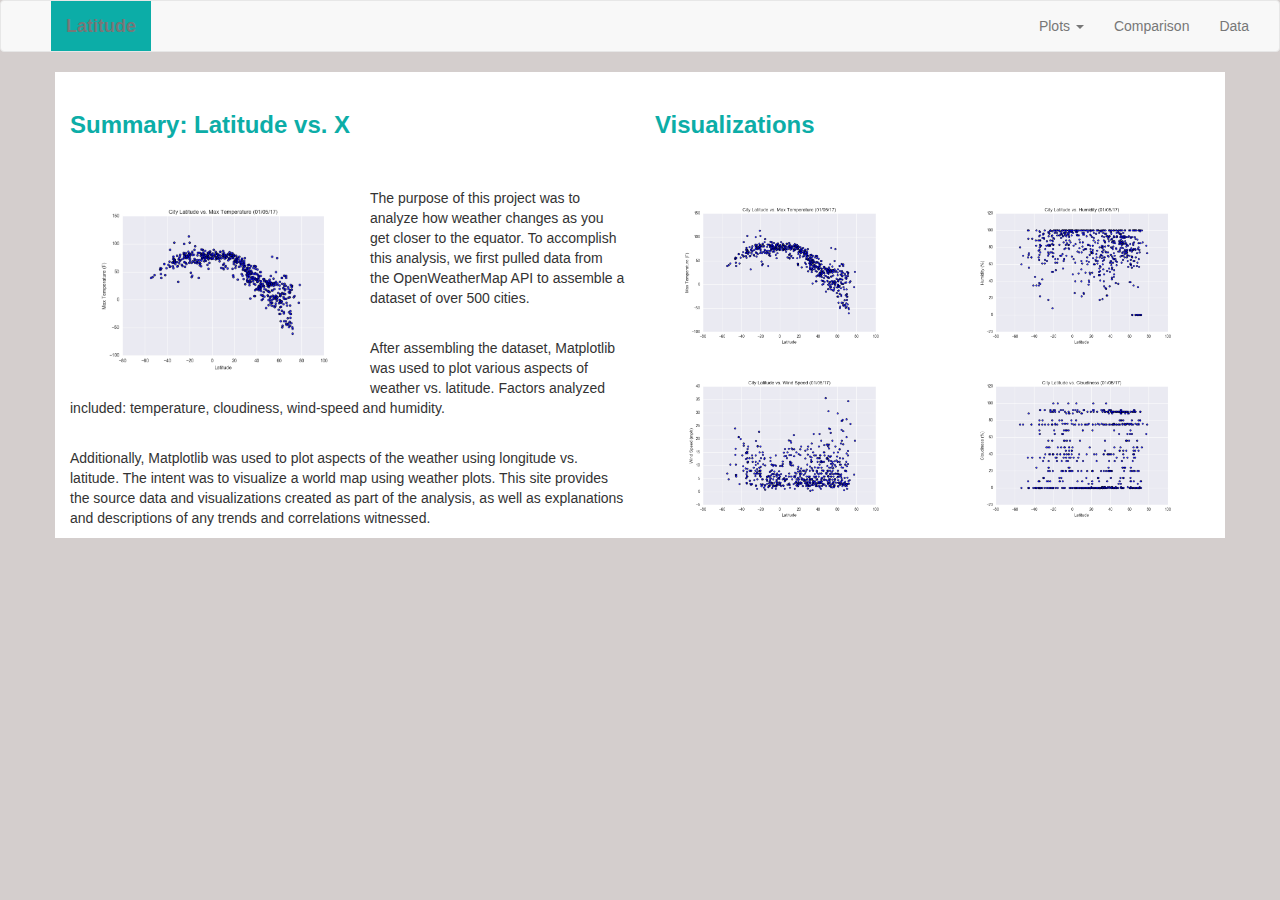
<file: index.html>
<!DOCTYPE html>
<html lang="en">
<!-- Header -->
<head>
  <meta charset="UTF-8">
  <title>Bootstrap Visualization Dashboard</title>
  <link rel="stylesheet" href="https://maxcdn.bootstrapcdn.com/bootstrap/3.3.7/css/bootstrap.min.css">
  <link rel="stylesheet" href="style.css">
</head>
<!-- Body -->
<body>
  <!-- Nav Menu -->
  <nav class="navbar navbar-default">
    <div class="container-fluid">
      <div class="navbar-header">
        <button type="button" class="navbar-toggle collapsed" data-toggle="collapse" data-target="#bs-example-navbar-collapse-1" aria-expanded="false">
        <span class="sr-only">Toggle navigation</span>
        <span class="icon-bar"></span>
        <span class="icon-bar"></span>
        <span class="icon-bar"></span>
      </button>
        <a class="navbar-brand" href="index.html">Latitude</a>
      </div>

      <div class="collapse navbar-collapse" id="bs-example-navbar-collapse-1">
        <ul class="nav navbar-nav navbar-right">
          <li class="dropdown">
            <a href="#" class="dropdown-toggle" data-toggle="dropdown" role="button" aria-haspopup="true" aria-expanded="false">Plots <span class="caret"></span></a>
            <ul class="dropdown-menu">
              <li><a href="temp.html"> Max Temperature</a></li>
              <li><a href="humidity.html">Humidity</a></li>
              <li><a href="cloudiness.html">Cloudiness</a></li>
              <li><a href="wind.html">Wind Speed</a></li>
            </ul>
          </li>
          <li><a href="compare.html">Comparison</a></li>
          <li><a href="data.html">Data</a></li>
        </ul>
      </div>
    </div>
  </nav>

  <div class="container">
    <div class="row">
        <div class="col-md-6 pad top"> <br>
          <h3>Summary: Latitude vs. X</h3> <br>
        </div>
        <div class="col-md-6 pad top"> <br>
          <h3>Visualizations</h3> <br>
        </div>
      </div>
    <div class="row">
        <div class="col-md-6 pad top"> <br>
          <div class="pull-left">
            <img src="Resources/assets/images/cityLat_maxTemp.png" alt="Latitude vs. Max Temperature" width="300" height="200">
          </div>
          <div class="text-left">
            <p> The purpose of this project was to analyze how weather changes as you get closer to the
                equator.  To accomplish this analysis, we first pulled data from the OpenWeatherMap
                API to assemble a dataset of over 500 cities. </p> <br>
            <p> After assembling the dataset, Matplotlib was used to plot various aspects of weather
                vs. latitude. Factors analyzed included: temperature, cloudiness, wind-speed and humidity. </p> <br>
            <p> Additionally, Matplotlib was used to plot aspects of the weather using longitude
                vs. latitude. The intent was to visualize a world map using weather plots. This site
                provides the source data and visualizations created as part of the analysis,
                as well as explanations and descriptions of any trends and correlations witnessed. </p>
          </div>
        </div>
        <div class="col-md-3 pad top"> <br>
          <div class="pull-right">
            <a href="temp.html"><img src="Resources/assets/images/cityLat_maxTemp.png" alt="Latitude vs. Max Temperature" width="100%" height="100%"></a>
            <a href="wind.html"><img src="Resources/assets/images/cityLat_windSpeed.png" alt="Latitude vs. Wind Speed" width="100%" height="100%"></a>
          </div>
       </div>
       <div class="col-md-3 pad top"> <br>
        <div class="pull-right">
          <a href="humidity.html"><img src="Resources/assets/images/cityLat_Humid.png" alt="Latitude vs. Humidity" width="100%" height="100%"></a>
          <a href="cloudiness.html"><img src="Resources/assets/images/cityLat_Cloud.png" alt="Latitude vs. Cloudiness" width="100%" height="100%"></a>
        </div>
      </div>
    </div>
  </body>

  <script src="https://cdnjs.cloudflare.com/ajax/libs/jquery/3.3.1/jquery.min.js"></script>
  <script src="https://cdnjs.cloudflare.com/ajax/libs/twitter-bootstrap/3.3.7/js/bootstrap.min.js"></script>

  </html>
</file>
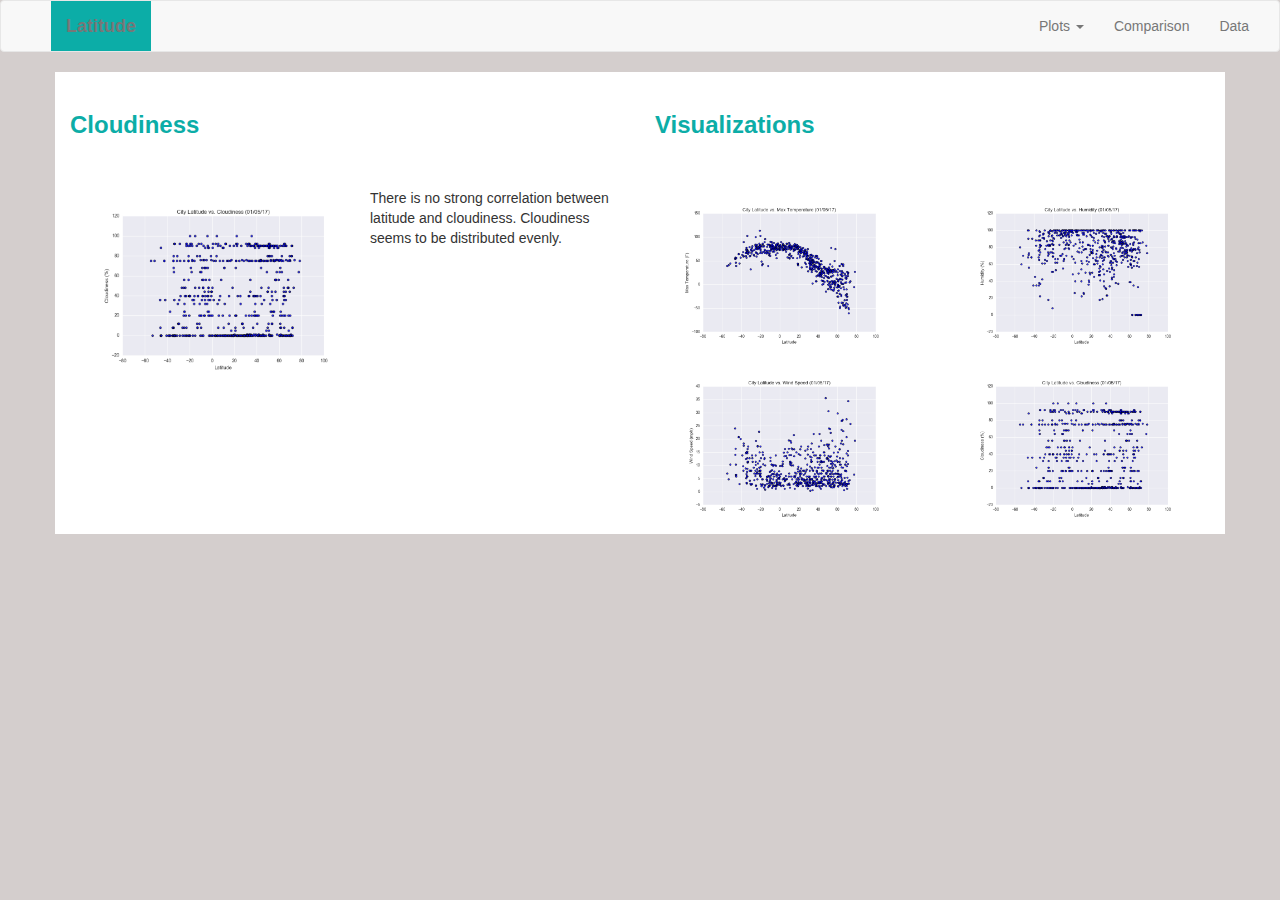
<file: cloudiness.html>
<!DOCTYPE html>
<html lang="en">
<!-- Header -->
<head>
  <meta charset="UTF-8">
  <title>Bootstrap Visualization Dashboard</title>
  <link rel="stylesheet" href="https://maxcdn.bootstrapcdn.com/bootstrap/3.3.7/css/bootstrap.min.css">
  <link rel="stylesheet" href="style.css">
</head>
<!-- Body -->
<body>
  <!-- Nav Menu -->
  <nav class="navbar navbar-default">
    <div class="container-fluid">
      <div class="navbar-header">
        <button type="button" class="navbar-toggle collapsed" data-toggle="collapse" data-target="#bs-example-navbar-collapse-1" aria-expanded="false">
        <span class="sr-only">Toggle navigation</span>
        <span class="icon-bar"></span>
        <span class="icon-bar"></span>
        <span class="icon-bar"></span>
      </button>
        <a class="navbar-brand" href="index.html">Latitude</a>
      </div>

      <div class="collapse navbar-collapse" id="bs-example-navbar-collapse-1">
        <ul class="nav navbar-nav navbar-right">
          <li class="dropdown">
            <a href="#" class="dropdown-toggle" data-toggle="dropdown" role="button" aria-haspopup="true" aria-expanded="false">Plots <span class="caret"></span></a>
            <ul class="dropdown-menu">
              <li><a href="temp.html"> Max Temperature</a></li>
              <li><a href="humidity.html">Humidity</a></li>
              <li><a href="cloudiness.html">Cloudiness</a></li>
              <li><a href="wind.html">Wind Speed</a></li>
            </ul>
          </li>
          <li><a href="compare.html">Comparison</a></li>
          <li><a href="data.html">Data</a></li>
        </ul>
      </div>
    </div>
  </nav>

  <div class="container">
    <div class="row">
        <div class="col-md-6 pad top"> <br>
          <h3>Cloudiness</h3> <br>
        </div>
        <div class="col-md-6 pad top"> <br>
          <h3>Visualizations</h3> <br>
        </div>
      </div>
    <div class="row">
        <div class="col-md-6 pad top"> <br>
          <div class="pull-left">
            <img src="Resources/assets/images/cityLat_Cloud.png" alt="Latitude vs. Cloudiness" width="300" height="200">
          </div>
          <div class="text-left">
            <p> There is no strong correlation between latitude and cloudiness. Cloudiness seems to be distributed evenly. </p> <br>
          </div>
        </div>
        <div class="col-md-3 pad top"> <br>
          <div class="pull-right">
            <a href="temp.html"><img src="Resources/assets/images/cityLat_maxTemp.png" alt="Latitude vs. Max Temperature" width="100%" height="100%"></a>
            <a href="wind.html"><img src="Resources/assets/images/cityLat_windSpeed.png" alt="Latitude vs. Wind Speed" width="100%" height="100%"></a>
          </div>
       </div>
       <div class="col-md-3 pad top"> <br>
        <div class="pull-right">
          <a href="humidity.html"><img src="Resources/assets/images/cityLat_Humid.png" alt="Latitude vs. Humidity" width="100%" height="100%"></a>
          <a href="cloudiness.html"><img src="Resources/assets/images/cityLat_Cloud.png" alt="Latitude vs. Cloudiness" width="100%" height="100%"></a>
        </div>
      </div>
    </div>
  </body>

  <script src="https://cdnjs.cloudflare.com/ajax/libs/jquery/3.3.1/jquery.min.js"></script>
  <script src="https://cdnjs.cloudflare.com/ajax/libs/twitter-bootstrap/3.3.7/js/bootstrap.min.js"></script>

  </html>
</file>
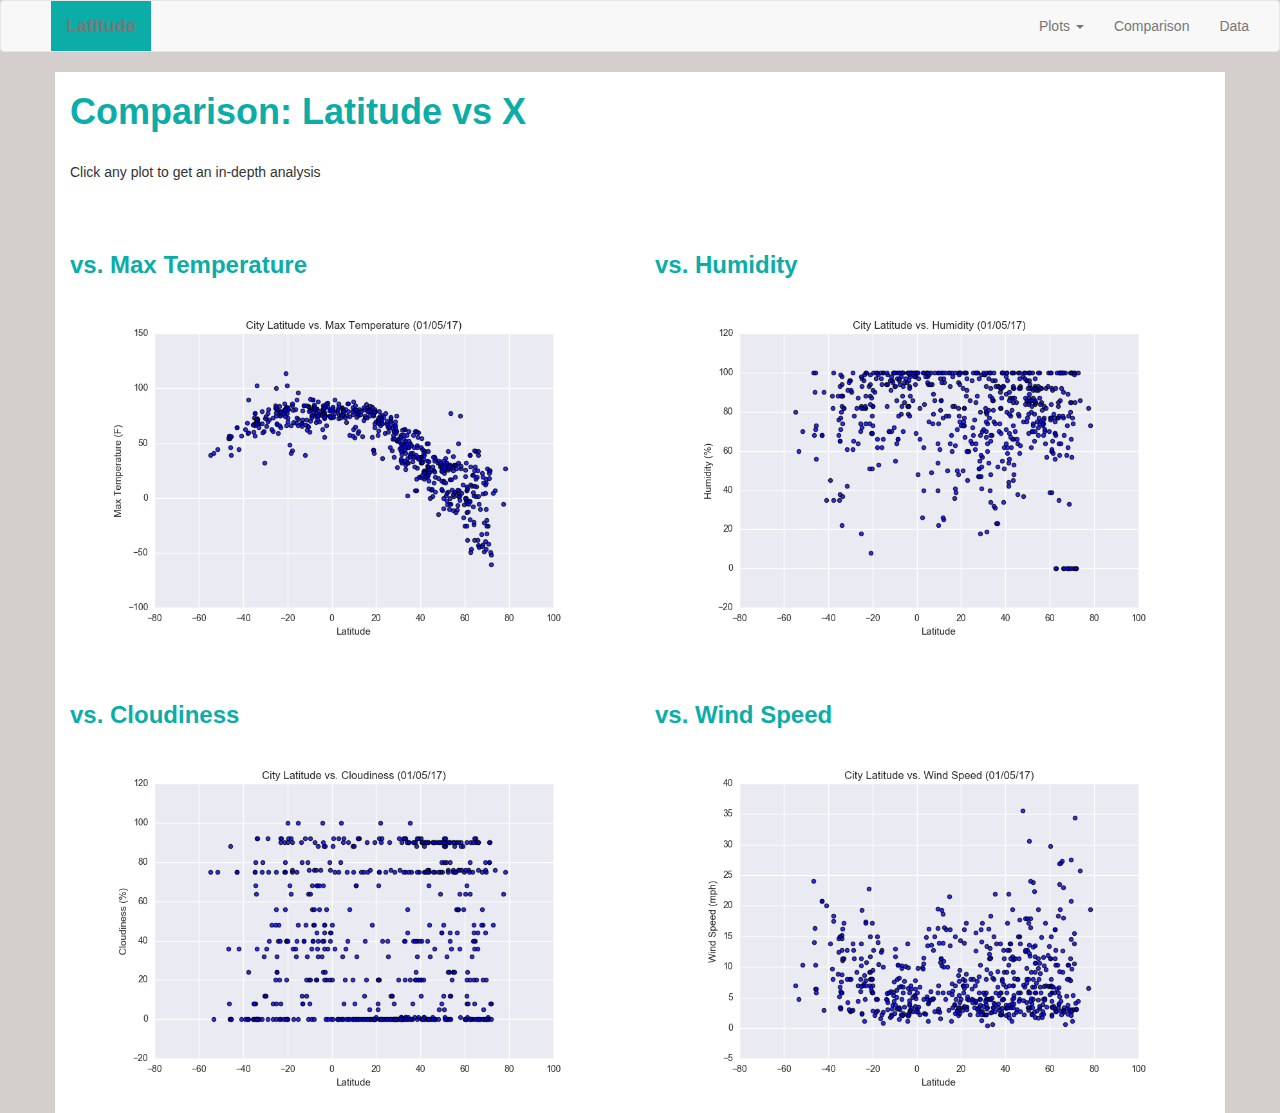
<file: compare.html>
<!DOCTYPE html>
<html lang="en">
<!-- Header -->
<head>
  <meta charset="UTF-8">
  <title>Bootstrap Visualization Dashboard</title>
  <link rel="stylesheet" href="https://maxcdn.bootstrapcdn.com/bootstrap/3.3.7/css/bootstrap.min.css">
  <link rel="stylesheet" href="style.css">
</head>
<!-- Body -->
<body>
  <!-- Nav Menu -->
  <nav class="navbar navbar-default">
    <div class="container-fluid">
      <div class="navbar-header">
        <button type="button" class="navbar-toggle collapsed" data-toggle="collapse" data-target="#bs-example-navbar-collapse-1" aria-expanded="false">
        <span class="sr-only">Toggle navigation</span>
        <span class="icon-bar"></span>
        <span class="icon-bar"></span>
        <span class="icon-bar"></span>
      </button>
        <a class="navbar-brand" href="index.html">Latitude</a>
      </div>

      <div class="collapse navbar-collapse" id="bs-example-navbar-collapse-1">
        <ul class="nav navbar-nav navbar-right">
          <li class="dropdown">
            <a href="#" class="dropdown-toggle" data-toggle="dropdown" role="button" aria-haspopup="true" aria-expanded="false">Plots <span class="caret"></span></a>
            <ul class="dropdown-menu">
              <li><a href="temp.html"> Max Temperature</a></li>
              <li><a href="humidity.html">Humidity</a></li>
              <li><a href="cloudiness.html">Cloudiness</a></li>
              <li><a href="wind.html">Wind Speed</a></li>
            </ul>
          </li>
          <li><a href="compare.html">Comparison</a></li>
          <li><a href="data.html">Data</a></li>
        </ul>
      </div>
    </div>
  </nav>


  <div class="container">
    <h1>Comparison: Latitude vs X</h1> <br>
    <p>Click any plot to get an in-depth analysis</p><br>
    <div class="row">
        <div class="col-md-6 pad top"> <br>
          <div class="pull-left">
            <h3>vs. Max Temperature</h3>
            <a target="_blank" href="temp.html"><img src="Resources/assets/images/cityLat_maxTemp.png" alt="Latitude vs. Max Temperature" width="100%" height="100%"></a>
          </div>
        </div>
        <div class="col-md-6 pad top"> <br>
          <div class="pull-left">
            <h3>vs. Humidity</h3>
            <a target="_blank" href="humidity.html"><img src="Resources/assets/images/cityLat_Humid.png" alt="Latitude vs. Humidity" width="100%" height="100%"></a>
          </div>
        </div>
    </div>
    <div class="row">
        <div class="col-md-6 pad top"> <br>
          <div class="pull-left">
            <h3>vs. Cloudiness</h3>
            <a target="_blank" href="cloudiness.html"><img src="Resources/assets/images/cityLat_Cloud.png" alt="Latitude vs. Cloudiness" width="100%" height="100%"></a>
          </div>
        </div>
        <div class="col-md-6 pad top"> <br>
          <div class="pull-left">
            <h3>vs. Wind Speed</h3>
            <a target="_blank" href="wind.html"><img src="Resources/assets/images/cityLat_windSpeed.png" alt="Latitude vs. Wind Speed" width="100%" height="100%"></a>
          </div>
        </div>
    </div>
  </div>

  </body>

  <script src="https://cdnjs.cloudflare.com/ajax/libs/jquery/3.3.1/jquery.min.js"></script>
  <script src="https://cdnjs.cloudflare.com/ajax/libs/twitter-bootstrap/3.3.7/js/bootstrap.min.js"></script>

  </html>
</file>
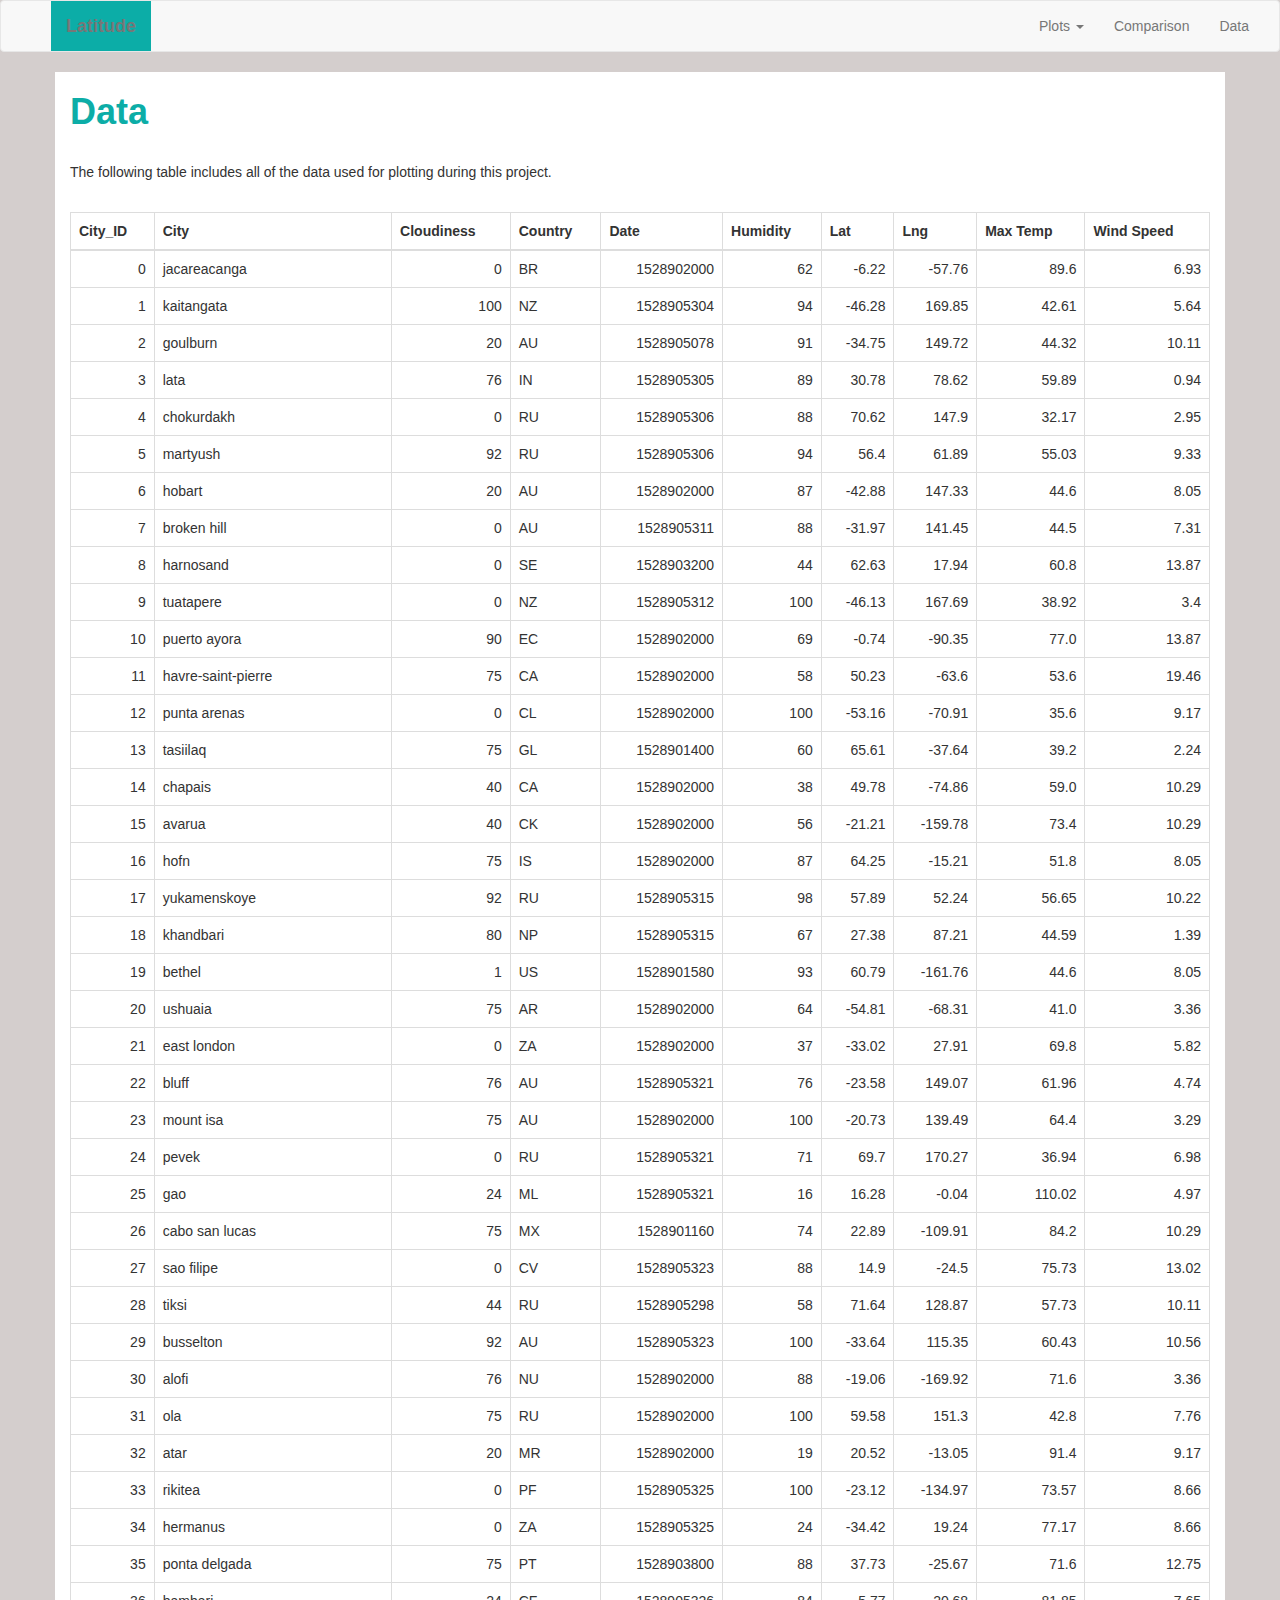
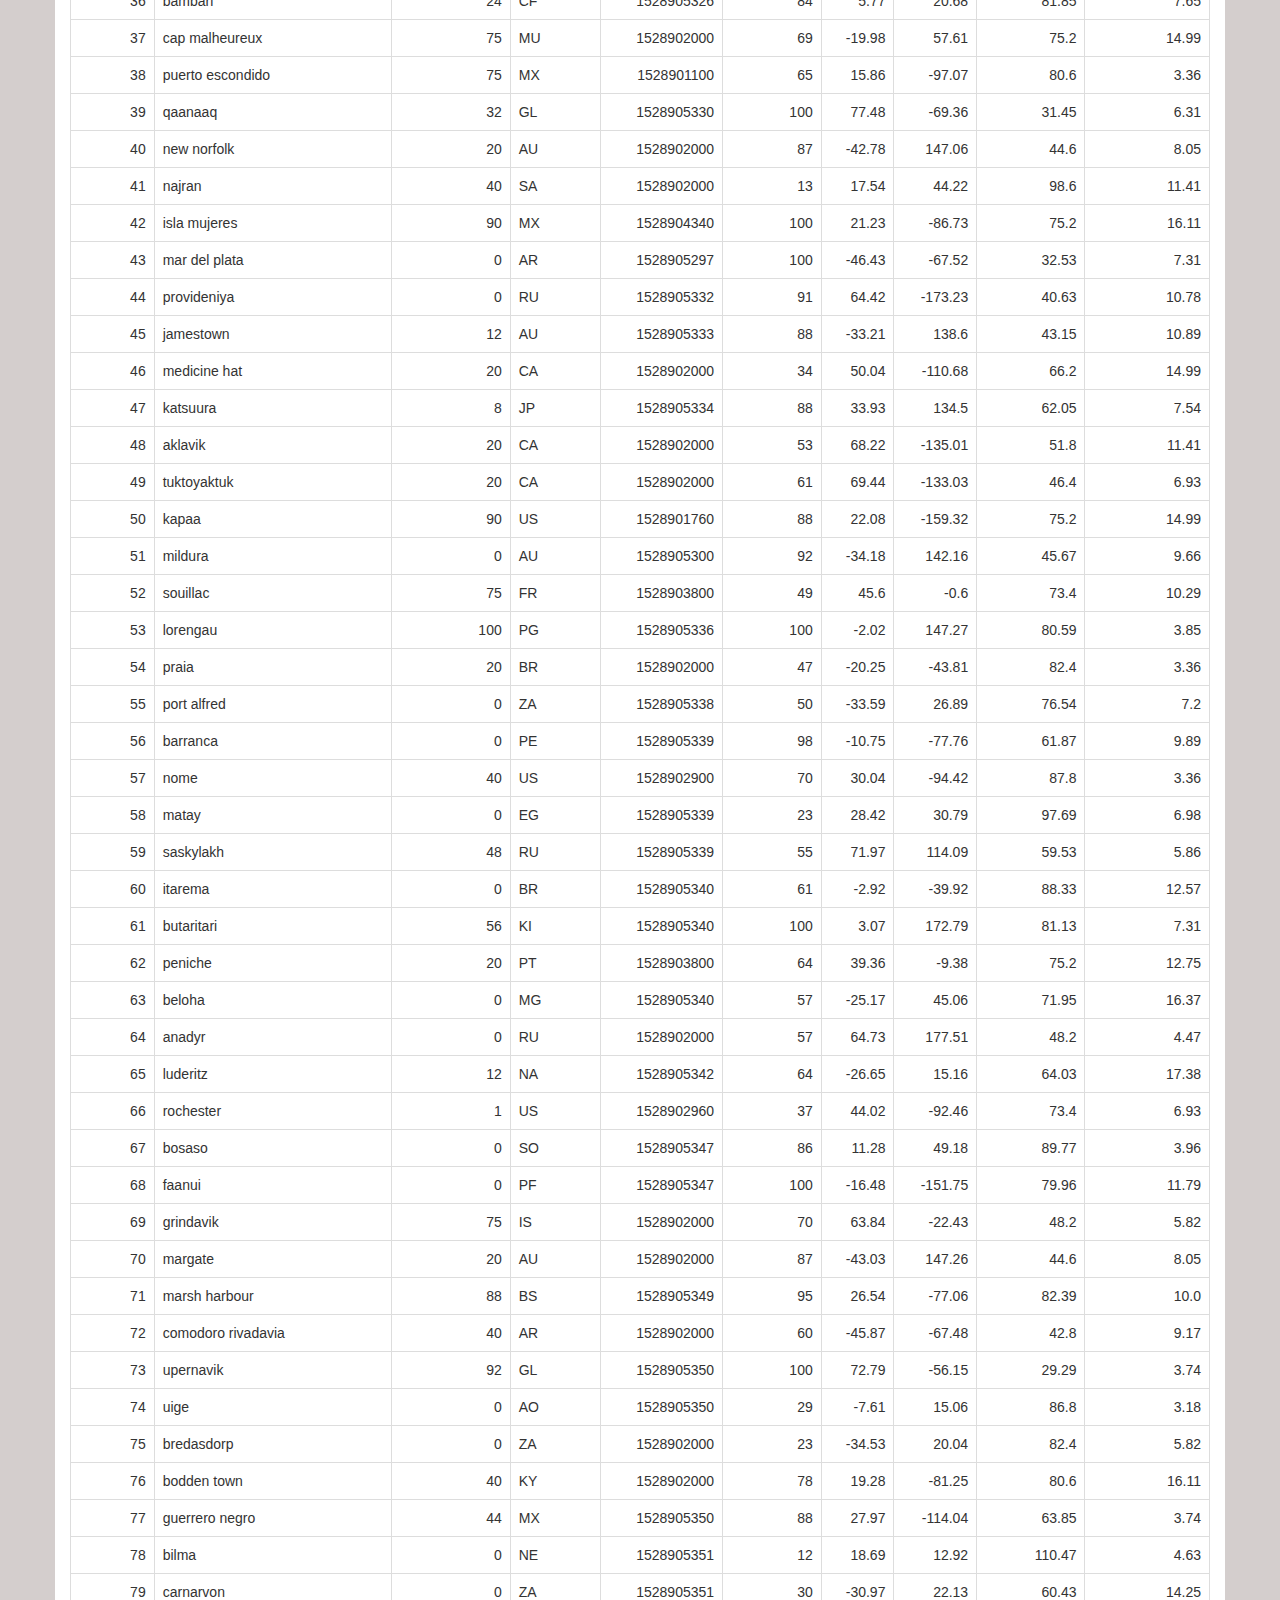
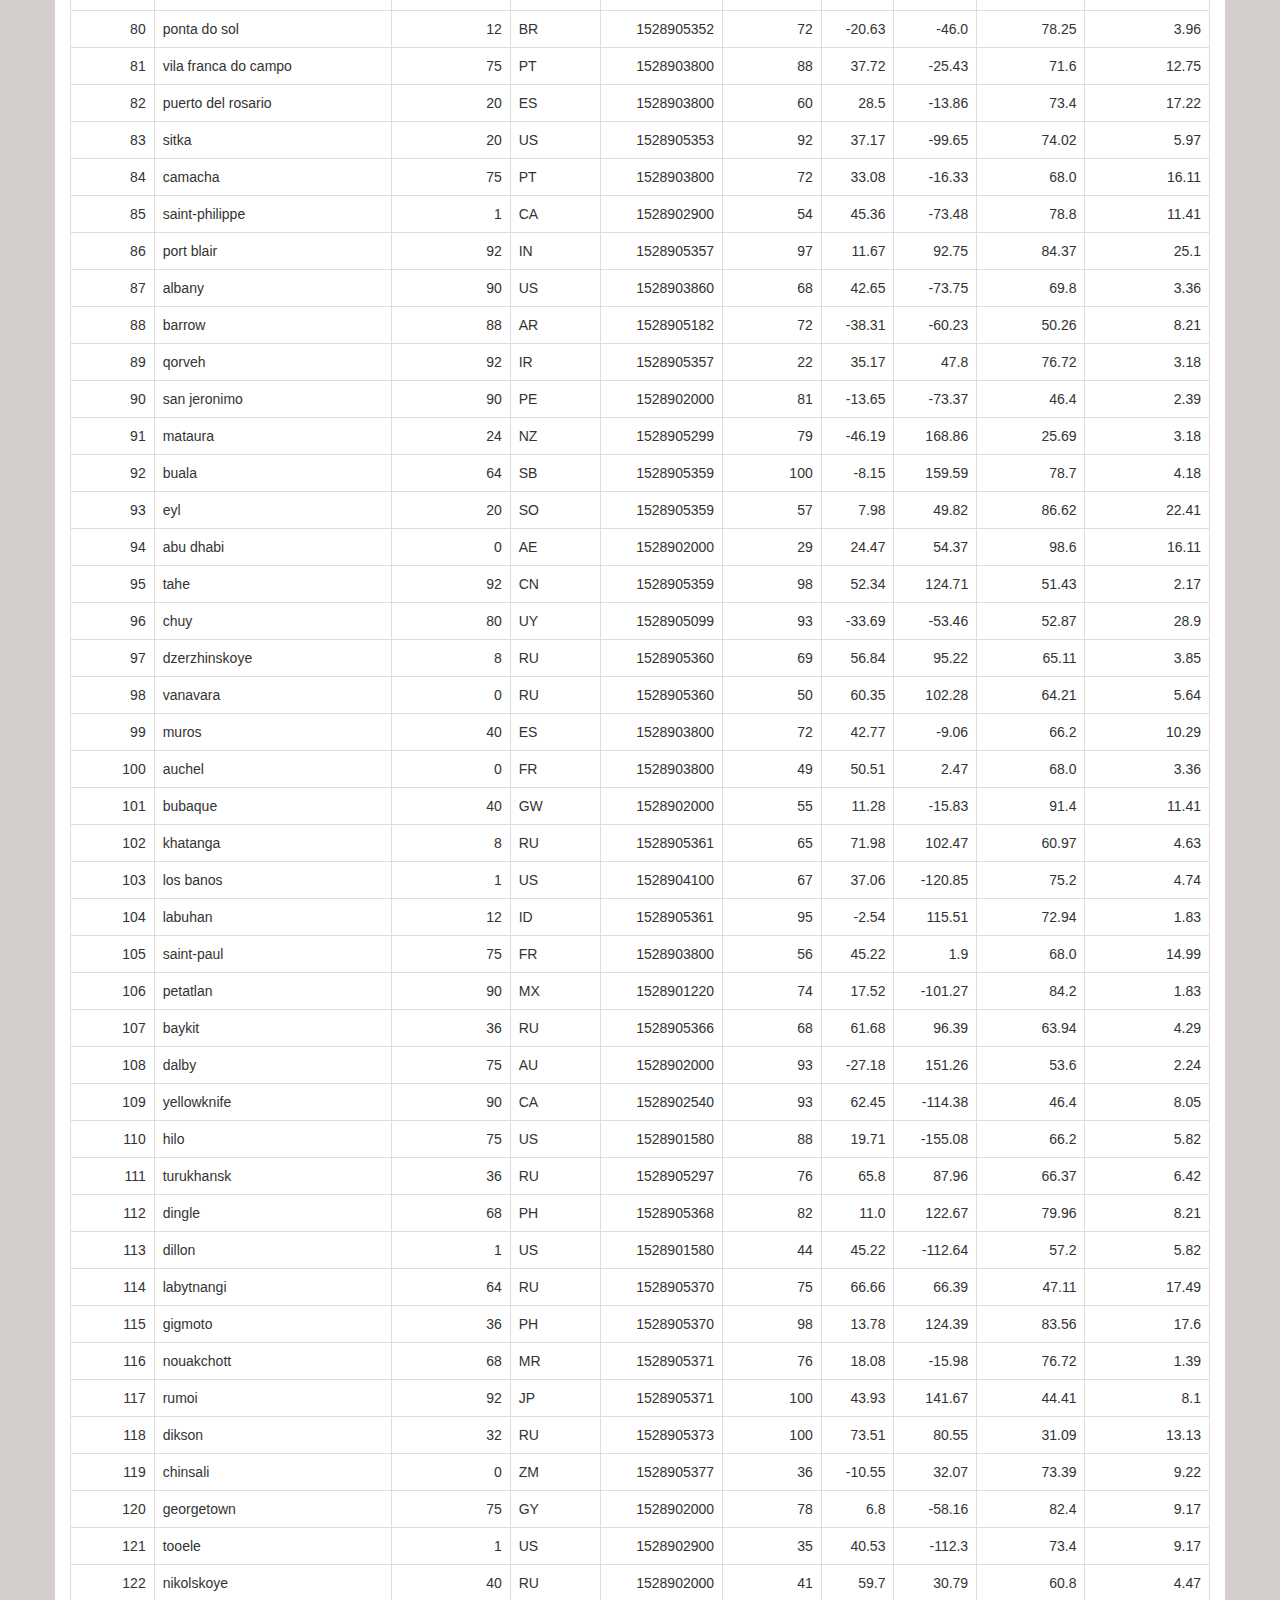
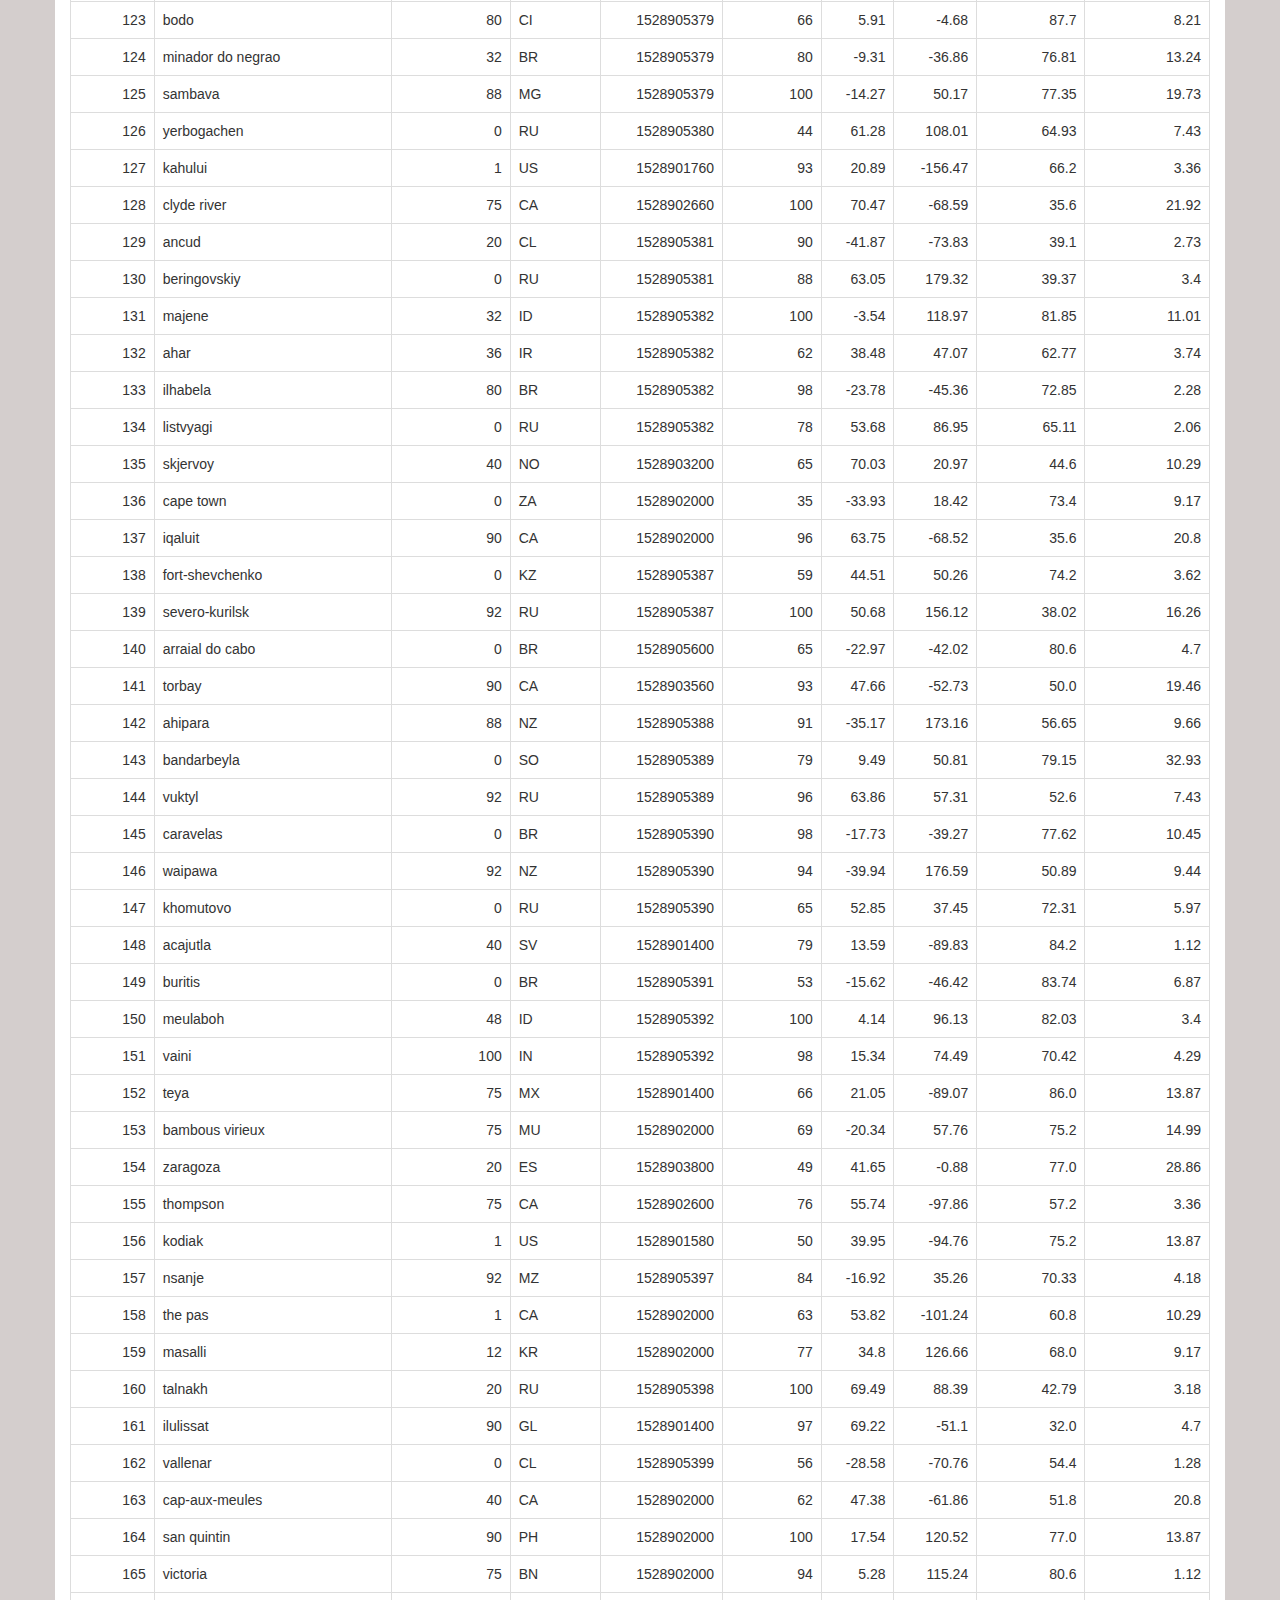
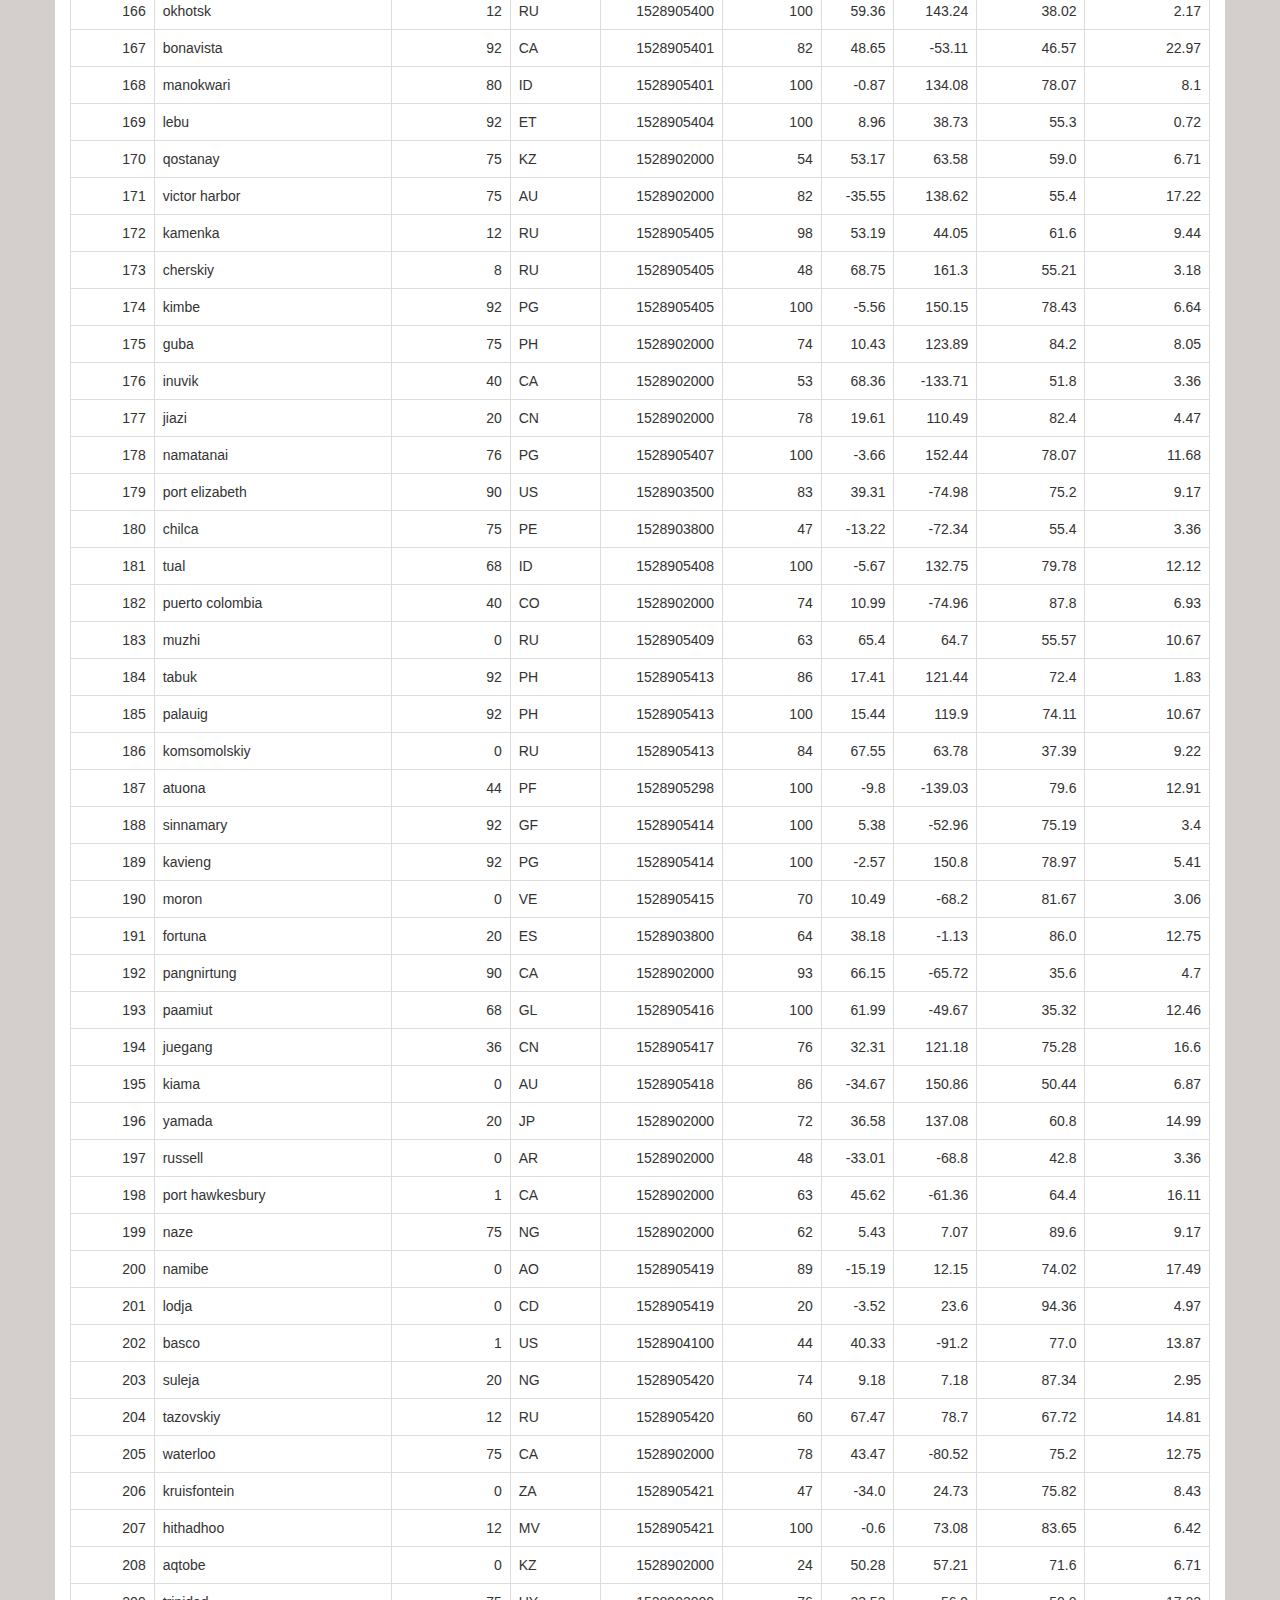
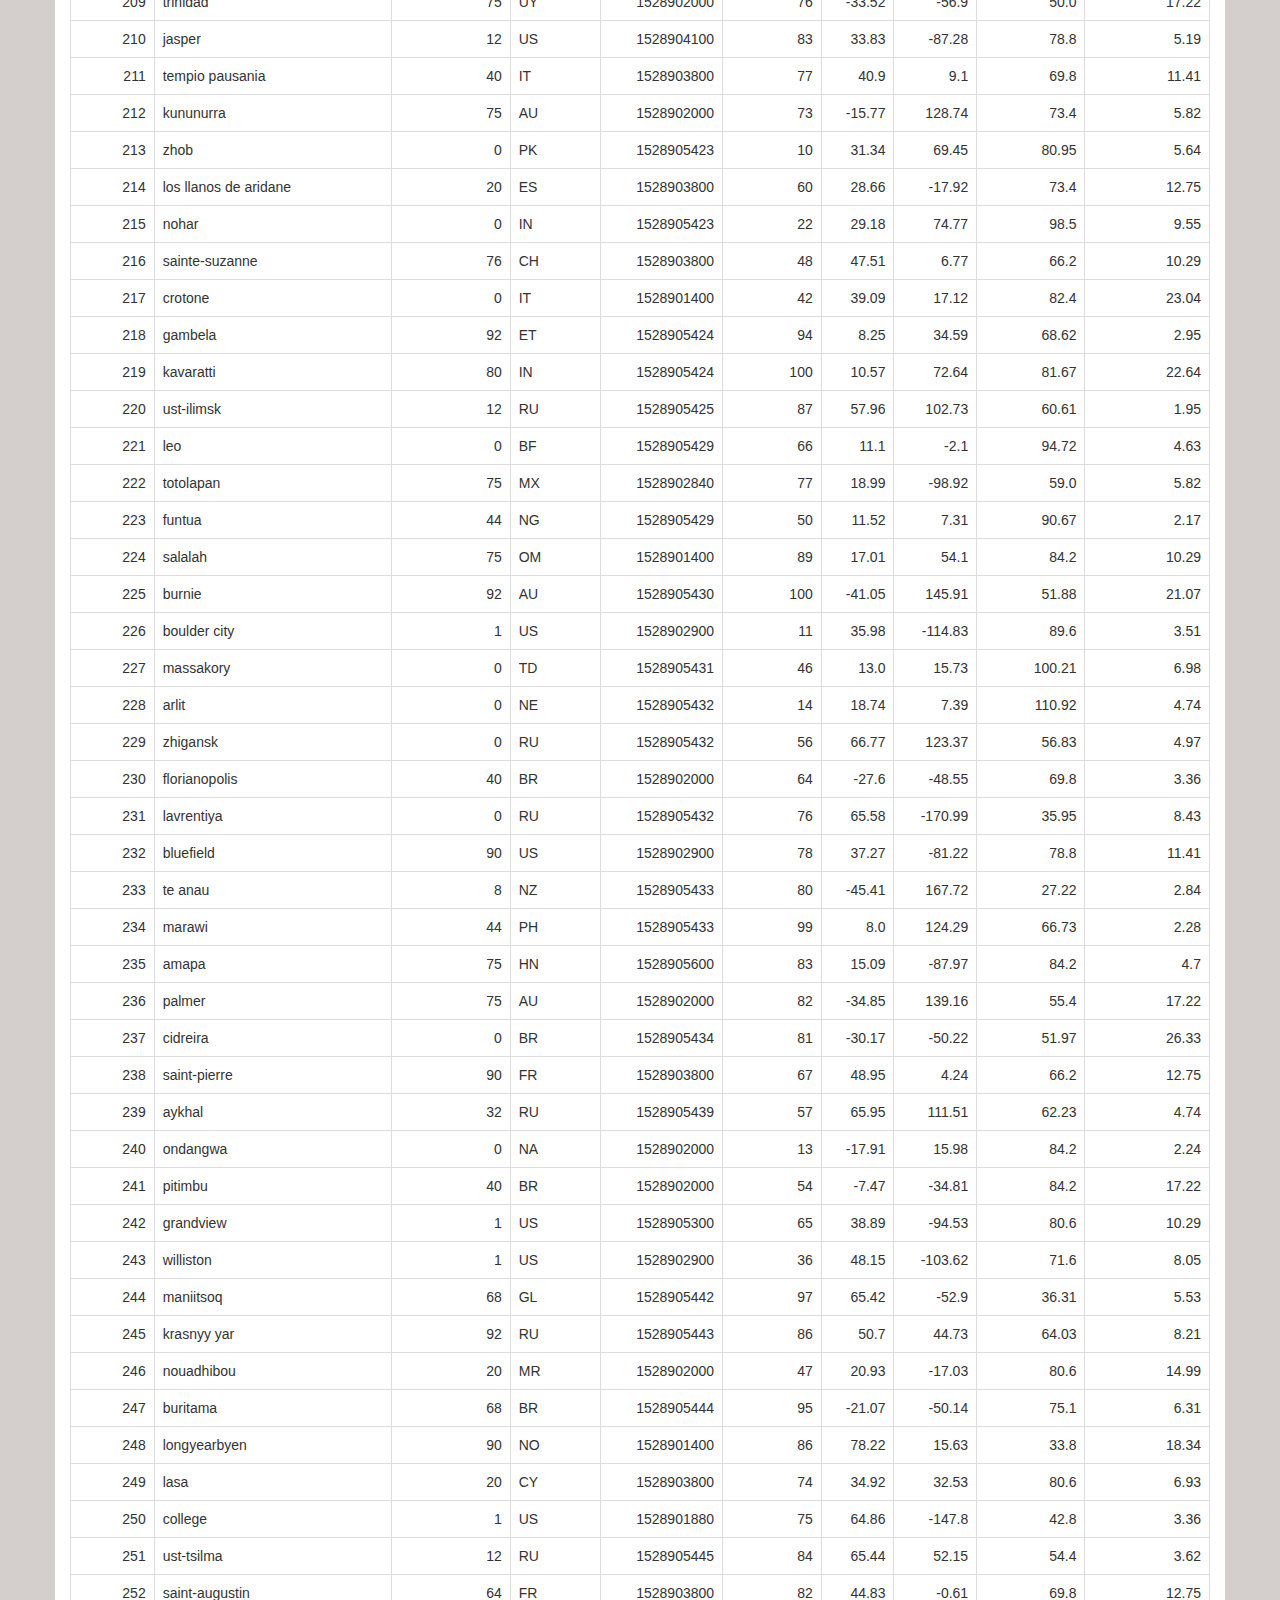
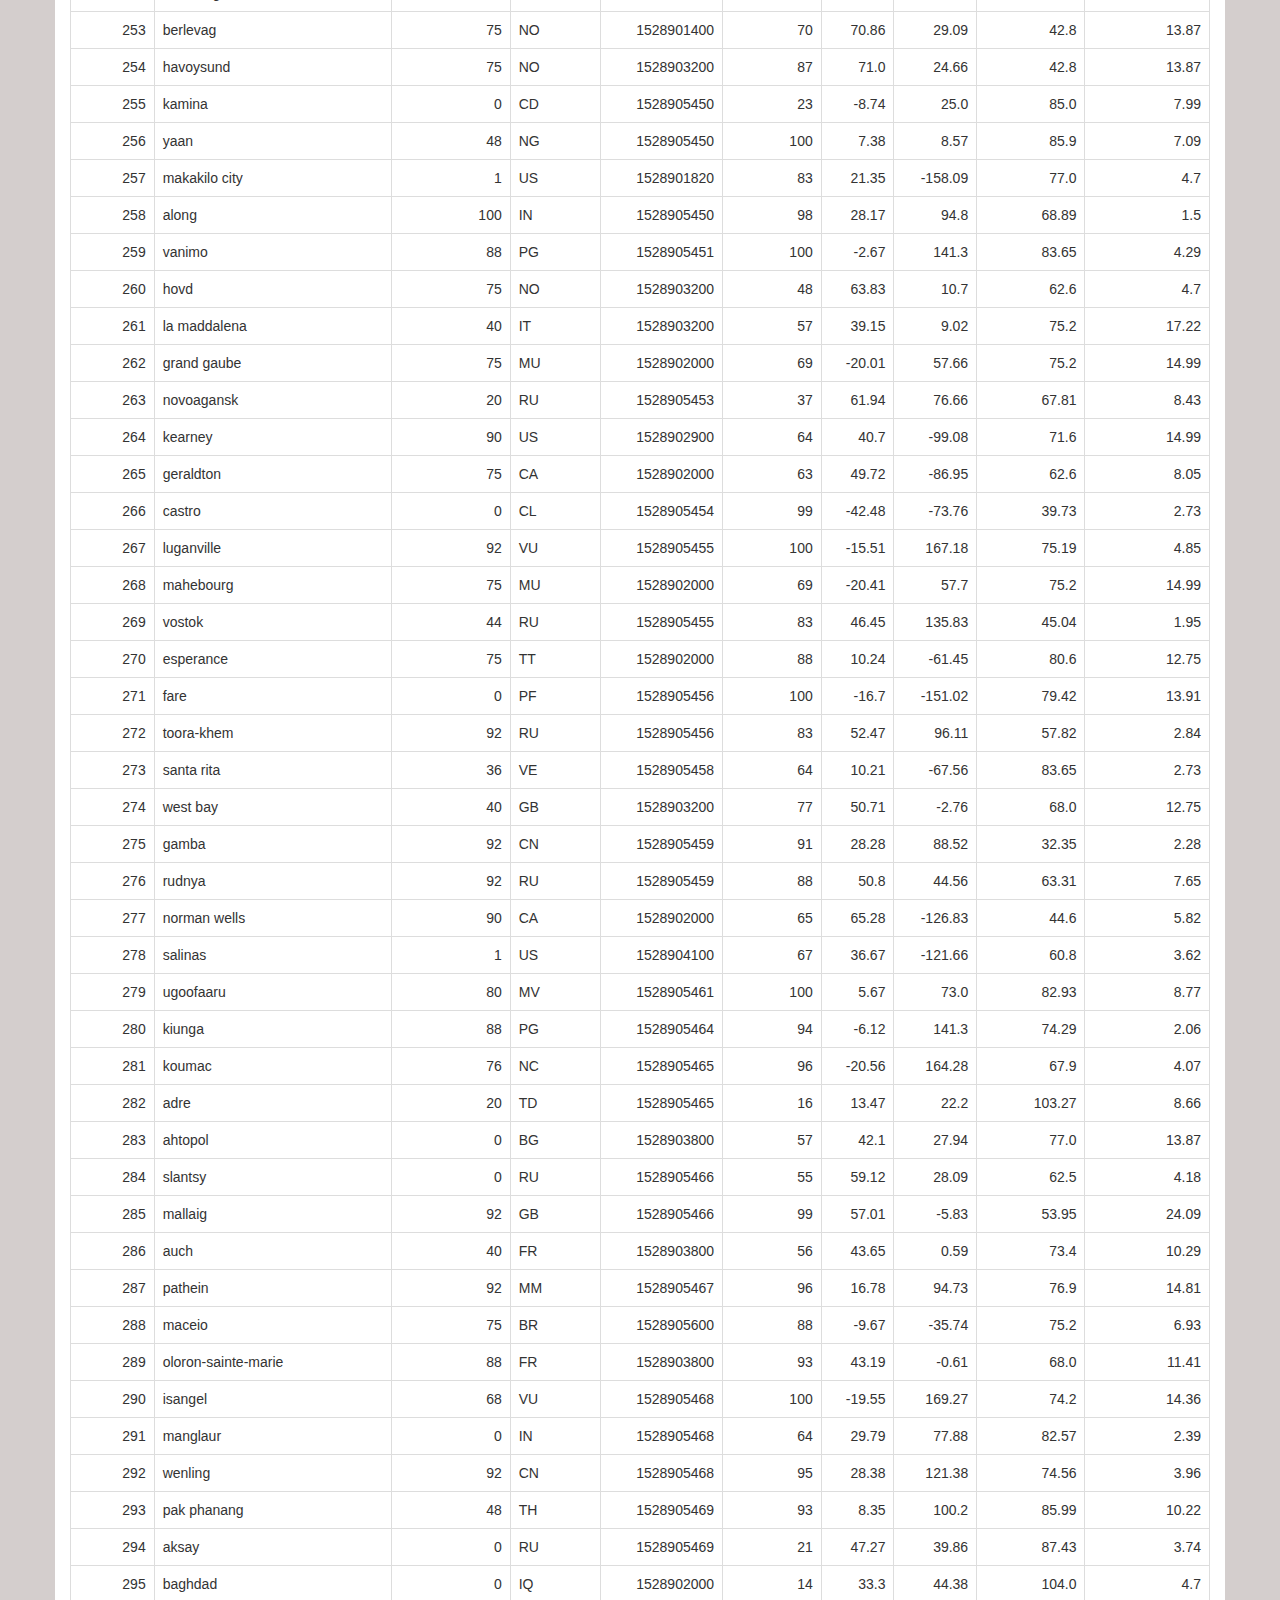
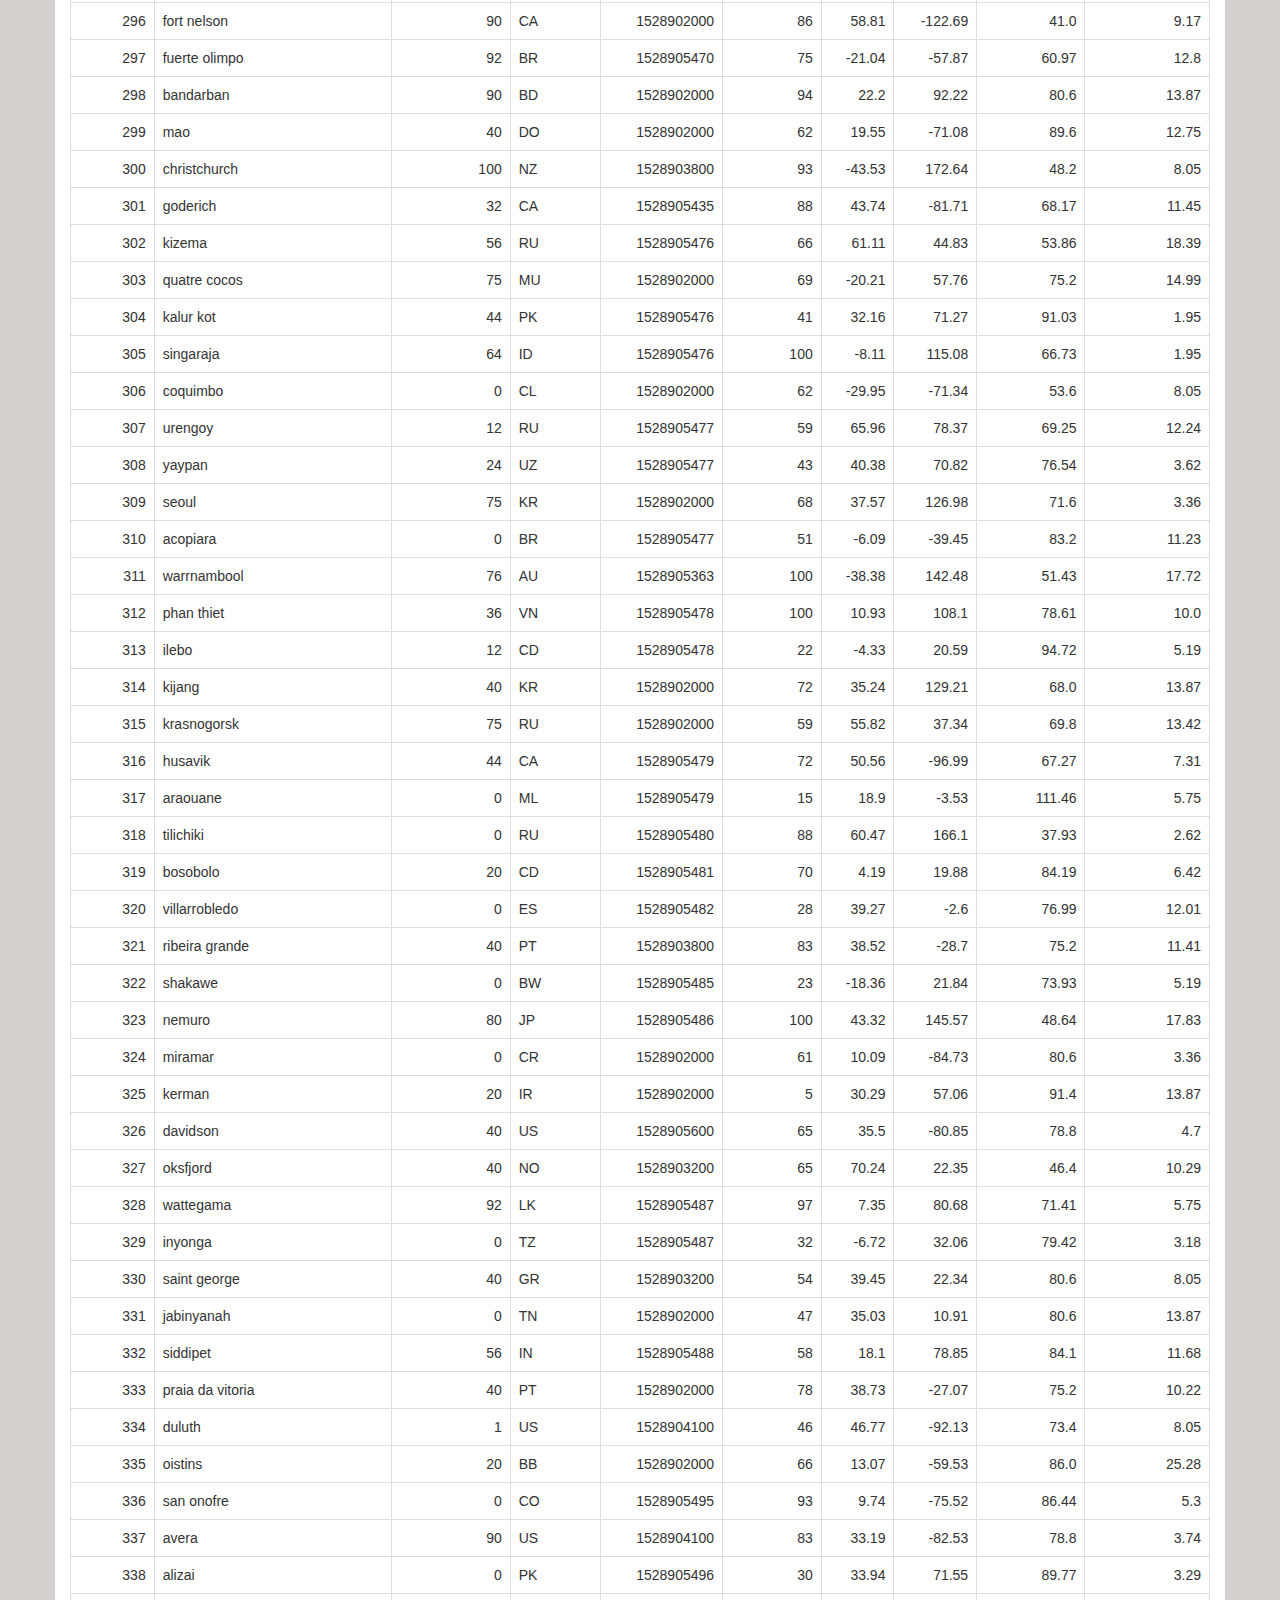
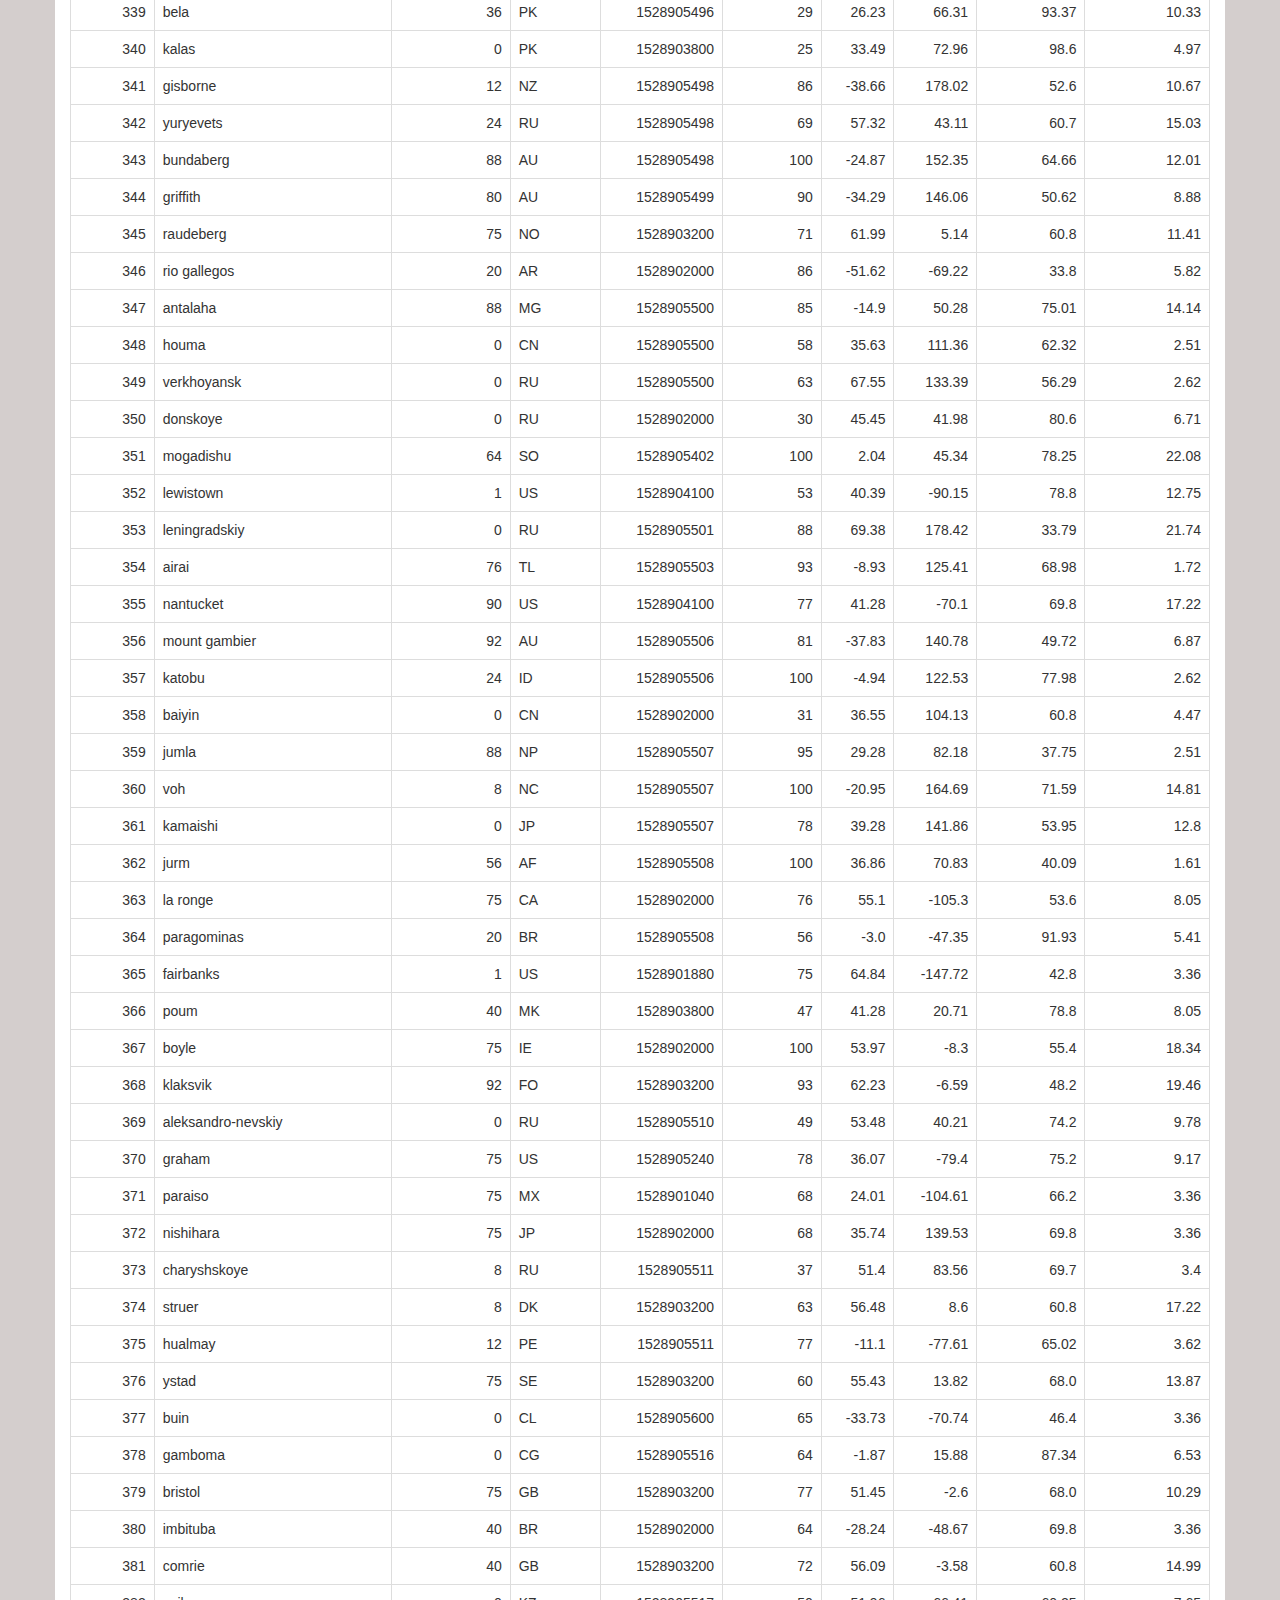
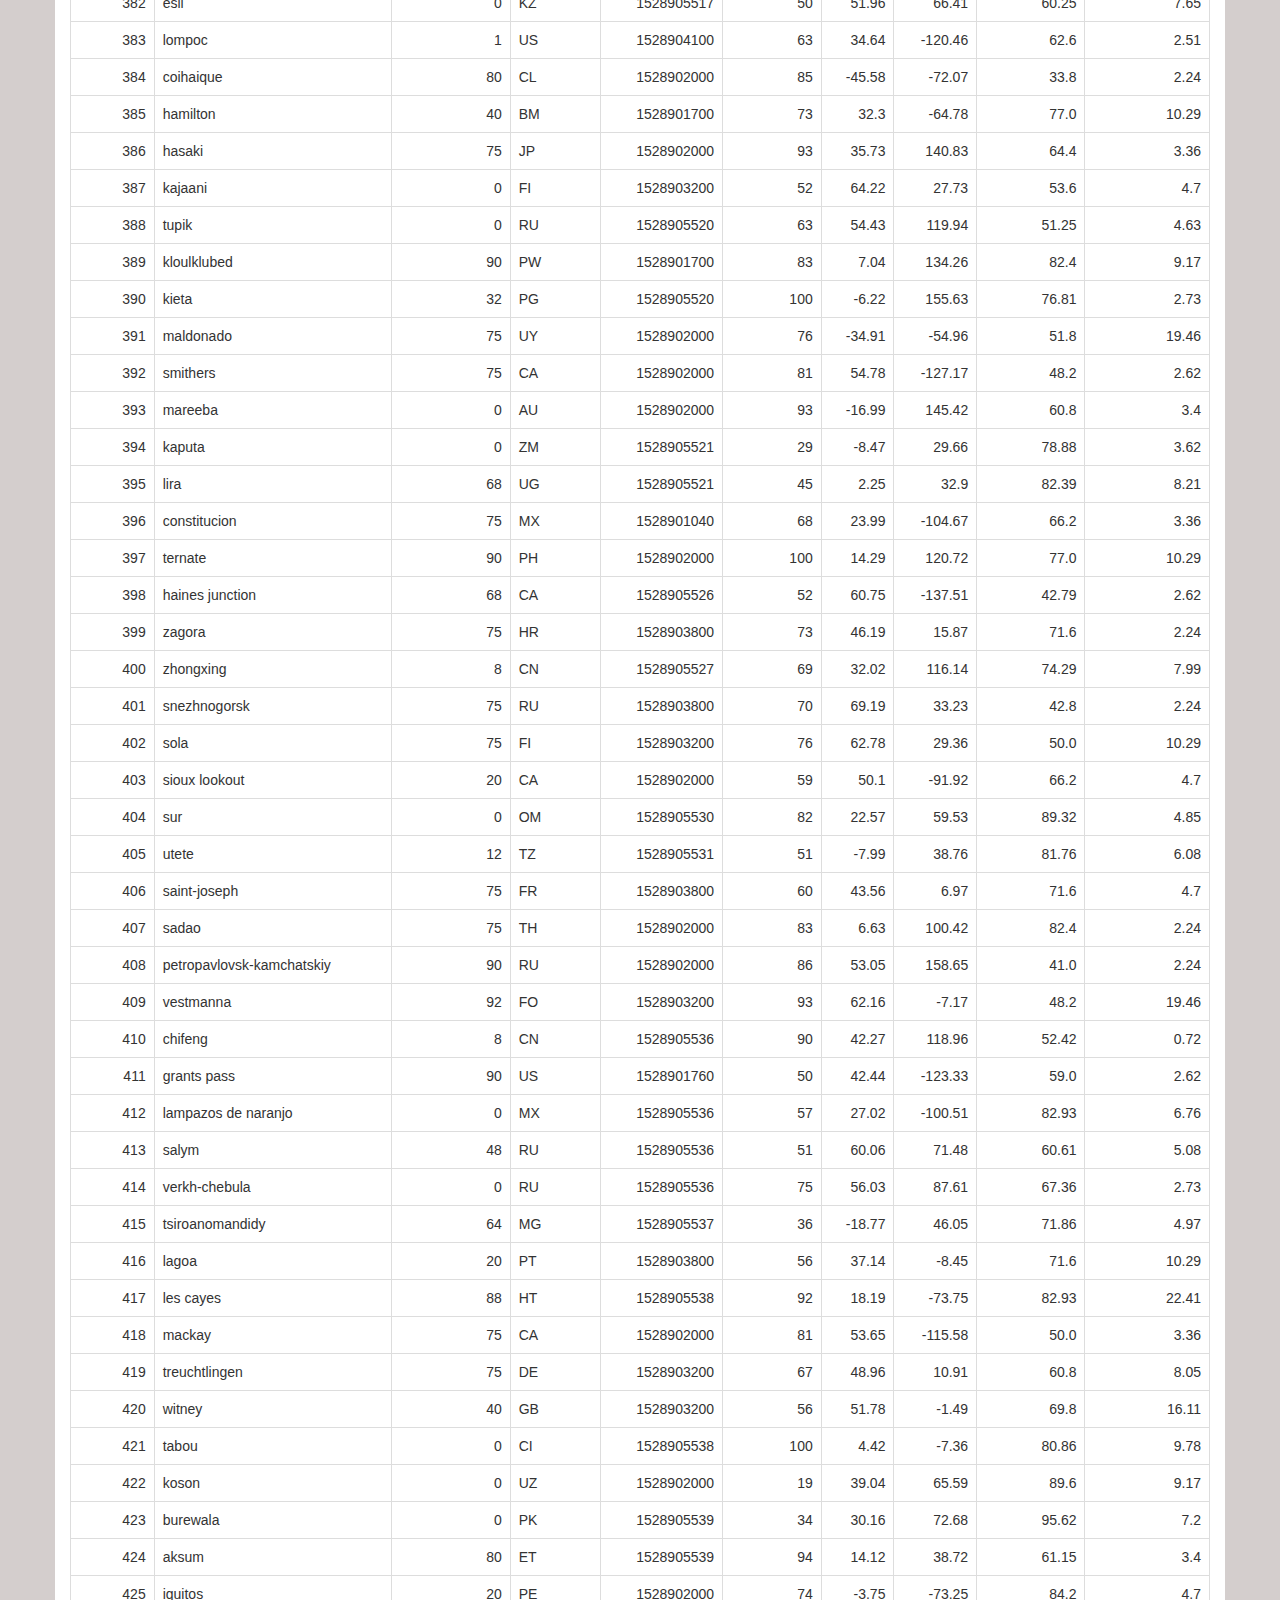
<file: data.html>
<!DOCTYPE html>
<html lang="en">
<!-- Header -->
<head>
  <meta charset="UTF-8">
  <title>Bootstrap Visualization Dashboard</title>
  <link rel="stylesheet" href="https://maxcdn.bootstrapcdn.com/bootstrap/3.3.7/css/bootstrap.min.css">
  <link rel="stylesheet" href="style.css">
</head>
<!-- Body -->
<body>
  <!-- Nav Menu -->
  <nav class="navbar navbar-default">
    <div class="container-fluid">
      <div class="navbar-header">
        <button type="button" class="navbar-toggle collapsed" data-toggle="collapse" data-target="#bs-example-navbar-collapse-1" aria-expanded="false">
        <span class="sr-only">Toggle navigation</span>
        <span class="icon-bar"></span>
        <span class="icon-bar"></span>
        <span class="icon-bar"></span>
      </button>
        <a class="navbar-brand" href="index.html">Latitude</a>
      </div>

      <div class="collapse navbar-collapse" id="bs-example-navbar-collapse-1">
        <ul class="nav navbar-nav navbar-right">
          <li class="dropdown">
            <a href="#" class="dropdown-toggle" data-toggle="dropdown" role="button" aria-haspopup="true" aria-expanded="false">Plots <span class="caret"></span></a>
            <ul class="dropdown-menu">
              <li><a href="temp.html"> Max Temperature</a></li>
              <li><a href="humidity.html">Humidity</a></li>
              <li><a href="cloudiness.html">Cloudiness</a></li>
              <li><a href="wind.html">Wind Speed</a></li>
            </ul>
          </li>
          <li><a href="compare.html">Comparison</a></li>
          <li><a href="data.html">Data</a></li>
        </ul>
      </div>
    </div>
  </nav>

  <div class="container">
  <h1>Data</h1> <br>
  <p>The following table includes all of the data used for plotting during this project.</p><br>
    <div class="row">
      <div class="col-md-12 pad top">
        <div class="pull-center">
          <table class="table table-bordered table-hover table-responsive">
          <thead><tr><th title="Field #1">City_ID</th>
          <th title="Field #2">City</th>
          <th title="Field #3">Cloudiness</th>
          <th title="Field #4">Country</th>
          <th title="Field #5">Date</th>
          <th title="Field #6">Humidity</th>
          <th title="Field #7">Lat</th>
          <th title="Field #8">Lng</th>
          <th title="Field #9">Max Temp</th>
          <th title="Field #10">Wind Speed</th>
          </tr></thead>
          <tbody><tr>
          <td align="right">0</td>
          <td>jacareacanga</td>
          <td align="right">0</td>
          <td>BR</td>
          <td align="right">1528902000</td>
          <td align="right">62</td>
          <td align="right">-6.22</td>
          <td align="right">-57.76</td>
          <td align="right">89.6</td>
          <td align="right">6.93</td>
          </tr>
          <tr>
          <td align="right">1</td>
          <td>kaitangata</td>
          <td align="right">100</td>
          <td>NZ</td>
          <td align="right">1528905304</td>
          <td align="right">94</td>
          <td align="right">-46.28</td>
          <td align="right">169.85</td>
          <td align="right">42.61</td>
          <td align="right">5.64</td>
          </tr>
          <tr>
          <td align="right">2</td>
          <td>goulburn</td>
          <td align="right">20</td>
          <td>AU</td>
          <td align="right">1528905078</td>
          <td align="right">91</td>
          <td align="right">-34.75</td>
          <td align="right">149.72</td>
          <td align="right">44.32</td>
          <td align="right">10.11</td>
          </tr>
          <tr>
          <td align="right">3</td>
          <td>lata</td>
          <td align="right">76</td>
          <td>IN</td>
          <td align="right">1528905305</td>
          <td align="right">89</td>
          <td align="right">30.78</td>
          <td align="right">78.62</td>
          <td align="right">59.89</td>
          <td align="right">0.94</td>
          </tr>
          <tr>
          <td align="right">4</td>
          <td>chokurdakh</td>
          <td align="right">0</td>
          <td>RU</td>
          <td align="right">1528905306</td>
          <td align="right">88</td>
          <td align="right">70.62</td>
          <td align="right">147.9</td>
          <td align="right">32.17</td>
          <td align="right">2.95</td>
          </tr>
          <tr>
          <td align="right">5</td>
          <td>martyush</td>
          <td align="right">92</td>
          <td>RU</td>
          <td align="right">1528905306</td>
          <td align="right">94</td>
          <td align="right">56.4</td>
          <td align="right">61.89</td>
          <td align="right">55.03</td>
          <td align="right">9.33</td>
          </tr>
          <tr>
          <td align="right">6</td>
          <td>hobart</td>
          <td align="right">20</td>
          <td>AU</td>
          <td align="right">1528902000</td>
          <td align="right">87</td>
          <td align="right">-42.88</td>
          <td align="right">147.33</td>
          <td align="right">44.6</td>
          <td align="right">8.05</td>
          </tr>
          <tr>
          <td align="right">7</td>
          <td>broken hill</td>
          <td align="right">0</td>
          <td>AU</td>
          <td align="right">1528905311</td>
          <td align="right">88</td>
          <td align="right">-31.97</td>
          <td align="right">141.45</td>
          <td align="right">44.5</td>
          <td align="right">7.31</td>
          </tr>
          <tr>
          <td align="right">8</td>
          <td>harnosand</td>
          <td align="right">0</td>
          <td>SE</td>
          <td align="right">1528903200</td>
          <td align="right">44</td>
          <td align="right">62.63</td>
          <td align="right">17.94</td>
          <td align="right">60.8</td>
          <td align="right">13.87</td>
          </tr>
          <tr>
          <td align="right">9</td>
          <td>tuatapere</td>
          <td align="right">0</td>
          <td>NZ</td>
          <td align="right">1528905312</td>
          <td align="right">100</td>
          <td align="right">-46.13</td>
          <td align="right">167.69</td>
          <td align="right">38.92</td>
          <td align="right">3.4</td>
          </tr>
          <tr>
          <td align="right">10</td>
          <td>puerto ayora</td>
          <td align="right">90</td>
          <td>EC</td>
          <td align="right">1528902000</td>
          <td align="right">69</td>
          <td align="right">-0.74</td>
          <td align="right">-90.35</td>
          <td align="right">77.0</td>
          <td align="right">13.87</td>
          </tr>
          <tr>
          <td align="right">11</td>
          <td>havre-saint-pierre</td>
          <td align="right">75</td>
          <td>CA</td>
          <td align="right">1528902000</td>
          <td align="right">58</td>
          <td align="right">50.23</td>
          <td align="right">-63.6</td>
          <td align="right">53.6</td>
          <td align="right">19.46</td>
          </tr>
          <tr>
          <td align="right">12</td>
          <td>punta arenas</td>
          <td align="right">0</td>
          <td>CL</td>
          <td align="right">1528902000</td>
          <td align="right">100</td>
          <td align="right">-53.16</td>
          <td align="right">-70.91</td>
          <td align="right">35.6</td>
          <td align="right">9.17</td>
          </tr>
          <tr>
          <td align="right">13</td>
          <td>tasiilaq</td>
          <td align="right">75</td>
          <td>GL</td>
          <td align="right">1528901400</td>
          <td align="right">60</td>
          <td align="right">65.61</td>
          <td align="right">-37.64</td>
          <td align="right">39.2</td>
          <td align="right">2.24</td>
          </tr>
          <tr>
          <td align="right">14</td>
          <td>chapais</td>
          <td align="right">40</td>
          <td>CA</td>
          <td align="right">1528902000</td>
          <td align="right">38</td>
          <td align="right">49.78</td>
          <td align="right">-74.86</td>
          <td align="right">59.0</td>
          <td align="right">10.29</td>
          </tr>
          <tr>
          <td align="right">15</td>
          <td>avarua</td>
          <td align="right">40</td>
          <td>CK</td>
          <td align="right">1528902000</td>
          <td align="right">56</td>
          <td align="right">-21.21</td>
          <td align="right">-159.78</td>
          <td align="right">73.4</td>
          <td align="right">10.29</td>
          </tr>
          <tr>
          <td align="right">16</td>
          <td>hofn</td>
          <td align="right">75</td>
          <td>IS</td>
          <td align="right">1528902000</td>
          <td align="right">87</td>
          <td align="right">64.25</td>
          <td align="right">-15.21</td>
          <td align="right">51.8</td>
          <td align="right">8.05</td>
          </tr>
          <tr>
          <td align="right">17</td>
          <td>yukamenskoye</td>
          <td align="right">92</td>
          <td>RU</td>
          <td align="right">1528905315</td>
          <td align="right">98</td>
          <td align="right">57.89</td>
          <td align="right">52.24</td>
          <td align="right">56.65</td>
          <td align="right">10.22</td>
          </tr>
          <tr>
          <td align="right">18</td>
          <td>khandbari</td>
          <td align="right">80</td>
          <td>NP</td>
          <td align="right">1528905315</td>
          <td align="right">67</td>
          <td align="right">27.38</td>
          <td align="right">87.21</td>
          <td align="right">44.59</td>
          <td align="right">1.39</td>
          </tr>
          <tr>
          <td align="right">19</td>
          <td>bethel</td>
          <td align="right">1</td>
          <td>US</td>
          <td align="right">1528901580</td>
          <td align="right">93</td>
          <td align="right">60.79</td>
          <td align="right">-161.76</td>
          <td align="right">44.6</td>
          <td align="right">8.05</td>
          </tr>
          <tr>
          <td align="right">20</td>
          <td>ushuaia</td>
          <td align="right">75</td>
          <td>AR</td>
          <td align="right">1528902000</td>
          <td align="right">64</td>
          <td align="right">-54.81</td>
          <td align="right">-68.31</td>
          <td align="right">41.0</td>
          <td align="right">3.36</td>
          </tr>
          <tr>
          <td align="right">21</td>
          <td>east london</td>
          <td align="right">0</td>
          <td>ZA</td>
          <td align="right">1528902000</td>
          <td align="right">37</td>
          <td align="right">-33.02</td>
          <td align="right">27.91</td>
          <td align="right">69.8</td>
          <td align="right">5.82</td>
          </tr>
          <tr>
          <td align="right">22</td>
          <td>bluff</td>
          <td align="right">76</td>
          <td>AU</td>
          <td align="right">1528905321</td>
          <td align="right">76</td>
          <td align="right">-23.58</td>
          <td align="right">149.07</td>
          <td align="right">61.96</td>
          <td align="right">4.74</td>
          </tr>
          <tr>
          <td align="right">23</td>
          <td>mount isa</td>
          <td align="right">75</td>
          <td>AU</td>
          <td align="right">1528902000</td>
          <td align="right">100</td>
          <td align="right">-20.73</td>
          <td align="right">139.49</td>
          <td align="right">64.4</td>
          <td align="right">3.29</td>
          </tr>
          <tr>
          <td align="right">24</td>
          <td>pevek</td>
          <td align="right">0</td>
          <td>RU</td>
          <td align="right">1528905321</td>
          <td align="right">71</td>
          <td align="right">69.7</td>
          <td align="right">170.27</td>
          <td align="right">36.94</td>
          <td align="right">6.98</td>
          </tr>
          <tr>
          <td align="right">25</td>
          <td>gao</td>
          <td align="right">24</td>
          <td>ML</td>
          <td align="right">1528905321</td>
          <td align="right">16</td>
          <td align="right">16.28</td>
          <td align="right">-0.04</td>
          <td align="right">110.02</td>
          <td align="right">4.97</td>
          </tr>
          <tr>
          <td align="right">26</td>
          <td>cabo san lucas</td>
          <td align="right">75</td>
          <td>MX</td>
          <td align="right">1528901160</td>
          <td align="right">74</td>
          <td align="right">22.89</td>
          <td align="right">-109.91</td>
          <td align="right">84.2</td>
          <td align="right">10.29</td>
          </tr>
          <tr>
          <td align="right">27</td>
          <td>sao filipe</td>
          <td align="right">0</td>
          <td>CV</td>
          <td align="right">1528905323</td>
          <td align="right">88</td>
          <td align="right">14.9</td>
          <td align="right">-24.5</td>
          <td align="right">75.73</td>
          <td align="right">13.02</td>
          </tr>
          <tr>
          <td align="right">28</td>
          <td>tiksi</td>
          <td align="right">44</td>
          <td>RU</td>
          <td align="right">1528905298</td>
          <td align="right">58</td>
          <td align="right">71.64</td>
          <td align="right">128.87</td>
          <td align="right">57.73</td>
          <td align="right">10.11</td>
          </tr>
          <tr>
          <td align="right">29</td>
          <td>busselton</td>
          <td align="right">92</td>
          <td>AU</td>
          <td align="right">1528905323</td>
          <td align="right">100</td>
          <td align="right">-33.64</td>
          <td align="right">115.35</td>
          <td align="right">60.43</td>
          <td align="right">10.56</td>
          </tr>
          <tr>
          <td align="right">30</td>
          <td>alofi</td>
          <td align="right">76</td>
          <td>NU</td>
          <td align="right">1528902000</td>
          <td align="right">88</td>
          <td align="right">-19.06</td>
          <td align="right">-169.92</td>
          <td align="right">71.6</td>
          <td align="right">3.36</td>
          </tr>
          <tr>
          <td align="right">31</td>
          <td>ola</td>
          <td align="right">75</td>
          <td>RU</td>
          <td align="right">1528902000</td>
          <td align="right">100</td>
          <td align="right">59.58</td>
          <td align="right">151.3</td>
          <td align="right">42.8</td>
          <td align="right">7.76</td>
          </tr>
          <tr>
          <td align="right">32</td>
          <td>atar</td>
          <td align="right">20</td>
          <td>MR</td>
          <td align="right">1528902000</td>
          <td align="right">19</td>
          <td align="right">20.52</td>
          <td align="right">-13.05</td>
          <td align="right">91.4</td>
          <td align="right">9.17</td>
          </tr>
          <tr>
          <td align="right">33</td>
          <td>rikitea</td>
          <td align="right">0</td>
          <td>PF</td>
          <td align="right">1528905325</td>
          <td align="right">100</td>
          <td align="right">-23.12</td>
          <td align="right">-134.97</td>
          <td align="right">73.57</td>
          <td align="right">8.66</td>
          </tr>
          <tr>
          <td align="right">34</td>
          <td>hermanus</td>
          <td align="right">0</td>
          <td>ZA</td>
          <td align="right">1528905325</td>
          <td align="right">24</td>
          <td align="right">-34.42</td>
          <td align="right">19.24</td>
          <td align="right">77.17</td>
          <td align="right">8.66</td>
          </tr>
          <tr>
          <td align="right">35</td>
          <td>ponta delgada</td>
          <td align="right">75</td>
          <td>PT</td>
          <td align="right">1528903800</td>
          <td align="right">88</td>
          <td align="right">37.73</td>
          <td align="right">-25.67</td>
          <td align="right">71.6</td>
          <td align="right">12.75</td>
          </tr>
          <tr>
          <td align="right">36</td>
          <td>bambari</td>
          <td align="right">24</td>
          <td>CF</td>
          <td align="right">1528905326</td>
          <td align="right">84</td>
          <td align="right">5.77</td>
          <td align="right">20.68</td>
          <td align="right">81.85</td>
          <td align="right">7.65</td>
          </tr>
          <tr>
          <td align="right">37</td>
          <td>cap malheureux</td>
          <td align="right">75</td>
          <td>MU</td>
          <td align="right">1528902000</td>
          <td align="right">69</td>
          <td align="right">-19.98</td>
          <td align="right">57.61</td>
          <td align="right">75.2</td>
          <td align="right">14.99</td>
          </tr>
          <tr>
          <td align="right">38</td>
          <td>puerto escondido</td>
          <td align="right">75</td>
          <td>MX</td>
          <td align="right">1528901100</td>
          <td align="right">65</td>
          <td align="right">15.86</td>
          <td align="right">-97.07</td>
          <td align="right">80.6</td>
          <td align="right">3.36</td>
          </tr>
          <tr>
          <td align="right">39</td>
          <td>qaanaaq</td>
          <td align="right">32</td>
          <td>GL</td>
          <td align="right">1528905330</td>
          <td align="right">100</td>
          <td align="right">77.48</td>
          <td align="right">-69.36</td>
          <td align="right">31.45</td>
          <td align="right">6.31</td>
          </tr>
          <tr>
          <td align="right">40</td>
          <td>new norfolk</td>
          <td align="right">20</td>
          <td>AU</td>
          <td align="right">1528902000</td>
          <td align="right">87</td>
          <td align="right">-42.78</td>
          <td align="right">147.06</td>
          <td align="right">44.6</td>
          <td align="right">8.05</td>
          </tr>
          <tr>
          <td align="right">41</td>
          <td>najran</td>
          <td align="right">40</td>
          <td>SA</td>
          <td align="right">1528902000</td>
          <td align="right">13</td>
          <td align="right">17.54</td>
          <td align="right">44.22</td>
          <td align="right">98.6</td>
          <td align="right">11.41</td>
          </tr>
          <tr>
          <td align="right">42</td>
          <td>isla mujeres</td>
          <td align="right">90</td>
          <td>MX</td>
          <td align="right">1528904340</td>
          <td align="right">100</td>
          <td align="right">21.23</td>
          <td align="right">-86.73</td>
          <td align="right">75.2</td>
          <td align="right">16.11</td>
          </tr>
          <tr>
          <td align="right">43</td>
          <td>mar del plata</td>
          <td align="right">0</td>
          <td>AR</td>
          <td align="right">1528905297</td>
          <td align="right">100</td>
          <td align="right">-46.43</td>
          <td align="right">-67.52</td>
          <td align="right">32.53</td>
          <td align="right">7.31</td>
          </tr>
          <tr>
          <td align="right">44</td>
          <td>provideniya</td>
          <td align="right">0</td>
          <td>RU</td>
          <td align="right">1528905332</td>
          <td align="right">91</td>
          <td align="right">64.42</td>
          <td align="right">-173.23</td>
          <td align="right">40.63</td>
          <td align="right">10.78</td>
          </tr>
          <tr>
          <td align="right">45</td>
          <td>jamestown</td>
          <td align="right">12</td>
          <td>AU</td>
          <td align="right">1528905333</td>
          <td align="right">88</td>
          <td align="right">-33.21</td>
          <td align="right">138.6</td>
          <td align="right">43.15</td>
          <td align="right">10.89</td>
          </tr>
          <tr>
          <td align="right">46</td>
          <td>medicine hat</td>
          <td align="right">20</td>
          <td>CA</td>
          <td align="right">1528902000</td>
          <td align="right">34</td>
          <td align="right">50.04</td>
          <td align="right">-110.68</td>
          <td align="right">66.2</td>
          <td align="right">14.99</td>
          </tr>
          <tr>
          <td align="right">47</td>
          <td>katsuura</td>
          <td align="right">8</td>
          <td>JP</td>
          <td align="right">1528905334</td>
          <td align="right">88</td>
          <td align="right">33.93</td>
          <td align="right">134.5</td>
          <td align="right">62.05</td>
          <td align="right">7.54</td>
          </tr>
          <tr>
          <td align="right">48</td>
          <td>aklavik</td>
          <td align="right">20</td>
          <td>CA</td>
          <td align="right">1528902000</td>
          <td align="right">53</td>
          <td align="right">68.22</td>
          <td align="right">-135.01</td>
          <td align="right">51.8</td>
          <td align="right">11.41</td>
          </tr>
          <tr>
          <td align="right">49</td>
          <td>tuktoyaktuk</td>
          <td align="right">20</td>
          <td>CA</td>
          <td align="right">1528902000</td>
          <td align="right">61</td>
          <td align="right">69.44</td>
          <td align="right">-133.03</td>
          <td align="right">46.4</td>
          <td align="right">6.93</td>
          </tr>
          <tr>
          <td align="right">50</td>
          <td>kapaa</td>
          <td align="right">90</td>
          <td>US</td>
          <td align="right">1528901760</td>
          <td align="right">88</td>
          <td align="right">22.08</td>
          <td align="right">-159.32</td>
          <td align="right">75.2</td>
          <td align="right">14.99</td>
          </tr>
          <tr>
          <td align="right">51</td>
          <td>mildura</td>
          <td align="right">0</td>
          <td>AU</td>
          <td align="right">1528905300</td>
          <td align="right">92</td>
          <td align="right">-34.18</td>
          <td align="right">142.16</td>
          <td align="right">45.67</td>
          <td align="right">9.66</td>
          </tr>
          <tr>
          <td align="right">52</td>
          <td>souillac</td>
          <td align="right">75</td>
          <td>FR</td>
          <td align="right">1528903800</td>
          <td align="right">49</td>
          <td align="right">45.6</td>
          <td align="right">-0.6</td>
          <td align="right">73.4</td>
          <td align="right">10.29</td>
          </tr>
          <tr>
          <td align="right">53</td>
          <td>lorengau</td>
          <td align="right">100</td>
          <td>PG</td>
          <td align="right">1528905336</td>
          <td align="right">100</td>
          <td align="right">-2.02</td>
          <td align="right">147.27</td>
          <td align="right">80.59</td>
          <td align="right">3.85</td>
          </tr>
          <tr>
          <td align="right">54</td>
          <td>praia</td>
          <td align="right">20</td>
          <td>BR</td>
          <td align="right">1528902000</td>
          <td align="right">47</td>
          <td align="right">-20.25</td>
          <td align="right">-43.81</td>
          <td align="right">82.4</td>
          <td align="right">3.36</td>
          </tr>
          <tr>
          <td align="right">55</td>
          <td>port alfred</td>
          <td align="right">0</td>
          <td>ZA</td>
          <td align="right">1528905338</td>
          <td align="right">50</td>
          <td align="right">-33.59</td>
          <td align="right">26.89</td>
          <td align="right">76.54</td>
          <td align="right">7.2</td>
          </tr>
          <tr>
          <td align="right">56</td>
          <td>barranca</td>
          <td align="right">0</td>
          <td>PE</td>
          <td align="right">1528905339</td>
          <td align="right">98</td>
          <td align="right">-10.75</td>
          <td align="right">-77.76</td>
          <td align="right">61.87</td>
          <td align="right">9.89</td>
          </tr>
          <tr>
          <td align="right">57</td>
          <td>nome</td>
          <td align="right">40</td>
          <td>US</td>
          <td align="right">1528902900</td>
          <td align="right">70</td>
          <td align="right">30.04</td>
          <td align="right">-94.42</td>
          <td align="right">87.8</td>
          <td align="right">3.36</td>
          </tr>
          <tr>
          <td align="right">58</td>
          <td>matay</td>
          <td align="right">0</td>
          <td>EG</td>
          <td align="right">1528905339</td>
          <td align="right">23</td>
          <td align="right">28.42</td>
          <td align="right">30.79</td>
          <td align="right">97.69</td>
          <td align="right">6.98</td>
          </tr>
          <tr>
          <td align="right">59</td>
          <td>saskylakh</td>
          <td align="right">48</td>
          <td>RU</td>
          <td align="right">1528905339</td>
          <td align="right">55</td>
          <td align="right">71.97</td>
          <td align="right">114.09</td>
          <td align="right">59.53</td>
          <td align="right">5.86</td>
          </tr>
          <tr>
          <td align="right">60</td>
          <td>itarema</td>
          <td align="right">0</td>
          <td>BR</td>
          <td align="right">1528905340</td>
          <td align="right">61</td>
          <td align="right">-2.92</td>
          <td align="right">-39.92</td>
          <td align="right">88.33</td>
          <td align="right">12.57</td>
          </tr>
          <tr>
          <td align="right">61</td>
          <td>butaritari</td>
          <td align="right">56</td>
          <td>KI</td>
          <td align="right">1528905340</td>
          <td align="right">100</td>
          <td align="right">3.07</td>
          <td align="right">172.79</td>
          <td align="right">81.13</td>
          <td align="right">7.31</td>
          </tr>
          <tr>
          <td align="right">62</td>
          <td>peniche</td>
          <td align="right">20</td>
          <td>PT</td>
          <td align="right">1528903800</td>
          <td align="right">64</td>
          <td align="right">39.36</td>
          <td align="right">-9.38</td>
          <td align="right">75.2</td>
          <td align="right">12.75</td>
          </tr>
          <tr>
          <td align="right">63</td>
          <td>beloha</td>
          <td align="right">0</td>
          <td>MG</td>
          <td align="right">1528905340</td>
          <td align="right">57</td>
          <td align="right">-25.17</td>
          <td align="right">45.06</td>
          <td align="right">71.95</td>
          <td align="right">16.37</td>
          </tr>
          <tr>
          <td align="right">64</td>
          <td>anadyr</td>
          <td align="right">0</td>
          <td>RU</td>
          <td align="right">1528902000</td>
          <td align="right">57</td>
          <td align="right">64.73</td>
          <td align="right">177.51</td>
          <td align="right">48.2</td>
          <td align="right">4.47</td>
          </tr>
          <tr>
          <td align="right">65</td>
          <td>luderitz</td>
          <td align="right">12</td>
          <td>NA</td>
          <td align="right">1528905342</td>
          <td align="right">64</td>
          <td align="right">-26.65</td>
          <td align="right">15.16</td>
          <td align="right">64.03</td>
          <td align="right">17.38</td>
          </tr>
          <tr>
          <td align="right">66</td>
          <td>rochester</td>
          <td align="right">1</td>
          <td>US</td>
          <td align="right">1528902960</td>
          <td align="right">37</td>
          <td align="right">44.02</td>
          <td align="right">-92.46</td>
          <td align="right">73.4</td>
          <td align="right">6.93</td>
          </tr>
          <tr>
          <td align="right">67</td>
          <td>bosaso</td>
          <td align="right">0</td>
          <td>SO</td>
          <td align="right">1528905347</td>
          <td align="right">86</td>
          <td align="right">11.28</td>
          <td align="right">49.18</td>
          <td align="right">89.77</td>
          <td align="right">3.96</td>
          </tr>
          <tr>
          <td align="right">68</td>
          <td>faanui</td>
          <td align="right">0</td>
          <td>PF</td>
          <td align="right">1528905347</td>
          <td align="right">100</td>
          <td align="right">-16.48</td>
          <td align="right">-151.75</td>
          <td align="right">79.96</td>
          <td align="right">11.79</td>
          </tr>
          <tr>
          <td align="right">69</td>
          <td>grindavik</td>
          <td align="right">75</td>
          <td>IS</td>
          <td align="right">1528902000</td>
          <td align="right">70</td>
          <td align="right">63.84</td>
          <td align="right">-22.43</td>
          <td align="right">48.2</td>
          <td align="right">5.82</td>
          </tr>
          <tr>
          <td align="right">70</td>
          <td>margate</td>
          <td align="right">20</td>
          <td>AU</td>
          <td align="right">1528902000</td>
          <td align="right">87</td>
          <td align="right">-43.03</td>
          <td align="right">147.26</td>
          <td align="right">44.6</td>
          <td align="right">8.05</td>
          </tr>
          <tr>
          <td align="right">71</td>
          <td>marsh harbour</td>
          <td align="right">88</td>
          <td>BS</td>
          <td align="right">1528905349</td>
          <td align="right">95</td>
          <td align="right">26.54</td>
          <td align="right">-77.06</td>
          <td align="right">82.39</td>
          <td align="right">10.0</td>
          </tr>
          <tr>
          <td align="right">72</td>
          <td>comodoro rivadavia</td>
          <td align="right">40</td>
          <td>AR</td>
          <td align="right">1528902000</td>
          <td align="right">60</td>
          <td align="right">-45.87</td>
          <td align="right">-67.48</td>
          <td align="right">42.8</td>
          <td align="right">9.17</td>
          </tr>
          <tr>
          <td align="right">73</td>
          <td>upernavik</td>
          <td align="right">92</td>
          <td>GL</td>
          <td align="right">1528905350</td>
          <td align="right">100</td>
          <td align="right">72.79</td>
          <td align="right">-56.15</td>
          <td align="right">29.29</td>
          <td align="right">3.74</td>
          </tr>
          <tr>
          <td align="right">74</td>
          <td>uige</td>
          <td align="right">0</td>
          <td>AO</td>
          <td align="right">1528905350</td>
          <td align="right">29</td>
          <td align="right">-7.61</td>
          <td align="right">15.06</td>
          <td align="right">86.8</td>
          <td align="right">3.18</td>
          </tr>
          <tr>
          <td align="right">75</td>
          <td>bredasdorp</td>
          <td align="right">0</td>
          <td>ZA</td>
          <td align="right">1528902000</td>
          <td align="right">23</td>
          <td align="right">-34.53</td>
          <td align="right">20.04</td>
          <td align="right">82.4</td>
          <td align="right">5.82</td>
          </tr>
          <tr>
          <td align="right">76</td>
          <td>bodden town</td>
          <td align="right">40</td>
          <td>KY</td>
          <td align="right">1528902000</td>
          <td align="right">78</td>
          <td align="right">19.28</td>
          <td align="right">-81.25</td>
          <td align="right">80.6</td>
          <td align="right">16.11</td>
          </tr>
          <tr>
          <td align="right">77</td>
          <td>guerrero negro</td>
          <td align="right">44</td>
          <td>MX</td>
          <td align="right">1528905350</td>
          <td align="right">88</td>
          <td align="right">27.97</td>
          <td align="right">-114.04</td>
          <td align="right">63.85</td>
          <td align="right">3.74</td>
          </tr>
          <tr>
          <td align="right">78</td>
          <td>bilma</td>
          <td align="right">0</td>
          <td>NE</td>
          <td align="right">1528905351</td>
          <td align="right">12</td>
          <td align="right">18.69</td>
          <td align="right">12.92</td>
          <td align="right">110.47</td>
          <td align="right">4.63</td>
          </tr>
          <tr>
          <td align="right">79</td>
          <td>carnarvon</td>
          <td align="right">0</td>
          <td>ZA</td>
          <td align="right">1528905351</td>
          <td align="right">30</td>
          <td align="right">-30.97</td>
          <td align="right">22.13</td>
          <td align="right">60.43</td>
          <td align="right">14.25</td>
          </tr>
          <tr>
          <td align="right">80</td>
          <td>ponta do sol</td>
          <td align="right">12</td>
          <td>BR</td>
          <td align="right">1528905352</td>
          <td align="right">72</td>
          <td align="right">-20.63</td>
          <td align="right">-46.0</td>
          <td align="right">78.25</td>
          <td align="right">3.96</td>
          </tr>
          <tr>
          <td align="right">81</td>
          <td>vila franca do campo</td>
          <td align="right">75</td>
          <td>PT</td>
          <td align="right">1528903800</td>
          <td align="right">88</td>
          <td align="right">37.72</td>
          <td align="right">-25.43</td>
          <td align="right">71.6</td>
          <td align="right">12.75</td>
          </tr>
          <tr>
          <td align="right">82</td>
          <td>puerto del rosario</td>
          <td align="right">20</td>
          <td>ES</td>
          <td align="right">1528903800</td>
          <td align="right">60</td>
          <td align="right">28.5</td>
          <td align="right">-13.86</td>
          <td align="right">73.4</td>
          <td align="right">17.22</td>
          </tr>
          <tr>
          <td align="right">83</td>
          <td>sitka</td>
          <td align="right">20</td>
          <td>US</td>
          <td align="right">1528905353</td>
          <td align="right">92</td>
          <td align="right">37.17</td>
          <td align="right">-99.65</td>
          <td align="right">74.02</td>
          <td align="right">5.97</td>
          </tr>
          <tr>
          <td align="right">84</td>
          <td>camacha</td>
          <td align="right">75</td>
          <td>PT</td>
          <td align="right">1528903800</td>
          <td align="right">72</td>
          <td align="right">33.08</td>
          <td align="right">-16.33</td>
          <td align="right">68.0</td>
          <td align="right">16.11</td>
          </tr>
          <tr>
          <td align="right">85</td>
          <td>saint-philippe</td>
          <td align="right">1</td>
          <td>CA</td>
          <td align="right">1528902900</td>
          <td align="right">54</td>
          <td align="right">45.36</td>
          <td align="right">-73.48</td>
          <td align="right">78.8</td>
          <td align="right">11.41</td>
          </tr>
          <tr>
          <td align="right">86</td>
          <td>port blair</td>
          <td align="right">92</td>
          <td>IN</td>
          <td align="right">1528905357</td>
          <td align="right">97</td>
          <td align="right">11.67</td>
          <td align="right">92.75</td>
          <td align="right">84.37</td>
          <td align="right">25.1</td>
          </tr>
          <tr>
          <td align="right">87</td>
          <td>albany</td>
          <td align="right">90</td>
          <td>US</td>
          <td align="right">1528903860</td>
          <td align="right">68</td>
          <td align="right">42.65</td>
          <td align="right">-73.75</td>
          <td align="right">69.8</td>
          <td align="right">3.36</td>
          </tr>
          <tr>
          <td align="right">88</td>
          <td>barrow</td>
          <td align="right">88</td>
          <td>AR</td>
          <td align="right">1528905182</td>
          <td align="right">72</td>
          <td align="right">-38.31</td>
          <td align="right">-60.23</td>
          <td align="right">50.26</td>
          <td align="right">8.21</td>
          </tr>
          <tr>
          <td align="right">89</td>
          <td>qorveh</td>
          <td align="right">92</td>
          <td>IR</td>
          <td align="right">1528905357</td>
          <td align="right">22</td>
          <td align="right">35.17</td>
          <td align="right">47.8</td>
          <td align="right">76.72</td>
          <td align="right">3.18</td>
          </tr>
          <tr>
          <td align="right">90</td>
          <td>san jeronimo</td>
          <td align="right">90</td>
          <td>PE</td>
          <td align="right">1528902000</td>
          <td align="right">81</td>
          <td align="right">-13.65</td>
          <td align="right">-73.37</td>
          <td align="right">46.4</td>
          <td align="right">2.39</td>
          </tr>
          <tr>
          <td align="right">91</td>
          <td>mataura</td>
          <td align="right">24</td>
          <td>NZ</td>
          <td align="right">1528905299</td>
          <td align="right">79</td>
          <td align="right">-46.19</td>
          <td align="right">168.86</td>
          <td align="right">25.69</td>
          <td align="right">3.18</td>
          </tr>
          <tr>
          <td align="right">92</td>
          <td>buala</td>
          <td align="right">64</td>
          <td>SB</td>
          <td align="right">1528905359</td>
          <td align="right">100</td>
          <td align="right">-8.15</td>
          <td align="right">159.59</td>
          <td align="right">78.7</td>
          <td align="right">4.18</td>
          </tr>
          <tr>
          <td align="right">93</td>
          <td>eyl</td>
          <td align="right">20</td>
          <td>SO</td>
          <td align="right">1528905359</td>
          <td align="right">57</td>
          <td align="right">7.98</td>
          <td align="right">49.82</td>
          <td align="right">86.62</td>
          <td align="right">22.41</td>
          </tr>
          <tr>
          <td align="right">94</td>
          <td>abu dhabi</td>
          <td align="right">0</td>
          <td>AE</td>
          <td align="right">1528902000</td>
          <td align="right">29</td>
          <td align="right">24.47</td>
          <td align="right">54.37</td>
          <td align="right">98.6</td>
          <td align="right">16.11</td>
          </tr>
          <tr>
          <td align="right">95</td>
          <td>tahe</td>
          <td align="right">92</td>
          <td>CN</td>
          <td align="right">1528905359</td>
          <td align="right">98</td>
          <td align="right">52.34</td>
          <td align="right">124.71</td>
          <td align="right">51.43</td>
          <td align="right">2.17</td>
          </tr>
          <tr>
          <td align="right">96</td>
          <td>chuy</td>
          <td align="right">80</td>
          <td>UY</td>
          <td align="right">1528905099</td>
          <td align="right">93</td>
          <td align="right">-33.69</td>
          <td align="right">-53.46</td>
          <td align="right">52.87</td>
          <td align="right">28.9</td>
          </tr>
          <tr>
          <td align="right">97</td>
          <td>dzerzhinskoye</td>
          <td align="right">8</td>
          <td>RU</td>
          <td align="right">1528905360</td>
          <td align="right">69</td>
          <td align="right">56.84</td>
          <td align="right">95.22</td>
          <td align="right">65.11</td>
          <td align="right">3.85</td>
          </tr>
          <tr>
          <td align="right">98</td>
          <td>vanavara</td>
          <td align="right">0</td>
          <td>RU</td>
          <td align="right">1528905360</td>
          <td align="right">50</td>
          <td align="right">60.35</td>
          <td align="right">102.28</td>
          <td align="right">64.21</td>
          <td align="right">5.64</td>
          </tr>
          <tr>
          <td align="right">99</td>
          <td>muros</td>
          <td align="right">40</td>
          <td>ES</td>
          <td align="right">1528903800</td>
          <td align="right">72</td>
          <td align="right">42.77</td>
          <td align="right">-9.06</td>
          <td align="right">66.2</td>
          <td align="right">10.29</td>
          </tr>
          <tr>
          <td align="right">100</td>
          <td>auchel</td>
          <td align="right">0</td>
          <td>FR</td>
          <td align="right">1528903800</td>
          <td align="right">49</td>
          <td align="right">50.51</td>
          <td align="right">2.47</td>
          <td align="right">68.0</td>
          <td align="right">3.36</td>
          </tr>
          <tr>
          <td align="right">101</td>
          <td>bubaque</td>
          <td align="right">40</td>
          <td>GW</td>
          <td align="right">1528902000</td>
          <td align="right">55</td>
          <td align="right">11.28</td>
          <td align="right">-15.83</td>
          <td align="right">91.4</td>
          <td align="right">11.41</td>
          </tr>
          <tr>
          <td align="right">102</td>
          <td>khatanga</td>
          <td align="right">8</td>
          <td>RU</td>
          <td align="right">1528905361</td>
          <td align="right">65</td>
          <td align="right">71.98</td>
          <td align="right">102.47</td>
          <td align="right">60.97</td>
          <td align="right">4.63</td>
          </tr>
          <tr>
          <td align="right">103</td>
          <td>los banos</td>
          <td align="right">1</td>
          <td>US</td>
          <td align="right">1528904100</td>
          <td align="right">67</td>
          <td align="right">37.06</td>
          <td align="right">-120.85</td>
          <td align="right">75.2</td>
          <td align="right">4.74</td>
          </tr>
          <tr>
          <td align="right">104</td>
          <td>labuhan</td>
          <td align="right">12</td>
          <td>ID</td>
          <td align="right">1528905361</td>
          <td align="right">95</td>
          <td align="right">-2.54</td>
          <td align="right">115.51</td>
          <td align="right">72.94</td>
          <td align="right">1.83</td>
          </tr>
          <tr>
          <td align="right">105</td>
          <td>saint-paul</td>
          <td align="right">75</td>
          <td>FR</td>
          <td align="right">1528903800</td>
          <td align="right">56</td>
          <td align="right">45.22</td>
          <td align="right">1.9</td>
          <td align="right">68.0</td>
          <td align="right">14.99</td>
          </tr>
          <tr>
          <td align="right">106</td>
          <td>petatlan</td>
          <td align="right">90</td>
          <td>MX</td>
          <td align="right">1528901220</td>
          <td align="right">74</td>
          <td align="right">17.52</td>
          <td align="right">-101.27</td>
          <td align="right">84.2</td>
          <td align="right">1.83</td>
          </tr>
          <tr>
          <td align="right">107</td>
          <td>baykit</td>
          <td align="right">36</td>
          <td>RU</td>
          <td align="right">1528905366</td>
          <td align="right">68</td>
          <td align="right">61.68</td>
          <td align="right">96.39</td>
          <td align="right">63.94</td>
          <td align="right">4.29</td>
          </tr>
          <tr>
          <td align="right">108</td>
          <td>dalby</td>
          <td align="right">75</td>
          <td>AU</td>
          <td align="right">1528902000</td>
          <td align="right">93</td>
          <td align="right">-27.18</td>
          <td align="right">151.26</td>
          <td align="right">53.6</td>
          <td align="right">2.24</td>
          </tr>
          <tr>
          <td align="right">109</td>
          <td>yellowknife</td>
          <td align="right">90</td>
          <td>CA</td>
          <td align="right">1528902540</td>
          <td align="right">93</td>
          <td align="right">62.45</td>
          <td align="right">-114.38</td>
          <td align="right">46.4</td>
          <td align="right">8.05</td>
          </tr>
          <tr>
          <td align="right">110</td>
          <td>hilo</td>
          <td align="right">75</td>
          <td>US</td>
          <td align="right">1528901580</td>
          <td align="right">88</td>
          <td align="right">19.71</td>
          <td align="right">-155.08</td>
          <td align="right">66.2</td>
          <td align="right">5.82</td>
          </tr>
          <tr>
          <td align="right">111</td>
          <td>turukhansk</td>
          <td align="right">36</td>
          <td>RU</td>
          <td align="right">1528905297</td>
          <td align="right">76</td>
          <td align="right">65.8</td>
          <td align="right">87.96</td>
          <td align="right">66.37</td>
          <td align="right">6.42</td>
          </tr>
          <tr>
          <td align="right">112</td>
          <td>dingle</td>
          <td align="right">68</td>
          <td>PH</td>
          <td align="right">1528905368</td>
          <td align="right">82</td>
          <td align="right">11.0</td>
          <td align="right">122.67</td>
          <td align="right">79.96</td>
          <td align="right">8.21</td>
          </tr>
          <tr>
          <td align="right">113</td>
          <td>dillon</td>
          <td align="right">1</td>
          <td>US</td>
          <td align="right">1528901580</td>
          <td align="right">44</td>
          <td align="right">45.22</td>
          <td align="right">-112.64</td>
          <td align="right">57.2</td>
          <td align="right">5.82</td>
          </tr>
          <tr>
          <td align="right">114</td>
          <td>labytnangi</td>
          <td align="right">64</td>
          <td>RU</td>
          <td align="right">1528905370</td>
          <td align="right">75</td>
          <td align="right">66.66</td>
          <td align="right">66.39</td>
          <td align="right">47.11</td>
          <td align="right">17.49</td>
          </tr>
          <tr>
          <td align="right">115</td>
          <td>gigmoto</td>
          <td align="right">36</td>
          <td>PH</td>
          <td align="right">1528905370</td>
          <td align="right">98</td>
          <td align="right">13.78</td>
          <td align="right">124.39</td>
          <td align="right">83.56</td>
          <td align="right">17.6</td>
          </tr>
          <tr>
          <td align="right">116</td>
          <td>nouakchott</td>
          <td align="right">68</td>
          <td>MR</td>
          <td align="right">1528905371</td>
          <td align="right">76</td>
          <td align="right">18.08</td>
          <td align="right">-15.98</td>
          <td align="right">76.72</td>
          <td align="right">1.39</td>
          </tr>
          <tr>
          <td align="right">117</td>
          <td>rumoi</td>
          <td align="right">92</td>
          <td>JP</td>
          <td align="right">1528905371</td>
          <td align="right">100</td>
          <td align="right">43.93</td>
          <td align="right">141.67</td>
          <td align="right">44.41</td>
          <td align="right">8.1</td>
          </tr>
          <tr>
          <td align="right">118</td>
          <td>dikson</td>
          <td align="right">32</td>
          <td>RU</td>
          <td align="right">1528905373</td>
          <td align="right">100</td>
          <td align="right">73.51</td>
          <td align="right">80.55</td>
          <td align="right">31.09</td>
          <td align="right">13.13</td>
          </tr>
          <tr>
          <td align="right">119</td>
          <td>chinsali</td>
          <td align="right">0</td>
          <td>ZM</td>
          <td align="right">1528905377</td>
          <td align="right">36</td>
          <td align="right">-10.55</td>
          <td align="right">32.07</td>
          <td align="right">73.39</td>
          <td align="right">9.22</td>
          </tr>
          <tr>
          <td align="right">120</td>
          <td>georgetown</td>
          <td align="right">75</td>
          <td>GY</td>
          <td align="right">1528902000</td>
          <td align="right">78</td>
          <td align="right">6.8</td>
          <td align="right">-58.16</td>
          <td align="right">82.4</td>
          <td align="right">9.17</td>
          </tr>
          <tr>
          <td align="right">121</td>
          <td>tooele</td>
          <td align="right">1</td>
          <td>US</td>
          <td align="right">1528902900</td>
          <td align="right">35</td>
          <td align="right">40.53</td>
          <td align="right">-112.3</td>
          <td align="right">73.4</td>
          <td align="right">9.17</td>
          </tr>
          <tr>
          <td align="right">122</td>
          <td>nikolskoye</td>
          <td align="right">40</td>
          <td>RU</td>
          <td align="right">1528902000</td>
          <td align="right">41</td>
          <td align="right">59.7</td>
          <td align="right">30.79</td>
          <td align="right">60.8</td>
          <td align="right">4.47</td>
          </tr>
          <tr>
          <td align="right">123</td>
          <td>bodo</td>
          <td align="right">80</td>
          <td>CI</td>
          <td align="right">1528905379</td>
          <td align="right">66</td>
          <td align="right">5.91</td>
          <td align="right">-4.68</td>
          <td align="right">87.7</td>
          <td align="right">8.21</td>
          </tr>
          <tr>
          <td align="right">124</td>
          <td>minador do negrao</td>
          <td align="right">32</td>
          <td>BR</td>
          <td align="right">1528905379</td>
          <td align="right">80</td>
          <td align="right">-9.31</td>
          <td align="right">-36.86</td>
          <td align="right">76.81</td>
          <td align="right">13.24</td>
          </tr>
          <tr>
          <td align="right">125</td>
          <td>sambava</td>
          <td align="right">88</td>
          <td>MG</td>
          <td align="right">1528905379</td>
          <td align="right">100</td>
          <td align="right">-14.27</td>
          <td align="right">50.17</td>
          <td align="right">77.35</td>
          <td align="right">19.73</td>
          </tr>
          <tr>
          <td align="right">126</td>
          <td>yerbogachen</td>
          <td align="right">0</td>
          <td>RU</td>
          <td align="right">1528905380</td>
          <td align="right">44</td>
          <td align="right">61.28</td>
          <td align="right">108.01</td>
          <td align="right">64.93</td>
          <td align="right">7.43</td>
          </tr>
          <tr>
          <td align="right">127</td>
          <td>kahului</td>
          <td align="right">1</td>
          <td>US</td>
          <td align="right">1528901760</td>
          <td align="right">93</td>
          <td align="right">20.89</td>
          <td align="right">-156.47</td>
          <td align="right">66.2</td>
          <td align="right">3.36</td>
          </tr>
          <tr>
          <td align="right">128</td>
          <td>clyde river</td>
          <td align="right">75</td>
          <td>CA</td>
          <td align="right">1528902660</td>
          <td align="right">100</td>
          <td align="right">70.47</td>
          <td align="right">-68.59</td>
          <td align="right">35.6</td>
          <td align="right">21.92</td>
          </tr>
          <tr>
          <td align="right">129</td>
          <td>ancud</td>
          <td align="right">20</td>
          <td>CL</td>
          <td align="right">1528905381</td>
          <td align="right">90</td>
          <td align="right">-41.87</td>
          <td align="right">-73.83</td>
          <td align="right">39.1</td>
          <td align="right">2.73</td>
          </tr>
          <tr>
          <td align="right">130</td>
          <td>beringovskiy</td>
          <td align="right">0</td>
          <td>RU</td>
          <td align="right">1528905381</td>
          <td align="right">88</td>
          <td align="right">63.05</td>
          <td align="right">179.32</td>
          <td align="right">39.37</td>
          <td align="right">3.4</td>
          </tr>
          <tr>
          <td align="right">131</td>
          <td>majene</td>
          <td align="right">32</td>
          <td>ID</td>
          <td align="right">1528905382</td>
          <td align="right">100</td>
          <td align="right">-3.54</td>
          <td align="right">118.97</td>
          <td align="right">81.85</td>
          <td align="right">11.01</td>
          </tr>
          <tr>
          <td align="right">132</td>
          <td>ahar</td>
          <td align="right">36</td>
          <td>IR</td>
          <td align="right">1528905382</td>
          <td align="right">62</td>
          <td align="right">38.48</td>
          <td align="right">47.07</td>
          <td align="right">62.77</td>
          <td align="right">3.74</td>
          </tr>
          <tr>
          <td align="right">133</td>
          <td>ilhabela</td>
          <td align="right">80</td>
          <td>BR</td>
          <td align="right">1528905382</td>
          <td align="right">98</td>
          <td align="right">-23.78</td>
          <td align="right">-45.36</td>
          <td align="right">72.85</td>
          <td align="right">2.28</td>
          </tr>
          <tr>
          <td align="right">134</td>
          <td>listvyagi</td>
          <td align="right">0</td>
          <td>RU</td>
          <td align="right">1528905382</td>
          <td align="right">78</td>
          <td align="right">53.68</td>
          <td align="right">86.95</td>
          <td align="right">65.11</td>
          <td align="right">2.06</td>
          </tr>
          <tr>
          <td align="right">135</td>
          <td>skjervoy</td>
          <td align="right">40</td>
          <td>NO</td>
          <td align="right">1528903200</td>
          <td align="right">65</td>
          <td align="right">70.03</td>
          <td align="right">20.97</td>
          <td align="right">44.6</td>
          <td align="right">10.29</td>
          </tr>
          <tr>
          <td align="right">136</td>
          <td>cape town</td>
          <td align="right">0</td>
          <td>ZA</td>
          <td align="right">1528902000</td>
          <td align="right">35</td>
          <td align="right">-33.93</td>
          <td align="right">18.42</td>
          <td align="right">73.4</td>
          <td align="right">9.17</td>
          </tr>
          <tr>
          <td align="right">137</td>
          <td>iqaluit</td>
          <td align="right">90</td>
          <td>CA</td>
          <td align="right">1528902000</td>
          <td align="right">96</td>
          <td align="right">63.75</td>
          <td align="right">-68.52</td>
          <td align="right">35.6</td>
          <td align="right">20.8</td>
          </tr>
          <tr>
          <td align="right">138</td>
          <td>fort-shevchenko</td>
          <td align="right">0</td>
          <td>KZ</td>
          <td align="right">1528905387</td>
          <td align="right">59</td>
          <td align="right">44.51</td>
          <td align="right">50.26</td>
          <td align="right">74.2</td>
          <td align="right">3.62</td>
          </tr>
          <tr>
          <td align="right">139</td>
          <td>severo-kurilsk</td>
          <td align="right">92</td>
          <td>RU</td>
          <td align="right">1528905387</td>
          <td align="right">100</td>
          <td align="right">50.68</td>
          <td align="right">156.12</td>
          <td align="right">38.02</td>
          <td align="right">16.26</td>
          </tr>
          <tr>
          <td align="right">140</td>
          <td>arraial do cabo</td>
          <td align="right">0</td>
          <td>BR</td>
          <td align="right">1528905600</td>
          <td align="right">65</td>
          <td align="right">-22.97</td>
          <td align="right">-42.02</td>
          <td align="right">80.6</td>
          <td align="right">4.7</td>
          </tr>
          <tr>
          <td align="right">141</td>
          <td>torbay</td>
          <td align="right">90</td>
          <td>CA</td>
          <td align="right">1528903560</td>
          <td align="right">93</td>
          <td align="right">47.66</td>
          <td align="right">-52.73</td>
          <td align="right">50.0</td>
          <td align="right">19.46</td>
          </tr>
          <tr>
          <td align="right">142</td>
          <td>ahipara</td>
          <td align="right">88</td>
          <td>NZ</td>
          <td align="right">1528905388</td>
          <td align="right">91</td>
          <td align="right">-35.17</td>
          <td align="right">173.16</td>
          <td align="right">56.65</td>
          <td align="right">9.66</td>
          </tr>
          <tr>
          <td align="right">143</td>
          <td>bandarbeyla</td>
          <td align="right">0</td>
          <td>SO</td>
          <td align="right">1528905389</td>
          <td align="right">79</td>
          <td align="right">9.49</td>
          <td align="right">50.81</td>
          <td align="right">79.15</td>
          <td align="right">32.93</td>
          </tr>
          <tr>
          <td align="right">144</td>
          <td>vuktyl</td>
          <td align="right">92</td>
          <td>RU</td>
          <td align="right">1528905389</td>
          <td align="right">96</td>
          <td align="right">63.86</td>
          <td align="right">57.31</td>
          <td align="right">52.6</td>
          <td align="right">7.43</td>
          </tr>
          <tr>
          <td align="right">145</td>
          <td>caravelas</td>
          <td align="right">0</td>
          <td>BR</td>
          <td align="right">1528905390</td>
          <td align="right">98</td>
          <td align="right">-17.73</td>
          <td align="right">-39.27</td>
          <td align="right">77.62</td>
          <td align="right">10.45</td>
          </tr>
          <tr>
          <td align="right">146</td>
          <td>waipawa</td>
          <td align="right">92</td>
          <td>NZ</td>
          <td align="right">1528905390</td>
          <td align="right">94</td>
          <td align="right">-39.94</td>
          <td align="right">176.59</td>
          <td align="right">50.89</td>
          <td align="right">9.44</td>
          </tr>
          <tr>
          <td align="right">147</td>
          <td>khomutovo</td>
          <td align="right">0</td>
          <td>RU</td>
          <td align="right">1528905390</td>
          <td align="right">65</td>
          <td align="right">52.85</td>
          <td align="right">37.45</td>
          <td align="right">72.31</td>
          <td align="right">5.97</td>
          </tr>
          <tr>
          <td align="right">148</td>
          <td>acajutla</td>
          <td align="right">40</td>
          <td>SV</td>
          <td align="right">1528901400</td>
          <td align="right">79</td>
          <td align="right">13.59</td>
          <td align="right">-89.83</td>
          <td align="right">84.2</td>
          <td align="right">1.12</td>
          </tr>
          <tr>
          <td align="right">149</td>
          <td>buritis</td>
          <td align="right">0</td>
          <td>BR</td>
          <td align="right">1528905391</td>
          <td align="right">53</td>
          <td align="right">-15.62</td>
          <td align="right">-46.42</td>
          <td align="right">83.74</td>
          <td align="right">6.87</td>
          </tr>
          <tr>
          <td align="right">150</td>
          <td>meulaboh</td>
          <td align="right">48</td>
          <td>ID</td>
          <td align="right">1528905392</td>
          <td align="right">100</td>
          <td align="right">4.14</td>
          <td align="right">96.13</td>
          <td align="right">82.03</td>
          <td align="right">3.4</td>
          </tr>
          <tr>
          <td align="right">151</td>
          <td>vaini</td>
          <td align="right">100</td>
          <td>IN</td>
          <td align="right">1528905392</td>
          <td align="right">98</td>
          <td align="right">15.34</td>
          <td align="right">74.49</td>
          <td align="right">70.42</td>
          <td align="right">4.29</td>
          </tr>
          <tr>
          <td align="right">152</td>
          <td>teya</td>
          <td align="right">75</td>
          <td>MX</td>
          <td align="right">1528901400</td>
          <td align="right">66</td>
          <td align="right">21.05</td>
          <td align="right">-89.07</td>
          <td align="right">86.0</td>
          <td align="right">13.87</td>
          </tr>
          <tr>
          <td align="right">153</td>
          <td>bambous virieux</td>
          <td align="right">75</td>
          <td>MU</td>
          <td align="right">1528902000</td>
          <td align="right">69</td>
          <td align="right">-20.34</td>
          <td align="right">57.76</td>
          <td align="right">75.2</td>
          <td align="right">14.99</td>
          </tr>
          <tr>
          <td align="right">154</td>
          <td>zaragoza</td>
          <td align="right">20</td>
          <td>ES</td>
          <td align="right">1528903800</td>
          <td align="right">49</td>
          <td align="right">41.65</td>
          <td align="right">-0.88</td>
          <td align="right">77.0</td>
          <td align="right">28.86</td>
          </tr>
          <tr>
          <td align="right">155</td>
          <td>thompson</td>
          <td align="right">75</td>
          <td>CA</td>
          <td align="right">1528902600</td>
          <td align="right">76</td>
          <td align="right">55.74</td>
          <td align="right">-97.86</td>
          <td align="right">57.2</td>
          <td align="right">3.36</td>
          </tr>
          <tr>
          <td align="right">156</td>
          <td>kodiak</td>
          <td align="right">1</td>
          <td>US</td>
          <td align="right">1528901580</td>
          <td align="right">50</td>
          <td align="right">39.95</td>
          <td align="right">-94.76</td>
          <td align="right">75.2</td>
          <td align="right">13.87</td>
          </tr>
          <tr>
          <td align="right">157</td>
          <td>nsanje</td>
          <td align="right">92</td>
          <td>MZ</td>
          <td align="right">1528905397</td>
          <td align="right">84</td>
          <td align="right">-16.92</td>
          <td align="right">35.26</td>
          <td align="right">70.33</td>
          <td align="right">4.18</td>
          </tr>
          <tr>
          <td align="right">158</td>
          <td>the pas</td>
          <td align="right">1</td>
          <td>CA</td>
          <td align="right">1528902000</td>
          <td align="right">63</td>
          <td align="right">53.82</td>
          <td align="right">-101.24</td>
          <td align="right">60.8</td>
          <td align="right">10.29</td>
          </tr>
          <tr>
          <td align="right">159</td>
          <td>masalli</td>
          <td align="right">12</td>
          <td>KR</td>
          <td align="right">1528902000</td>
          <td align="right">77</td>
          <td align="right">34.8</td>
          <td align="right">126.66</td>
          <td align="right">68.0</td>
          <td align="right">9.17</td>
          </tr>
          <tr>
          <td align="right">160</td>
          <td>talnakh</td>
          <td align="right">20</td>
          <td>RU</td>
          <td align="right">1528905398</td>
          <td align="right">100</td>
          <td align="right">69.49</td>
          <td align="right">88.39</td>
          <td align="right">42.79</td>
          <td align="right">3.18</td>
          </tr>
          <tr>
          <td align="right">161</td>
          <td>ilulissat</td>
          <td align="right">90</td>
          <td>GL</td>
          <td align="right">1528901400</td>
          <td align="right">97</td>
          <td align="right">69.22</td>
          <td align="right">-51.1</td>
          <td align="right">32.0</td>
          <td align="right">4.7</td>
          </tr>
          <tr>
          <td align="right">162</td>
          <td>vallenar</td>
          <td align="right">0</td>
          <td>CL</td>
          <td align="right">1528905399</td>
          <td align="right">56</td>
          <td align="right">-28.58</td>
          <td align="right">-70.76</td>
          <td align="right">54.4</td>
          <td align="right">1.28</td>
          </tr>
          <tr>
          <td align="right">163</td>
          <td>cap-aux-meules</td>
          <td align="right">40</td>
          <td>CA</td>
          <td align="right">1528902000</td>
          <td align="right">62</td>
          <td align="right">47.38</td>
          <td align="right">-61.86</td>
          <td align="right">51.8</td>
          <td align="right">20.8</td>
          </tr>
          <tr>
          <td align="right">164</td>
          <td>san quintin</td>
          <td align="right">90</td>
          <td>PH</td>
          <td align="right">1528902000</td>
          <td align="right">100</td>
          <td align="right">17.54</td>
          <td align="right">120.52</td>
          <td align="right">77.0</td>
          <td align="right">13.87</td>
          </tr>
          <tr>
          <td align="right">165</td>
          <td>victoria</td>
          <td align="right">75</td>
          <td>BN</td>
          <td align="right">1528902000</td>
          <td align="right">94</td>
          <td align="right">5.28</td>
          <td align="right">115.24</td>
          <td align="right">80.6</td>
          <td align="right">1.12</td>
          </tr>
          <tr>
          <td align="right">166</td>
          <td>okhotsk</td>
          <td align="right">12</td>
          <td>RU</td>
          <td align="right">1528905400</td>
          <td align="right">100</td>
          <td align="right">59.36</td>
          <td align="right">143.24</td>
          <td align="right">38.02</td>
          <td align="right">2.17</td>
          </tr>
          <tr>
          <td align="right">167</td>
          <td>bonavista</td>
          <td align="right">92</td>
          <td>CA</td>
          <td align="right">1528905401</td>
          <td align="right">82</td>
          <td align="right">48.65</td>
          <td align="right">-53.11</td>
          <td align="right">46.57</td>
          <td align="right">22.97</td>
          </tr>
          <tr>
          <td align="right">168</td>
          <td>manokwari</td>
          <td align="right">80</td>
          <td>ID</td>
          <td align="right">1528905401</td>
          <td align="right">100</td>
          <td align="right">-0.87</td>
          <td align="right">134.08</td>
          <td align="right">78.07</td>
          <td align="right">8.1</td>
          </tr>
          <tr>
          <td align="right">169</td>
          <td>lebu</td>
          <td align="right">92</td>
          <td>ET</td>
          <td align="right">1528905404</td>
          <td align="right">100</td>
          <td align="right">8.96</td>
          <td align="right">38.73</td>
          <td align="right">55.3</td>
          <td align="right">0.72</td>
          </tr>
          <tr>
          <td align="right">170</td>
          <td>qostanay</td>
          <td align="right">75</td>
          <td>KZ</td>
          <td align="right">1528902000</td>
          <td align="right">54</td>
          <td align="right">53.17</td>
          <td align="right">63.58</td>
          <td align="right">59.0</td>
          <td align="right">6.71</td>
          </tr>
          <tr>
          <td align="right">171</td>
          <td>victor harbor</td>
          <td align="right">75</td>
          <td>AU</td>
          <td align="right">1528902000</td>
          <td align="right">82</td>
          <td align="right">-35.55</td>
          <td align="right">138.62</td>
          <td align="right">55.4</td>
          <td align="right">17.22</td>
          </tr>
          <tr>
          <td align="right">172</td>
          <td>kamenka</td>
          <td align="right">12</td>
          <td>RU</td>
          <td align="right">1528905405</td>
          <td align="right">98</td>
          <td align="right">53.19</td>
          <td align="right">44.05</td>
          <td align="right">61.6</td>
          <td align="right">9.44</td>
          </tr>
          <tr>
          <td align="right">173</td>
          <td>cherskiy</td>
          <td align="right">8</td>
          <td>RU</td>
          <td align="right">1528905405</td>
          <td align="right">48</td>
          <td align="right">68.75</td>
          <td align="right">161.3</td>
          <td align="right">55.21</td>
          <td align="right">3.18</td>
          </tr>
          <tr>
          <td align="right">174</td>
          <td>kimbe</td>
          <td align="right">92</td>
          <td>PG</td>
          <td align="right">1528905405</td>
          <td align="right">100</td>
          <td align="right">-5.56</td>
          <td align="right">150.15</td>
          <td align="right">78.43</td>
          <td align="right">6.64</td>
          </tr>
          <tr>
          <td align="right">175</td>
          <td>guba</td>
          <td align="right">75</td>
          <td>PH</td>
          <td align="right">1528902000</td>
          <td align="right">74</td>
          <td align="right">10.43</td>
          <td align="right">123.89</td>
          <td align="right">84.2</td>
          <td align="right">8.05</td>
          </tr>
          <tr>
          <td align="right">176</td>
          <td>inuvik</td>
          <td align="right">40</td>
          <td>CA</td>
          <td align="right">1528902000</td>
          <td align="right">53</td>
          <td align="right">68.36</td>
          <td align="right">-133.71</td>
          <td align="right">51.8</td>
          <td align="right">3.36</td>
          </tr>
          <tr>
          <td align="right">177</td>
          <td>jiazi</td>
          <td align="right">20</td>
          <td>CN</td>
          <td align="right">1528902000</td>
          <td align="right">78</td>
          <td align="right">19.61</td>
          <td align="right">110.49</td>
          <td align="right">82.4</td>
          <td align="right">4.47</td>
          </tr>
          <tr>
          <td align="right">178</td>
          <td>namatanai</td>
          <td align="right">76</td>
          <td>PG</td>
          <td align="right">1528905407</td>
          <td align="right">100</td>
          <td align="right">-3.66</td>
          <td align="right">152.44</td>
          <td align="right">78.07</td>
          <td align="right">11.68</td>
          </tr>
          <tr>
          <td align="right">179</td>
          <td>port elizabeth</td>
          <td align="right">90</td>
          <td>US</td>
          <td align="right">1528903500</td>
          <td align="right">83</td>
          <td align="right">39.31</td>
          <td align="right">-74.98</td>
          <td align="right">75.2</td>
          <td align="right">9.17</td>
          </tr>
          <tr>
          <td align="right">180</td>
          <td>chilca</td>
          <td align="right">75</td>
          <td>PE</td>
          <td align="right">1528903800</td>
          <td align="right">47</td>
          <td align="right">-13.22</td>
          <td align="right">-72.34</td>
          <td align="right">55.4</td>
          <td align="right">3.36</td>
          </tr>
          <tr>
          <td align="right">181</td>
          <td>tual</td>
          <td align="right">68</td>
          <td>ID</td>
          <td align="right">1528905408</td>
          <td align="right">100</td>
          <td align="right">-5.67</td>
          <td align="right">132.75</td>
          <td align="right">79.78</td>
          <td align="right">12.12</td>
          </tr>
          <tr>
          <td align="right">182</td>
          <td>puerto colombia</td>
          <td align="right">40</td>
          <td>CO</td>
          <td align="right">1528902000</td>
          <td align="right">74</td>
          <td align="right">10.99</td>
          <td align="right">-74.96</td>
          <td align="right">87.8</td>
          <td align="right">6.93</td>
          </tr>
          <tr>
          <td align="right">183</td>
          <td>muzhi</td>
          <td align="right">0</td>
          <td>RU</td>
          <td align="right">1528905409</td>
          <td align="right">63</td>
          <td align="right">65.4</td>
          <td align="right">64.7</td>
          <td align="right">55.57</td>
          <td align="right">10.67</td>
          </tr>
          <tr>
          <td align="right">184</td>
          <td>tabuk</td>
          <td align="right">92</td>
          <td>PH</td>
          <td align="right">1528905413</td>
          <td align="right">86</td>
          <td align="right">17.41</td>
          <td align="right">121.44</td>
          <td align="right">72.4</td>
          <td align="right">1.83</td>
          </tr>
          <tr>
          <td align="right">185</td>
          <td>palauig</td>
          <td align="right">92</td>
          <td>PH</td>
          <td align="right">1528905413</td>
          <td align="right">100</td>
          <td align="right">15.44</td>
          <td align="right">119.9</td>
          <td align="right">74.11</td>
          <td align="right">10.67</td>
          </tr>
          <tr>
          <td align="right">186</td>
          <td>komsomolskiy</td>
          <td align="right">0</td>
          <td>RU</td>
          <td align="right">1528905413</td>
          <td align="right">84</td>
          <td align="right">67.55</td>
          <td align="right">63.78</td>
          <td align="right">37.39</td>
          <td align="right">9.22</td>
          </tr>
          <tr>
          <td align="right">187</td>
          <td>atuona</td>
          <td align="right">44</td>
          <td>PF</td>
          <td align="right">1528905298</td>
          <td align="right">100</td>
          <td align="right">-9.8</td>
          <td align="right">-139.03</td>
          <td align="right">79.6</td>
          <td align="right">12.91</td>
          </tr>
          <tr>
          <td align="right">188</td>
          <td>sinnamary</td>
          <td align="right">92</td>
          <td>GF</td>
          <td align="right">1528905414</td>
          <td align="right">100</td>
          <td align="right">5.38</td>
          <td align="right">-52.96</td>
          <td align="right">75.19</td>
          <td align="right">3.4</td>
          </tr>
          <tr>
          <td align="right">189</td>
          <td>kavieng</td>
          <td align="right">92</td>
          <td>PG</td>
          <td align="right">1528905414</td>
          <td align="right">100</td>
          <td align="right">-2.57</td>
          <td align="right">150.8</td>
          <td align="right">78.97</td>
          <td align="right">5.41</td>
          </tr>
          <tr>
          <td align="right">190</td>
          <td>moron</td>
          <td align="right">0</td>
          <td>VE</td>
          <td align="right">1528905415</td>
          <td align="right">70</td>
          <td align="right">10.49</td>
          <td align="right">-68.2</td>
          <td align="right">81.67</td>
          <td align="right">3.06</td>
          </tr>
          <tr>
          <td align="right">191</td>
          <td>fortuna</td>
          <td align="right">20</td>
          <td>ES</td>
          <td align="right">1528903800</td>
          <td align="right">64</td>
          <td align="right">38.18</td>
          <td align="right">-1.13</td>
          <td align="right">86.0</td>
          <td align="right">12.75</td>
          </tr>
          <tr>
          <td align="right">192</td>
          <td>pangnirtung</td>
          <td align="right">90</td>
          <td>CA</td>
          <td align="right">1528902000</td>
          <td align="right">93</td>
          <td align="right">66.15</td>
          <td align="right">-65.72</td>
          <td align="right">35.6</td>
          <td align="right">4.7</td>
          </tr>
          <tr>
          <td align="right">193</td>
          <td>paamiut</td>
          <td align="right">68</td>
          <td>GL</td>
          <td align="right">1528905416</td>
          <td align="right">100</td>
          <td align="right">61.99</td>
          <td align="right">-49.67</td>
          <td align="right">35.32</td>
          <td align="right">12.46</td>
          </tr>
          <tr>
          <td align="right">194</td>
          <td>juegang</td>
          <td align="right">36</td>
          <td>CN</td>
          <td align="right">1528905417</td>
          <td align="right">76</td>
          <td align="right">32.31</td>
          <td align="right">121.18</td>
          <td align="right">75.28</td>
          <td align="right">16.6</td>
          </tr>
          <tr>
          <td align="right">195</td>
          <td>kiama</td>
          <td align="right">0</td>
          <td>AU</td>
          <td align="right">1528905418</td>
          <td align="right">86</td>
          <td align="right">-34.67</td>
          <td align="right">150.86</td>
          <td align="right">50.44</td>
          <td align="right">6.87</td>
          </tr>
          <tr>
          <td align="right">196</td>
          <td>yamada</td>
          <td align="right">20</td>
          <td>JP</td>
          <td align="right">1528902000</td>
          <td align="right">72</td>
          <td align="right">36.58</td>
          <td align="right">137.08</td>
          <td align="right">60.8</td>
          <td align="right">14.99</td>
          </tr>
          <tr>
          <td align="right">197</td>
          <td>russell</td>
          <td align="right">0</td>
          <td>AR</td>
          <td align="right">1528902000</td>
          <td align="right">48</td>
          <td align="right">-33.01</td>
          <td align="right">-68.8</td>
          <td align="right">42.8</td>
          <td align="right">3.36</td>
          </tr>
          <tr>
          <td align="right">198</td>
          <td>port hawkesbury</td>
          <td align="right">1</td>
          <td>CA</td>
          <td align="right">1528902000</td>
          <td align="right">63</td>
          <td align="right">45.62</td>
          <td align="right">-61.36</td>
          <td align="right">64.4</td>
          <td align="right">16.11</td>
          </tr>
          <tr>
          <td align="right">199</td>
          <td>naze</td>
          <td align="right">75</td>
          <td>NG</td>
          <td align="right">1528902000</td>
          <td align="right">62</td>
          <td align="right">5.43</td>
          <td align="right">7.07</td>
          <td align="right">89.6</td>
          <td align="right">9.17</td>
          </tr>
          <tr>
          <td align="right">200</td>
          <td>namibe</td>
          <td align="right">0</td>
          <td>AO</td>
          <td align="right">1528905419</td>
          <td align="right">89</td>
          <td align="right">-15.19</td>
          <td align="right">12.15</td>
          <td align="right">74.02</td>
          <td align="right">17.49</td>
          </tr>
          <tr>
          <td align="right">201</td>
          <td>lodja</td>
          <td align="right">0</td>
          <td>CD</td>
          <td align="right">1528905419</td>
          <td align="right">20</td>
          <td align="right">-3.52</td>
          <td align="right">23.6</td>
          <td align="right">94.36</td>
          <td align="right">4.97</td>
          </tr>
          <tr>
          <td align="right">202</td>
          <td>basco</td>
          <td align="right">1</td>
          <td>US</td>
          <td align="right">1528904100</td>
          <td align="right">44</td>
          <td align="right">40.33</td>
          <td align="right">-91.2</td>
          <td align="right">77.0</td>
          <td align="right">13.87</td>
          </tr>
          <tr>
          <td align="right">203</td>
          <td>suleja</td>
          <td align="right">20</td>
          <td>NG</td>
          <td align="right">1528905420</td>
          <td align="right">74</td>
          <td align="right">9.18</td>
          <td align="right">7.18</td>
          <td align="right">87.34</td>
          <td align="right">2.95</td>
          </tr>
          <tr>
          <td align="right">204</td>
          <td>tazovskiy</td>
          <td align="right">12</td>
          <td>RU</td>
          <td align="right">1528905420</td>
          <td align="right">60</td>
          <td align="right">67.47</td>
          <td align="right">78.7</td>
          <td align="right">67.72</td>
          <td align="right">14.81</td>
          </tr>
          <tr>
          <td align="right">205</td>
          <td>waterloo</td>
          <td align="right">75</td>
          <td>CA</td>
          <td align="right">1528902000</td>
          <td align="right">78</td>
          <td align="right">43.47</td>
          <td align="right">-80.52</td>
          <td align="right">75.2</td>
          <td align="right">12.75</td>
          </tr>
          <tr>
          <td align="right">206</td>
          <td>kruisfontein</td>
          <td align="right">0</td>
          <td>ZA</td>
          <td align="right">1528905421</td>
          <td align="right">47</td>
          <td align="right">-34.0</td>
          <td align="right">24.73</td>
          <td align="right">75.82</td>
          <td align="right">8.43</td>
          </tr>
          <tr>
          <td align="right">207</td>
          <td>hithadhoo</td>
          <td align="right">12</td>
          <td>MV</td>
          <td align="right">1528905421</td>
          <td align="right">100</td>
          <td align="right">-0.6</td>
          <td align="right">73.08</td>
          <td align="right">83.65</td>
          <td align="right">6.42</td>
          </tr>
          <tr>
          <td align="right">208</td>
          <td>aqtobe</td>
          <td align="right">0</td>
          <td>KZ</td>
          <td align="right">1528902000</td>
          <td align="right">24</td>
          <td align="right">50.28</td>
          <td align="right">57.21</td>
          <td align="right">71.6</td>
          <td align="right">6.71</td>
          </tr>
          <tr>
          <td align="right">209</td>
          <td>trinidad</td>
          <td align="right">75</td>
          <td>UY</td>
          <td align="right">1528902000</td>
          <td align="right">76</td>
          <td align="right">-33.52</td>
          <td align="right">-56.9</td>
          <td align="right">50.0</td>
          <td align="right">17.22</td>
          </tr>
          <tr>
          <td align="right">210</td>
          <td>jasper</td>
          <td align="right">12</td>
          <td>US</td>
          <td align="right">1528904100</td>
          <td align="right">83</td>
          <td align="right">33.83</td>
          <td align="right">-87.28</td>
          <td align="right">78.8</td>
          <td align="right">5.19</td>
          </tr>
          <tr>
          <td align="right">211</td>
          <td>tempio pausania</td>
          <td align="right">40</td>
          <td>IT</td>
          <td align="right">1528903800</td>
          <td align="right">77</td>
          <td align="right">40.9</td>
          <td align="right">9.1</td>
          <td align="right">69.8</td>
          <td align="right">11.41</td>
          </tr>
          <tr>
          <td align="right">212</td>
          <td>kununurra</td>
          <td align="right">75</td>
          <td>AU</td>
          <td align="right">1528902000</td>
          <td align="right">73</td>
          <td align="right">-15.77</td>
          <td align="right">128.74</td>
          <td align="right">73.4</td>
          <td align="right">5.82</td>
          </tr>
          <tr>
          <td align="right">213</td>
          <td>zhob</td>
          <td align="right">0</td>
          <td>PK</td>
          <td align="right">1528905423</td>
          <td align="right">10</td>
          <td align="right">31.34</td>
          <td align="right">69.45</td>
          <td align="right">80.95</td>
          <td align="right">5.64</td>
          </tr>
          <tr>
          <td align="right">214</td>
          <td>los llanos de aridane</td>
          <td align="right">20</td>
          <td>ES</td>
          <td align="right">1528903800</td>
          <td align="right">60</td>
          <td align="right">28.66</td>
          <td align="right">-17.92</td>
          <td align="right">73.4</td>
          <td align="right">12.75</td>
          </tr>
          <tr>
          <td align="right">215</td>
          <td>nohar</td>
          <td align="right">0</td>
          <td>IN</td>
          <td align="right">1528905423</td>
          <td align="right">22</td>
          <td align="right">29.18</td>
          <td align="right">74.77</td>
          <td align="right">98.5</td>
          <td align="right">9.55</td>
          </tr>
          <tr>
          <td align="right">216</td>
          <td>sainte-suzanne</td>
          <td align="right">76</td>
          <td>CH</td>
          <td align="right">1528903800</td>
          <td align="right">48</td>
          <td align="right">47.51</td>
          <td align="right">6.77</td>
          <td align="right">66.2</td>
          <td align="right">10.29</td>
          </tr>
          <tr>
          <td align="right">217</td>
          <td>crotone</td>
          <td align="right">0</td>
          <td>IT</td>
          <td align="right">1528901400</td>
          <td align="right">42</td>
          <td align="right">39.09</td>
          <td align="right">17.12</td>
          <td align="right">82.4</td>
          <td align="right">23.04</td>
          </tr>
          <tr>
          <td align="right">218</td>
          <td>gambela</td>
          <td align="right">92</td>
          <td>ET</td>
          <td align="right">1528905424</td>
          <td align="right">94</td>
          <td align="right">8.25</td>
          <td align="right">34.59</td>
          <td align="right">68.62</td>
          <td align="right">2.95</td>
          </tr>
          <tr>
          <td align="right">219</td>
          <td>kavaratti</td>
          <td align="right">80</td>
          <td>IN</td>
          <td align="right">1528905424</td>
          <td align="right">100</td>
          <td align="right">10.57</td>
          <td align="right">72.64</td>
          <td align="right">81.67</td>
          <td align="right">22.64</td>
          </tr>
          <tr>
          <td align="right">220</td>
          <td>ust-ilimsk</td>
          <td align="right">12</td>
          <td>RU</td>
          <td align="right">1528905425</td>
          <td align="right">87</td>
          <td align="right">57.96</td>
          <td align="right">102.73</td>
          <td align="right">60.61</td>
          <td align="right">1.95</td>
          </tr>
          <tr>
          <td align="right">221</td>
          <td>leo</td>
          <td align="right">0</td>
          <td>BF</td>
          <td align="right">1528905429</td>
          <td align="right">66</td>
          <td align="right">11.1</td>
          <td align="right">-2.1</td>
          <td align="right">94.72</td>
          <td align="right">4.63</td>
          </tr>
          <tr>
          <td align="right">222</td>
          <td>totolapan</td>
          <td align="right">75</td>
          <td>MX</td>
          <td align="right">1528902840</td>
          <td align="right">77</td>
          <td align="right">18.99</td>
          <td align="right">-98.92</td>
          <td align="right">59.0</td>
          <td align="right">5.82</td>
          </tr>
          <tr>
          <td align="right">223</td>
          <td>funtua</td>
          <td align="right">44</td>
          <td>NG</td>
          <td align="right">1528905429</td>
          <td align="right">50</td>
          <td align="right">11.52</td>
          <td align="right">7.31</td>
          <td align="right">90.67</td>
          <td align="right">2.17</td>
          </tr>
          <tr>
          <td align="right">224</td>
          <td>salalah</td>
          <td align="right">75</td>
          <td>OM</td>
          <td align="right">1528901400</td>
          <td align="right">89</td>
          <td align="right">17.01</td>
          <td align="right">54.1</td>
          <td align="right">84.2</td>
          <td align="right">10.29</td>
          </tr>
          <tr>
          <td align="right">225</td>
          <td>burnie</td>
          <td align="right">92</td>
          <td>AU</td>
          <td align="right">1528905430</td>
          <td align="right">100</td>
          <td align="right">-41.05</td>
          <td align="right">145.91</td>
          <td align="right">51.88</td>
          <td align="right">21.07</td>
          </tr>
          <tr>
          <td align="right">226</td>
          <td>boulder city</td>
          <td align="right">1</td>
          <td>US</td>
          <td align="right">1528902900</td>
          <td align="right">11</td>
          <td align="right">35.98</td>
          <td align="right">-114.83</td>
          <td align="right">89.6</td>
          <td align="right">3.51</td>
          </tr>
          <tr>
          <td align="right">227</td>
          <td>massakory</td>
          <td align="right">0</td>
          <td>TD</td>
          <td align="right">1528905431</td>
          <td align="right">46</td>
          <td align="right">13.0</td>
          <td align="right">15.73</td>
          <td align="right">100.21</td>
          <td align="right">6.98</td>
          </tr>
          <tr>
          <td align="right">228</td>
          <td>arlit</td>
          <td align="right">0</td>
          <td>NE</td>
          <td align="right">1528905432</td>
          <td align="right">14</td>
          <td align="right">18.74</td>
          <td align="right">7.39</td>
          <td align="right">110.92</td>
          <td align="right">4.74</td>
          </tr>
          <tr>
          <td align="right">229</td>
          <td>zhigansk</td>
          <td align="right">0</td>
          <td>RU</td>
          <td align="right">1528905432</td>
          <td align="right">56</td>
          <td align="right">66.77</td>
          <td align="right">123.37</td>
          <td align="right">56.83</td>
          <td align="right">4.97</td>
          </tr>
          <tr>
          <td align="right">230</td>
          <td>florianopolis</td>
          <td align="right">40</td>
          <td>BR</td>
          <td align="right">1528902000</td>
          <td align="right">64</td>
          <td align="right">-27.6</td>
          <td align="right">-48.55</td>
          <td align="right">69.8</td>
          <td align="right">3.36</td>
          </tr>
          <tr>
          <td align="right">231</td>
          <td>lavrentiya</td>
          <td align="right">0</td>
          <td>RU</td>
          <td align="right">1528905432</td>
          <td align="right">76</td>
          <td align="right">65.58</td>
          <td align="right">-170.99</td>
          <td align="right">35.95</td>
          <td align="right">8.43</td>
          </tr>
          <tr>
          <td align="right">232</td>
          <td>bluefield</td>
          <td align="right">90</td>
          <td>US</td>
          <td align="right">1528902900</td>
          <td align="right">78</td>
          <td align="right">37.27</td>
          <td align="right">-81.22</td>
          <td align="right">78.8</td>
          <td align="right">11.41</td>
          </tr>
          <tr>
          <td align="right">233</td>
          <td>te anau</td>
          <td align="right">8</td>
          <td>NZ</td>
          <td align="right">1528905433</td>
          <td align="right">80</td>
          <td align="right">-45.41</td>
          <td align="right">167.72</td>
          <td align="right">27.22</td>
          <td align="right">2.84</td>
          </tr>
          <tr>
          <td align="right">234</td>
          <td>marawi</td>
          <td align="right">44</td>
          <td>PH</td>
          <td align="right">1528905433</td>
          <td align="right">99</td>
          <td align="right">8.0</td>
          <td align="right">124.29</td>
          <td align="right">66.73</td>
          <td align="right">2.28</td>
          </tr>
          <tr>
          <td align="right">235</td>
          <td>amapa</td>
          <td align="right">75</td>
          <td>HN</td>
          <td align="right">1528905600</td>
          <td align="right">83</td>
          <td align="right">15.09</td>
          <td align="right">-87.97</td>
          <td align="right">84.2</td>
          <td align="right">4.7</td>
          </tr>
          <tr>
          <td align="right">236</td>
          <td>palmer</td>
          <td align="right">75</td>
          <td>AU</td>
          <td align="right">1528902000</td>
          <td align="right">82</td>
          <td align="right">-34.85</td>
          <td align="right">139.16</td>
          <td align="right">55.4</td>
          <td align="right">17.22</td>
          </tr>
          <tr>
          <td align="right">237</td>
          <td>cidreira</td>
          <td align="right">0</td>
          <td>BR</td>
          <td align="right">1528905434</td>
          <td align="right">81</td>
          <td align="right">-30.17</td>
          <td align="right">-50.22</td>
          <td align="right">51.97</td>
          <td align="right">26.33</td>
          </tr>
          <tr>
          <td align="right">238</td>
          <td>saint-pierre</td>
          <td align="right">90</td>
          <td>FR</td>
          <td align="right">1528903800</td>
          <td align="right">67</td>
          <td align="right">48.95</td>
          <td align="right">4.24</td>
          <td align="right">66.2</td>
          <td align="right">12.75</td>
          </tr>
          <tr>
          <td align="right">239</td>
          <td>aykhal</td>
          <td align="right">32</td>
          <td>RU</td>
          <td align="right">1528905439</td>
          <td align="right">57</td>
          <td align="right">65.95</td>
          <td align="right">111.51</td>
          <td align="right">62.23</td>
          <td align="right">4.74</td>
          </tr>
          <tr>
          <td align="right">240</td>
          <td>ondangwa</td>
          <td align="right">0</td>
          <td>NA</td>
          <td align="right">1528902000</td>
          <td align="right">13</td>
          <td align="right">-17.91</td>
          <td align="right">15.98</td>
          <td align="right">84.2</td>
          <td align="right">2.24</td>
          </tr>
          <tr>
          <td align="right">241</td>
          <td>pitimbu</td>
          <td align="right">40</td>
          <td>BR</td>
          <td align="right">1528902000</td>
          <td align="right">54</td>
          <td align="right">-7.47</td>
          <td align="right">-34.81</td>
          <td align="right">84.2</td>
          <td align="right">17.22</td>
          </tr>
          <tr>
          <td align="right">242</td>
          <td>grandview</td>
          <td align="right">1</td>
          <td>US</td>
          <td align="right">1528905300</td>
          <td align="right">65</td>
          <td align="right">38.89</td>
          <td align="right">-94.53</td>
          <td align="right">80.6</td>
          <td align="right">10.29</td>
          </tr>
          <tr>
          <td align="right">243</td>
          <td>williston</td>
          <td align="right">1</td>
          <td>US</td>
          <td align="right">1528902900</td>
          <td align="right">36</td>
          <td align="right">48.15</td>
          <td align="right">-103.62</td>
          <td align="right">71.6</td>
          <td align="right">8.05</td>
          </tr>
          <tr>
          <td align="right">244</td>
          <td>maniitsoq</td>
          <td align="right">68</td>
          <td>GL</td>
          <td align="right">1528905442</td>
          <td align="right">97</td>
          <td align="right">65.42</td>
          <td align="right">-52.9</td>
          <td align="right">36.31</td>
          <td align="right">5.53</td>
          </tr>
          <tr>
          <td align="right">245</td>
          <td>krasnyy yar</td>
          <td align="right">92</td>
          <td>RU</td>
          <td align="right">1528905443</td>
          <td align="right">86</td>
          <td align="right">50.7</td>
          <td align="right">44.73</td>
          <td align="right">64.03</td>
          <td align="right">8.21</td>
          </tr>
          <tr>
          <td align="right">246</td>
          <td>nouadhibou</td>
          <td align="right">20</td>
          <td>MR</td>
          <td align="right">1528902000</td>
          <td align="right">47</td>
          <td align="right">20.93</td>
          <td align="right">-17.03</td>
          <td align="right">80.6</td>
          <td align="right">14.99</td>
          </tr>
          <tr>
          <td align="right">247</td>
          <td>buritama</td>
          <td align="right">68</td>
          <td>BR</td>
          <td align="right">1528905444</td>
          <td align="right">95</td>
          <td align="right">-21.07</td>
          <td align="right">-50.14</td>
          <td align="right">75.1</td>
          <td align="right">6.31</td>
          </tr>
          <tr>
          <td align="right">248</td>
          <td>longyearbyen</td>
          <td align="right">90</td>
          <td>NO</td>
          <td align="right">1528901400</td>
          <td align="right">86</td>
          <td align="right">78.22</td>
          <td align="right">15.63</td>
          <td align="right">33.8</td>
          <td align="right">18.34</td>
          </tr>
          <tr>
          <td align="right">249</td>
          <td>lasa</td>
          <td align="right">20</td>
          <td>CY</td>
          <td align="right">1528903800</td>
          <td align="right">74</td>
          <td align="right">34.92</td>
          <td align="right">32.53</td>
          <td align="right">80.6</td>
          <td align="right">6.93</td>
          </tr>
          <tr>
          <td align="right">250</td>
          <td>college</td>
          <td align="right">1</td>
          <td>US</td>
          <td align="right">1528901880</td>
          <td align="right">75</td>
          <td align="right">64.86</td>
          <td align="right">-147.8</td>
          <td align="right">42.8</td>
          <td align="right">3.36</td>
          </tr>
          <tr>
          <td align="right">251</td>
          <td>ust-tsilma</td>
          <td align="right">12</td>
          <td>RU</td>
          <td align="right">1528905445</td>
          <td align="right">84</td>
          <td align="right">65.44</td>
          <td align="right">52.15</td>
          <td align="right">54.4</td>
          <td align="right">3.62</td>
          </tr>
          <tr>
          <td align="right">252</td>
          <td>saint-augustin</td>
          <td align="right">64</td>
          <td>FR</td>
          <td align="right">1528903800</td>
          <td align="right">82</td>
          <td align="right">44.83</td>
          <td align="right">-0.61</td>
          <td align="right">69.8</td>
          <td align="right">12.75</td>
          </tr>
          <tr>
          <td align="right">253</td>
          <td>berlevag</td>
          <td align="right">75</td>
          <td>NO</td>
          <td align="right">1528901400</td>
          <td align="right">70</td>
          <td align="right">70.86</td>
          <td align="right">29.09</td>
          <td align="right">42.8</td>
          <td align="right">13.87</td>
          </tr>
          <tr>
          <td align="right">254</td>
          <td>havoysund</td>
          <td align="right">75</td>
          <td>NO</td>
          <td align="right">1528903200</td>
          <td align="right">87</td>
          <td align="right">71.0</td>
          <td align="right">24.66</td>
          <td align="right">42.8</td>
          <td align="right">13.87</td>
          </tr>
          <tr>
          <td align="right">255</td>
          <td>kamina</td>
          <td align="right">0</td>
          <td>CD</td>
          <td align="right">1528905450</td>
          <td align="right">23</td>
          <td align="right">-8.74</td>
          <td align="right">25.0</td>
          <td align="right">85.0</td>
          <td align="right">7.99</td>
          </tr>
          <tr>
          <td align="right">256</td>
          <td>yaan</td>
          <td align="right">48</td>
          <td>NG</td>
          <td align="right">1528905450</td>
          <td align="right">100</td>
          <td align="right">7.38</td>
          <td align="right">8.57</td>
          <td align="right">85.9</td>
          <td align="right">7.09</td>
          </tr>
          <tr>
          <td align="right">257</td>
          <td>makakilo city</td>
          <td align="right">1</td>
          <td>US</td>
          <td align="right">1528901820</td>
          <td align="right">83</td>
          <td align="right">21.35</td>
          <td align="right">-158.09</td>
          <td align="right">77.0</td>
          <td align="right">4.7</td>
          </tr>
          <tr>
          <td align="right">258</td>
          <td>along</td>
          <td align="right">100</td>
          <td>IN</td>
          <td align="right">1528905450</td>
          <td align="right">98</td>
          <td align="right">28.17</td>
          <td align="right">94.8</td>
          <td align="right">68.89</td>
          <td align="right">1.5</td>
          </tr>
          <tr>
          <td align="right">259</td>
          <td>vanimo</td>
          <td align="right">88</td>
          <td>PG</td>
          <td align="right">1528905451</td>
          <td align="right">100</td>
          <td align="right">-2.67</td>
          <td align="right">141.3</td>
          <td align="right">83.65</td>
          <td align="right">4.29</td>
          </tr>
          <tr>
          <td align="right">260</td>
          <td>hovd</td>
          <td align="right">75</td>
          <td>NO</td>
          <td align="right">1528903200</td>
          <td align="right">48</td>
          <td align="right">63.83</td>
          <td align="right">10.7</td>
          <td align="right">62.6</td>
          <td align="right">4.7</td>
          </tr>
          <tr>
          <td align="right">261</td>
          <td>la maddalena</td>
          <td align="right">40</td>
          <td>IT</td>
          <td align="right">1528903200</td>
          <td align="right">57</td>
          <td align="right">39.15</td>
          <td align="right">9.02</td>
          <td align="right">75.2</td>
          <td align="right">17.22</td>
          </tr>
          <tr>
          <td align="right">262</td>
          <td>grand gaube</td>
          <td align="right">75</td>
          <td>MU</td>
          <td align="right">1528902000</td>
          <td align="right">69</td>
          <td align="right">-20.01</td>
          <td align="right">57.66</td>
          <td align="right">75.2</td>
          <td align="right">14.99</td>
          </tr>
          <tr>
          <td align="right">263</td>
          <td>novoagansk</td>
          <td align="right">20</td>
          <td>RU</td>
          <td align="right">1528905453</td>
          <td align="right">37</td>
          <td align="right">61.94</td>
          <td align="right">76.66</td>
          <td align="right">67.81</td>
          <td align="right">8.43</td>
          </tr>
          <tr>
          <td align="right">264</td>
          <td>kearney</td>
          <td align="right">90</td>
          <td>US</td>
          <td align="right">1528902900</td>
          <td align="right">64</td>
          <td align="right">40.7</td>
          <td align="right">-99.08</td>
          <td align="right">71.6</td>
          <td align="right">14.99</td>
          </tr>
          <tr>
          <td align="right">265</td>
          <td>geraldton</td>
          <td align="right">75</td>
          <td>CA</td>
          <td align="right">1528902000</td>
          <td align="right">63</td>
          <td align="right">49.72</td>
          <td align="right">-86.95</td>
          <td align="right">62.6</td>
          <td align="right">8.05</td>
          </tr>
          <tr>
          <td align="right">266</td>
          <td>castro</td>
          <td align="right">0</td>
          <td>CL</td>
          <td align="right">1528905454</td>
          <td align="right">99</td>
          <td align="right">-42.48</td>
          <td align="right">-73.76</td>
          <td align="right">39.73</td>
          <td align="right">2.73</td>
          </tr>
          <tr>
          <td align="right">267</td>
          <td>luganville</td>
          <td align="right">92</td>
          <td>VU</td>
          <td align="right">1528905455</td>
          <td align="right">100</td>
          <td align="right">-15.51</td>
          <td align="right">167.18</td>
          <td align="right">75.19</td>
          <td align="right">4.85</td>
          </tr>
          <tr>
          <td align="right">268</td>
          <td>mahebourg</td>
          <td align="right">75</td>
          <td>MU</td>
          <td align="right">1528902000</td>
          <td align="right">69</td>
          <td align="right">-20.41</td>
          <td align="right">57.7</td>
          <td align="right">75.2</td>
          <td align="right">14.99</td>
          </tr>
          <tr>
          <td align="right">269</td>
          <td>vostok</td>
          <td align="right">44</td>
          <td>RU</td>
          <td align="right">1528905455</td>
          <td align="right">83</td>
          <td align="right">46.45</td>
          <td align="right">135.83</td>
          <td align="right">45.04</td>
          <td align="right">1.95</td>
          </tr>
          <tr>
          <td align="right">270</td>
          <td>esperance</td>
          <td align="right">75</td>
          <td>TT</td>
          <td align="right">1528902000</td>
          <td align="right">88</td>
          <td align="right">10.24</td>
          <td align="right">-61.45</td>
          <td align="right">80.6</td>
          <td align="right">12.75</td>
          </tr>
          <tr>
          <td align="right">271</td>
          <td>fare</td>
          <td align="right">0</td>
          <td>PF</td>
          <td align="right">1528905456</td>
          <td align="right">100</td>
          <td align="right">-16.7</td>
          <td align="right">-151.02</td>
          <td align="right">79.42</td>
          <td align="right">13.91</td>
          </tr>
          <tr>
          <td align="right">272</td>
          <td>toora-khem</td>
          <td align="right">92</td>
          <td>RU</td>
          <td align="right">1528905456</td>
          <td align="right">83</td>
          <td align="right">52.47</td>
          <td align="right">96.11</td>
          <td align="right">57.82</td>
          <td align="right">2.84</td>
          </tr>
          <tr>
          <td align="right">273</td>
          <td>santa rita</td>
          <td align="right">36</td>
          <td>VE</td>
          <td align="right">1528905458</td>
          <td align="right">64</td>
          <td align="right">10.21</td>
          <td align="right">-67.56</td>
          <td align="right">83.65</td>
          <td align="right">2.73</td>
          </tr>
          <tr>
          <td align="right">274</td>
          <td>west bay</td>
          <td align="right">40</td>
          <td>GB</td>
          <td align="right">1528903200</td>
          <td align="right">77</td>
          <td align="right">50.71</td>
          <td align="right">-2.76</td>
          <td align="right">68.0</td>
          <td align="right">12.75</td>
          </tr>
          <tr>
          <td align="right">275</td>
          <td>gamba</td>
          <td align="right">92</td>
          <td>CN</td>
          <td align="right">1528905459</td>
          <td align="right">91</td>
          <td align="right">28.28</td>
          <td align="right">88.52</td>
          <td align="right">32.35</td>
          <td align="right">2.28</td>
          </tr>
          <tr>
          <td align="right">276</td>
          <td>rudnya</td>
          <td align="right">92</td>
          <td>RU</td>
          <td align="right">1528905459</td>
          <td align="right">88</td>
          <td align="right">50.8</td>
          <td align="right">44.56</td>
          <td align="right">63.31</td>
          <td align="right">7.65</td>
          </tr>
          <tr>
          <td align="right">277</td>
          <td>norman wells</td>
          <td align="right">90</td>
          <td>CA</td>
          <td align="right">1528902000</td>
          <td align="right">65</td>
          <td align="right">65.28</td>
          <td align="right">-126.83</td>
          <td align="right">44.6</td>
          <td align="right">5.82</td>
          </tr>
          <tr>
          <td align="right">278</td>
          <td>salinas</td>
          <td align="right">1</td>
          <td>US</td>
          <td align="right">1528904100</td>
          <td align="right">67</td>
          <td align="right">36.67</td>
          <td align="right">-121.66</td>
          <td align="right">60.8</td>
          <td align="right">3.62</td>
          </tr>
          <tr>
          <td align="right">279</td>
          <td>ugoofaaru</td>
          <td align="right">80</td>
          <td>MV</td>
          <td align="right">1528905461</td>
          <td align="right">100</td>
          <td align="right">5.67</td>
          <td align="right">73.0</td>
          <td align="right">82.93</td>
          <td align="right">8.77</td>
          </tr>
          <tr>
          <td align="right">280</td>
          <td>kiunga</td>
          <td align="right">88</td>
          <td>PG</td>
          <td align="right">1528905464</td>
          <td align="right">94</td>
          <td align="right">-6.12</td>
          <td align="right">141.3</td>
          <td align="right">74.29</td>
          <td align="right">2.06</td>
          </tr>
          <tr>
          <td align="right">281</td>
          <td>koumac</td>
          <td align="right">76</td>
          <td>NC</td>
          <td align="right">1528905465</td>
          <td align="right">96</td>
          <td align="right">-20.56</td>
          <td align="right">164.28</td>
          <td align="right">67.9</td>
          <td align="right">4.07</td>
          </tr>
          <tr>
          <td align="right">282</td>
          <td>adre</td>
          <td align="right">20</td>
          <td>TD</td>
          <td align="right">1528905465</td>
          <td align="right">16</td>
          <td align="right">13.47</td>
          <td align="right">22.2</td>
          <td align="right">103.27</td>
          <td align="right">8.66</td>
          </tr>
          <tr>
          <td align="right">283</td>
          <td>ahtopol</td>
          <td align="right">0</td>
          <td>BG</td>
          <td align="right">1528903800</td>
          <td align="right">57</td>
          <td align="right">42.1</td>
          <td align="right">27.94</td>
          <td align="right">77.0</td>
          <td align="right">13.87</td>
          </tr>
          <tr>
          <td align="right">284</td>
          <td>slantsy</td>
          <td align="right">0</td>
          <td>RU</td>
          <td align="right">1528905466</td>
          <td align="right">55</td>
          <td align="right">59.12</td>
          <td align="right">28.09</td>
          <td align="right">62.5</td>
          <td align="right">4.18</td>
          </tr>
          <tr>
          <td align="right">285</td>
          <td>mallaig</td>
          <td align="right">92</td>
          <td>GB</td>
          <td align="right">1528905466</td>
          <td align="right">99</td>
          <td align="right">57.01</td>
          <td align="right">-5.83</td>
          <td align="right">53.95</td>
          <td align="right">24.09</td>
          </tr>
          <tr>
          <td align="right">286</td>
          <td>auch</td>
          <td align="right">40</td>
          <td>FR</td>
          <td align="right">1528903800</td>
          <td align="right">56</td>
          <td align="right">43.65</td>
          <td align="right">0.59</td>
          <td align="right">73.4</td>
          <td align="right">10.29</td>
          </tr>
          <tr>
          <td align="right">287</td>
          <td>pathein</td>
          <td align="right">92</td>
          <td>MM</td>
          <td align="right">1528905467</td>
          <td align="right">96</td>
          <td align="right">16.78</td>
          <td align="right">94.73</td>
          <td align="right">76.9</td>
          <td align="right">14.81</td>
          </tr>
          <tr>
          <td align="right">288</td>
          <td>maceio</td>
          <td align="right">75</td>
          <td>BR</td>
          <td align="right">1528905600</td>
          <td align="right">88</td>
          <td align="right">-9.67</td>
          <td align="right">-35.74</td>
          <td align="right">75.2</td>
          <td align="right">6.93</td>
          </tr>
          <tr>
          <td align="right">289</td>
          <td>oloron-sainte-marie</td>
          <td align="right">88</td>
          <td>FR</td>
          <td align="right">1528903800</td>
          <td align="right">93</td>
          <td align="right">43.19</td>
          <td align="right">-0.61</td>
          <td align="right">68.0</td>
          <td align="right">11.41</td>
          </tr>
          <tr>
          <td align="right">290</td>
          <td>isangel</td>
          <td align="right">68</td>
          <td>VU</td>
          <td align="right">1528905468</td>
          <td align="right">100</td>
          <td align="right">-19.55</td>
          <td align="right">169.27</td>
          <td align="right">74.2</td>
          <td align="right">14.36</td>
          </tr>
          <tr>
          <td align="right">291</td>
          <td>manglaur</td>
          <td align="right">0</td>
          <td>IN</td>
          <td align="right">1528905468</td>
          <td align="right">64</td>
          <td align="right">29.79</td>
          <td align="right">77.88</td>
          <td align="right">82.57</td>
          <td align="right">2.39</td>
          </tr>
          <tr>
          <td align="right">292</td>
          <td>wenling</td>
          <td align="right">92</td>
          <td>CN</td>
          <td align="right">1528905468</td>
          <td align="right">95</td>
          <td align="right">28.38</td>
          <td align="right">121.38</td>
          <td align="right">74.56</td>
          <td align="right">3.96</td>
          </tr>
          <tr>
          <td align="right">293</td>
          <td>pak phanang</td>
          <td align="right">48</td>
          <td>TH</td>
          <td align="right">1528905469</td>
          <td align="right">93</td>
          <td align="right">8.35</td>
          <td align="right">100.2</td>
          <td align="right">85.99</td>
          <td align="right">10.22</td>
          </tr>
          <tr>
          <td align="right">294</td>
          <td>aksay</td>
          <td align="right">0</td>
          <td>RU</td>
          <td align="right">1528905469</td>
          <td align="right">21</td>
          <td align="right">47.27</td>
          <td align="right">39.86</td>
          <td align="right">87.43</td>
          <td align="right">3.74</td>
          </tr>
          <tr>
          <td align="right">295</td>
          <td>baghdad</td>
          <td align="right">0</td>
          <td>IQ</td>
          <td align="right">1528902000</td>
          <td align="right">14</td>
          <td align="right">33.3</td>
          <td align="right">44.38</td>
          <td align="right">104.0</td>
          <td align="right">4.7</td>
          </tr>
          <tr>
          <td align="right">296</td>
          <td>fort nelson</td>
          <td align="right">90</td>
          <td>CA</td>
          <td align="right">1528902000</td>
          <td align="right">86</td>
          <td align="right">58.81</td>
          <td align="right">-122.69</td>
          <td align="right">41.0</td>
          <td align="right">9.17</td>
          </tr>
          <tr>
          <td align="right">297</td>
          <td>fuerte olimpo</td>
          <td align="right">92</td>
          <td>BR</td>
          <td align="right">1528905470</td>
          <td align="right">75</td>
          <td align="right">-21.04</td>
          <td align="right">-57.87</td>
          <td align="right">60.97</td>
          <td align="right">12.8</td>
          </tr>
          <tr>
          <td align="right">298</td>
          <td>bandarban</td>
          <td align="right">90</td>
          <td>BD</td>
          <td align="right">1528902000</td>
          <td align="right">94</td>
          <td align="right">22.2</td>
          <td align="right">92.22</td>
          <td align="right">80.6</td>
          <td align="right">13.87</td>
          </tr>
          <tr>
          <td align="right">299</td>
          <td>mao</td>
          <td align="right">40</td>
          <td>DO</td>
          <td align="right">1528902000</td>
          <td align="right">62</td>
          <td align="right">19.55</td>
          <td align="right">-71.08</td>
          <td align="right">89.6</td>
          <td align="right">12.75</td>
          </tr>
          <tr>
          <td align="right">300</td>
          <td>christchurch</td>
          <td align="right">100</td>
          <td>NZ</td>
          <td align="right">1528903800</td>
          <td align="right">93</td>
          <td align="right">-43.53</td>
          <td align="right">172.64</td>
          <td align="right">48.2</td>
          <td align="right">8.05</td>
          </tr>
          <tr>
          <td align="right">301</td>
          <td>goderich</td>
          <td align="right">32</td>
          <td>CA</td>
          <td align="right">1528905435</td>
          <td align="right">88</td>
          <td align="right">43.74</td>
          <td align="right">-81.71</td>
          <td align="right">68.17</td>
          <td align="right">11.45</td>
          </tr>
          <tr>
          <td align="right">302</td>
          <td>kizema</td>
          <td align="right">56</td>
          <td>RU</td>
          <td align="right">1528905476</td>
          <td align="right">66</td>
          <td align="right">61.11</td>
          <td align="right">44.83</td>
          <td align="right">53.86</td>
          <td align="right">18.39</td>
          </tr>
          <tr>
          <td align="right">303</td>
          <td>quatre cocos</td>
          <td align="right">75</td>
          <td>MU</td>
          <td align="right">1528902000</td>
          <td align="right">69</td>
          <td align="right">-20.21</td>
          <td align="right">57.76</td>
          <td align="right">75.2</td>
          <td align="right">14.99</td>
          </tr>
          <tr>
          <td align="right">304</td>
          <td>kalur kot</td>
          <td align="right">44</td>
          <td>PK</td>
          <td align="right">1528905476</td>
          <td align="right">41</td>
          <td align="right">32.16</td>
          <td align="right">71.27</td>
          <td align="right">91.03</td>
          <td align="right">1.95</td>
          </tr>
          <tr>
          <td align="right">305</td>
          <td>singaraja</td>
          <td align="right">64</td>
          <td>ID</td>
          <td align="right">1528905476</td>
          <td align="right">100</td>
          <td align="right">-8.11</td>
          <td align="right">115.08</td>
          <td align="right">66.73</td>
          <td align="right">1.95</td>
          </tr>
          <tr>
          <td align="right">306</td>
          <td>coquimbo</td>
          <td align="right">0</td>
          <td>CL</td>
          <td align="right">1528902000</td>
          <td align="right">62</td>
          <td align="right">-29.95</td>
          <td align="right">-71.34</td>
          <td align="right">53.6</td>
          <td align="right">8.05</td>
          </tr>
          <tr>
          <td align="right">307</td>
          <td>urengoy</td>
          <td align="right">12</td>
          <td>RU</td>
          <td align="right">1528905477</td>
          <td align="right">59</td>
          <td align="right">65.96</td>
          <td align="right">78.37</td>
          <td align="right">69.25</td>
          <td align="right">12.24</td>
          </tr>
          <tr>
          <td align="right">308</td>
          <td>yaypan</td>
          <td align="right">24</td>
          <td>UZ</td>
          <td align="right">1528905477</td>
          <td align="right">43</td>
          <td align="right">40.38</td>
          <td align="right">70.82</td>
          <td align="right">76.54</td>
          <td align="right">3.62</td>
          </tr>
          <tr>
          <td align="right">309</td>
          <td>seoul</td>
          <td align="right">75</td>
          <td>KR</td>
          <td align="right">1528902000</td>
          <td align="right">68</td>
          <td align="right">37.57</td>
          <td align="right">126.98</td>
          <td align="right">71.6</td>
          <td align="right">3.36</td>
          </tr>
          <tr>
          <td align="right">310</td>
          <td>acopiara</td>
          <td align="right">0</td>
          <td>BR</td>
          <td align="right">1528905477</td>
          <td align="right">51</td>
          <td align="right">-6.09</td>
          <td align="right">-39.45</td>
          <td align="right">83.2</td>
          <td align="right">11.23</td>
          </tr>
          <tr>
          <td align="right">311</td>
          <td>warrnambool</td>
          <td align="right">76</td>
          <td>AU</td>
          <td align="right">1528905363</td>
          <td align="right">100</td>
          <td align="right">-38.38</td>
          <td align="right">142.48</td>
          <td align="right">51.43</td>
          <td align="right">17.72</td>
          </tr>
          <tr>
          <td align="right">312</td>
          <td>phan thiet</td>
          <td align="right">36</td>
          <td>VN</td>
          <td align="right">1528905478</td>
          <td align="right">100</td>
          <td align="right">10.93</td>
          <td align="right">108.1</td>
          <td align="right">78.61</td>
          <td align="right">10.0</td>
          </tr>
          <tr>
          <td align="right">313</td>
          <td>ilebo</td>
          <td align="right">12</td>
          <td>CD</td>
          <td align="right">1528905478</td>
          <td align="right">22</td>
          <td align="right">-4.33</td>
          <td align="right">20.59</td>
          <td align="right">94.72</td>
          <td align="right">5.19</td>
          </tr>
          <tr>
          <td align="right">314</td>
          <td>kijang</td>
          <td align="right">40</td>
          <td>KR</td>
          <td align="right">1528902000</td>
          <td align="right">72</td>
          <td align="right">35.24</td>
          <td align="right">129.21</td>
          <td align="right">68.0</td>
          <td align="right">13.87</td>
          </tr>
          <tr>
          <td align="right">315</td>
          <td>krasnogorsk</td>
          <td align="right">75</td>
          <td>RU</td>
          <td align="right">1528902000</td>
          <td align="right">59</td>
          <td align="right">55.82</td>
          <td align="right">37.34</td>
          <td align="right">69.8</td>
          <td align="right">13.42</td>
          </tr>
          <tr>
          <td align="right">316</td>
          <td>husavik</td>
          <td align="right">44</td>
          <td>CA</td>
          <td align="right">1528905479</td>
          <td align="right">72</td>
          <td align="right">50.56</td>
          <td align="right">-96.99</td>
          <td align="right">67.27</td>
          <td align="right">7.31</td>
          </tr>
          <tr>
          <td align="right">317</td>
          <td>araouane</td>
          <td align="right">0</td>
          <td>ML</td>
          <td align="right">1528905479</td>
          <td align="right">15</td>
          <td align="right">18.9</td>
          <td align="right">-3.53</td>
          <td align="right">111.46</td>
          <td align="right">5.75</td>
          </tr>
          <tr>
          <td align="right">318</td>
          <td>tilichiki</td>
          <td align="right">0</td>
          <td>RU</td>
          <td align="right">1528905480</td>
          <td align="right">88</td>
          <td align="right">60.47</td>
          <td align="right">166.1</td>
          <td align="right">37.93</td>
          <td align="right">2.62</td>
          </tr>
          <tr>
          <td align="right">319</td>
          <td>bosobolo</td>
          <td align="right">20</td>
          <td>CD</td>
          <td align="right">1528905481</td>
          <td align="right">70</td>
          <td align="right">4.19</td>
          <td align="right">19.88</td>
          <td align="right">84.19</td>
          <td align="right">6.42</td>
          </tr>
          <tr>
          <td align="right">320</td>
          <td>villarrobledo</td>
          <td align="right">0</td>
          <td>ES</td>
          <td align="right">1528905482</td>
          <td align="right">28</td>
          <td align="right">39.27</td>
          <td align="right">-2.6</td>
          <td align="right">76.99</td>
          <td align="right">12.01</td>
          </tr>
          <tr>
          <td align="right">321</td>
          <td>ribeira grande</td>
          <td align="right">40</td>
          <td>PT</td>
          <td align="right">1528903800</td>
          <td align="right">83</td>
          <td align="right">38.52</td>
          <td align="right">-28.7</td>
          <td align="right">75.2</td>
          <td align="right">11.41</td>
          </tr>
          <tr>
          <td align="right">322</td>
          <td>shakawe</td>
          <td align="right">0</td>
          <td>BW</td>
          <td align="right">1528905485</td>
          <td align="right">23</td>
          <td align="right">-18.36</td>
          <td align="right">21.84</td>
          <td align="right">73.93</td>
          <td align="right">5.19</td>
          </tr>
          <tr>
          <td align="right">323</td>
          <td>nemuro</td>
          <td align="right">80</td>
          <td>JP</td>
          <td align="right">1528905486</td>
          <td align="right">100</td>
          <td align="right">43.32</td>
          <td align="right">145.57</td>
          <td align="right">48.64</td>
          <td align="right">17.83</td>
          </tr>
          <tr>
          <td align="right">324</td>
          <td>miramar</td>
          <td align="right">0</td>
          <td>CR</td>
          <td align="right">1528902000</td>
          <td align="right">61</td>
          <td align="right">10.09</td>
          <td align="right">-84.73</td>
          <td align="right">80.6</td>
          <td align="right">3.36</td>
          </tr>
          <tr>
          <td align="right">325</td>
          <td>kerman</td>
          <td align="right">20</td>
          <td>IR</td>
          <td align="right">1528902000</td>
          <td align="right">5</td>
          <td align="right">30.29</td>
          <td align="right">57.06</td>
          <td align="right">91.4</td>
          <td align="right">13.87</td>
          </tr>
          <tr>
          <td align="right">326</td>
          <td>davidson</td>
          <td align="right">40</td>
          <td>US</td>
          <td align="right">1528905600</td>
          <td align="right">65</td>
          <td align="right">35.5</td>
          <td align="right">-80.85</td>
          <td align="right">78.8</td>
          <td align="right">4.7</td>
          </tr>
          <tr>
          <td align="right">327</td>
          <td>oksfjord</td>
          <td align="right">40</td>
          <td>NO</td>
          <td align="right">1528903200</td>
          <td align="right">65</td>
          <td align="right">70.24</td>
          <td align="right">22.35</td>
          <td align="right">46.4</td>
          <td align="right">10.29</td>
          </tr>
          <tr>
          <td align="right">328</td>
          <td>wattegama</td>
          <td align="right">92</td>
          <td>LK</td>
          <td align="right">1528905487</td>
          <td align="right">97</td>
          <td align="right">7.35</td>
          <td align="right">80.68</td>
          <td align="right">71.41</td>
          <td align="right">5.75</td>
          </tr>
          <tr>
          <td align="right">329</td>
          <td>inyonga</td>
          <td align="right">0</td>
          <td>TZ</td>
          <td align="right">1528905487</td>
          <td align="right">32</td>
          <td align="right">-6.72</td>
          <td align="right">32.06</td>
          <td align="right">79.42</td>
          <td align="right">3.18</td>
          </tr>
          <tr>
          <td align="right">330</td>
          <td>saint george</td>
          <td align="right">40</td>
          <td>GR</td>
          <td align="right">1528903200</td>
          <td align="right">54</td>
          <td align="right">39.45</td>
          <td align="right">22.34</td>
          <td align="right">80.6</td>
          <td align="right">8.05</td>
          </tr>
          <tr>
          <td align="right">331</td>
          <td>jabinyanah</td>
          <td align="right">0</td>
          <td>TN</td>
          <td align="right">1528902000</td>
          <td align="right">47</td>
          <td align="right">35.03</td>
          <td align="right">10.91</td>
          <td align="right">80.6</td>
          <td align="right">13.87</td>
          </tr>
          <tr>
          <td align="right">332</td>
          <td>siddipet</td>
          <td align="right">56</td>
          <td>IN</td>
          <td align="right">1528905488</td>
          <td align="right">58</td>
          <td align="right">18.1</td>
          <td align="right">78.85</td>
          <td align="right">84.1</td>
          <td align="right">11.68</td>
          </tr>
          <tr>
          <td align="right">333</td>
          <td>praia da vitoria</td>
          <td align="right">40</td>
          <td>PT</td>
          <td align="right">1528902000</td>
          <td align="right">78</td>
          <td align="right">38.73</td>
          <td align="right">-27.07</td>
          <td align="right">75.2</td>
          <td align="right">10.22</td>
          </tr>
          <tr>
          <td align="right">334</td>
          <td>duluth</td>
          <td align="right">1</td>
          <td>US</td>
          <td align="right">1528904100</td>
          <td align="right">46</td>
          <td align="right">46.77</td>
          <td align="right">-92.13</td>
          <td align="right">73.4</td>
          <td align="right">8.05</td>
          </tr>
          <tr>
          <td align="right">335</td>
          <td>oistins</td>
          <td align="right">20</td>
          <td>BB</td>
          <td align="right">1528902000</td>
          <td align="right">66</td>
          <td align="right">13.07</td>
          <td align="right">-59.53</td>
          <td align="right">86.0</td>
          <td align="right">25.28</td>
          </tr>
          <tr>
          <td align="right">336</td>
          <td>san onofre</td>
          <td align="right">0</td>
          <td>CO</td>
          <td align="right">1528905495</td>
          <td align="right">93</td>
          <td align="right">9.74</td>
          <td align="right">-75.52</td>
          <td align="right">86.44</td>
          <td align="right">5.3</td>
          </tr>
          <tr>
          <td align="right">337</td>
          <td>avera</td>
          <td align="right">90</td>
          <td>US</td>
          <td align="right">1528904100</td>
          <td align="right">83</td>
          <td align="right">33.19</td>
          <td align="right">-82.53</td>
          <td align="right">78.8</td>
          <td align="right">3.74</td>
          </tr>
          <tr>
          <td align="right">338</td>
          <td>alizai</td>
          <td align="right">0</td>
          <td>PK</td>
          <td align="right">1528905496</td>
          <td align="right">30</td>
          <td align="right">33.94</td>
          <td align="right">71.55</td>
          <td align="right">89.77</td>
          <td align="right">3.29</td>
          </tr>
          <tr>
          <td align="right">339</td>
          <td>bela</td>
          <td align="right">36</td>
          <td>PK</td>
          <td align="right">1528905496</td>
          <td align="right">29</td>
          <td align="right">26.23</td>
          <td align="right">66.31</td>
          <td align="right">93.37</td>
          <td align="right">10.33</td>
          </tr>
          <tr>
          <td align="right">340</td>
          <td>kalas</td>
          <td align="right">0</td>
          <td>PK</td>
          <td align="right">1528903800</td>
          <td align="right">25</td>
          <td align="right">33.49</td>
          <td align="right">72.96</td>
          <td align="right">98.6</td>
          <td align="right">4.97</td>
          </tr>
          <tr>
          <td align="right">341</td>
          <td>gisborne</td>
          <td align="right">12</td>
          <td>NZ</td>
          <td align="right">1528905498</td>
          <td align="right">86</td>
          <td align="right">-38.66</td>
          <td align="right">178.02</td>
          <td align="right">52.6</td>
          <td align="right">10.67</td>
          </tr>
          <tr>
          <td align="right">342</td>
          <td>yuryevets</td>
          <td align="right">24</td>
          <td>RU</td>
          <td align="right">1528905498</td>
          <td align="right">69</td>
          <td align="right">57.32</td>
          <td align="right">43.11</td>
          <td align="right">60.7</td>
          <td align="right">15.03</td>
          </tr>
          <tr>
          <td align="right">343</td>
          <td>bundaberg</td>
          <td align="right">88</td>
          <td>AU</td>
          <td align="right">1528905498</td>
          <td align="right">100</td>
          <td align="right">-24.87</td>
          <td align="right">152.35</td>
          <td align="right">64.66</td>
          <td align="right">12.01</td>
          </tr>
          <tr>
          <td align="right">344</td>
          <td>griffith</td>
          <td align="right">80</td>
          <td>AU</td>
          <td align="right">1528905499</td>
          <td align="right">90</td>
          <td align="right">-34.29</td>
          <td align="right">146.06</td>
          <td align="right">50.62</td>
          <td align="right">8.88</td>
          </tr>
          <tr>
          <td align="right">345</td>
          <td>raudeberg</td>
          <td align="right">75</td>
          <td>NO</td>
          <td align="right">1528903200</td>
          <td align="right">71</td>
          <td align="right">61.99</td>
          <td align="right">5.14</td>
          <td align="right">60.8</td>
          <td align="right">11.41</td>
          </tr>
          <tr>
          <td align="right">346</td>
          <td>rio gallegos</td>
          <td align="right">20</td>
          <td>AR</td>
          <td align="right">1528902000</td>
          <td align="right">86</td>
          <td align="right">-51.62</td>
          <td align="right">-69.22</td>
          <td align="right">33.8</td>
          <td align="right">5.82</td>
          </tr>
          <tr>
          <td align="right">347</td>
          <td>antalaha</td>
          <td align="right">88</td>
          <td>MG</td>
          <td align="right">1528905500</td>
          <td align="right">85</td>
          <td align="right">-14.9</td>
          <td align="right">50.28</td>
          <td align="right">75.01</td>
          <td align="right">14.14</td>
          </tr>
          <tr>
          <td align="right">348</td>
          <td>houma</td>
          <td align="right">0</td>
          <td>CN</td>
          <td align="right">1528905500</td>
          <td align="right">58</td>
          <td align="right">35.63</td>
          <td align="right">111.36</td>
          <td align="right">62.32</td>
          <td align="right">2.51</td>
          </tr>
          <tr>
          <td align="right">349</td>
          <td>verkhoyansk</td>
          <td align="right">0</td>
          <td>RU</td>
          <td align="right">1528905500</td>
          <td align="right">63</td>
          <td align="right">67.55</td>
          <td align="right">133.39</td>
          <td align="right">56.29</td>
          <td align="right">2.62</td>
          </tr>
          <tr>
          <td align="right">350</td>
          <td>donskoye</td>
          <td align="right">0</td>
          <td>RU</td>
          <td align="right">1528902000</td>
          <td align="right">30</td>
          <td align="right">45.45</td>
          <td align="right">41.98</td>
          <td align="right">80.6</td>
          <td align="right">6.71</td>
          </tr>
          <tr>
          <td align="right">351</td>
          <td>mogadishu</td>
          <td align="right">64</td>
          <td>SO</td>
          <td align="right">1528905402</td>
          <td align="right">100</td>
          <td align="right">2.04</td>
          <td align="right">45.34</td>
          <td align="right">78.25</td>
          <td align="right">22.08</td>
          </tr>
          <tr>
          <td align="right">352</td>
          <td>lewistown</td>
          <td align="right">1</td>
          <td>US</td>
          <td align="right">1528904100</td>
          <td align="right">53</td>
          <td align="right">40.39</td>
          <td align="right">-90.15</td>
          <td align="right">78.8</td>
          <td align="right">12.75</td>
          </tr>
          <tr>
          <td align="right">353</td>
          <td>leningradskiy</td>
          <td align="right">0</td>
          <td>RU</td>
          <td align="right">1528905501</td>
          <td align="right">88</td>
          <td align="right">69.38</td>
          <td align="right">178.42</td>
          <td align="right">33.79</td>
          <td align="right">21.74</td>
          </tr>
          <tr>
          <td align="right">354</td>
          <td>airai</td>
          <td align="right">76</td>
          <td>TL</td>
          <td align="right">1528905503</td>
          <td align="right">93</td>
          <td align="right">-8.93</td>
          <td align="right">125.41</td>
          <td align="right">68.98</td>
          <td align="right">1.72</td>
          </tr>
          <tr>
          <td align="right">355</td>
          <td>nantucket</td>
          <td align="right">90</td>
          <td>US</td>
          <td align="right">1528904100</td>
          <td align="right">77</td>
          <td align="right">41.28</td>
          <td align="right">-70.1</td>
          <td align="right">69.8</td>
          <td align="right">17.22</td>
          </tr>
          <tr>
          <td align="right">356</td>
          <td>mount gambier</td>
          <td align="right">92</td>
          <td>AU</td>
          <td align="right">1528905506</td>
          <td align="right">81</td>
          <td align="right">-37.83</td>
          <td align="right">140.78</td>
          <td align="right">49.72</td>
          <td align="right">6.87</td>
          </tr>
          <tr>
          <td align="right">357</td>
          <td>katobu</td>
          <td align="right">24</td>
          <td>ID</td>
          <td align="right">1528905506</td>
          <td align="right">100</td>
          <td align="right">-4.94</td>
          <td align="right">122.53</td>
          <td align="right">77.98</td>
          <td align="right">2.62</td>
          </tr>
          <tr>
          <td align="right">358</td>
          <td>baiyin</td>
          <td align="right">0</td>
          <td>CN</td>
          <td align="right">1528902000</td>
          <td align="right">31</td>
          <td align="right">36.55</td>
          <td align="right">104.13</td>
          <td align="right">60.8</td>
          <td align="right">4.47</td>
          </tr>
          <tr>
          <td align="right">359</td>
          <td>jumla</td>
          <td align="right">88</td>
          <td>NP</td>
          <td align="right">1528905507</td>
          <td align="right">95</td>
          <td align="right">29.28</td>
          <td align="right">82.18</td>
          <td align="right">37.75</td>
          <td align="right">2.51</td>
          </tr>
          <tr>
          <td align="right">360</td>
          <td>voh</td>
          <td align="right">8</td>
          <td>NC</td>
          <td align="right">1528905507</td>
          <td align="right">100</td>
          <td align="right">-20.95</td>
          <td align="right">164.69</td>
          <td align="right">71.59</td>
          <td align="right">14.81</td>
          </tr>
          <tr>
          <td align="right">361</td>
          <td>kamaishi</td>
          <td align="right">0</td>
          <td>JP</td>
          <td align="right">1528905507</td>
          <td align="right">78</td>
          <td align="right">39.28</td>
          <td align="right">141.86</td>
          <td align="right">53.95</td>
          <td align="right">12.8</td>
          </tr>
          <tr>
          <td align="right">362</td>
          <td>jurm</td>
          <td align="right">56</td>
          <td>AF</td>
          <td align="right">1528905508</td>
          <td align="right">100</td>
          <td align="right">36.86</td>
          <td align="right">70.83</td>
          <td align="right">40.09</td>
          <td align="right">1.61</td>
          </tr>
          <tr>
          <td align="right">363</td>
          <td>la ronge</td>
          <td align="right">75</td>
          <td>CA</td>
          <td align="right">1528902000</td>
          <td align="right">76</td>
          <td align="right">55.1</td>
          <td align="right">-105.3</td>
          <td align="right">53.6</td>
          <td align="right">8.05</td>
          </tr>
          <tr>
          <td align="right">364</td>
          <td>paragominas</td>
          <td align="right">20</td>
          <td>BR</td>
          <td align="right">1528905508</td>
          <td align="right">56</td>
          <td align="right">-3.0</td>
          <td align="right">-47.35</td>
          <td align="right">91.93</td>
          <td align="right">5.41</td>
          </tr>
          <tr>
          <td align="right">365</td>
          <td>fairbanks</td>
          <td align="right">1</td>
          <td>US</td>
          <td align="right">1528901880</td>
          <td align="right">75</td>
          <td align="right">64.84</td>
          <td align="right">-147.72</td>
          <td align="right">42.8</td>
          <td align="right">3.36</td>
          </tr>
          <tr>
          <td align="right">366</td>
          <td>poum</td>
          <td align="right">40</td>
          <td>MK</td>
          <td align="right">1528903800</td>
          <td align="right">47</td>
          <td align="right">41.28</td>
          <td align="right">20.71</td>
          <td align="right">78.8</td>
          <td align="right">8.05</td>
          </tr>
          <tr>
          <td align="right">367</td>
          <td>boyle</td>
          <td align="right">75</td>
          <td>IE</td>
          <td align="right">1528902000</td>
          <td align="right">100</td>
          <td align="right">53.97</td>
          <td align="right">-8.3</td>
          <td align="right">55.4</td>
          <td align="right">18.34</td>
          </tr>
          <tr>
          <td align="right">368</td>
          <td>klaksvik</td>
          <td align="right">92</td>
          <td>FO</td>
          <td align="right">1528903200</td>
          <td align="right">93</td>
          <td align="right">62.23</td>
          <td align="right">-6.59</td>
          <td align="right">48.2</td>
          <td align="right">19.46</td>
          </tr>
          <tr>
          <td align="right">369</td>
          <td>aleksandro-nevskiy</td>
          <td align="right">0</td>
          <td>RU</td>
          <td align="right">1528905510</td>
          <td align="right">49</td>
          <td align="right">53.48</td>
          <td align="right">40.21</td>
          <td align="right">74.2</td>
          <td align="right">9.78</td>
          </tr>
          <tr>
          <td align="right">370</td>
          <td>graham</td>
          <td align="right">75</td>
          <td>US</td>
          <td align="right">1528905240</td>
          <td align="right">78</td>
          <td align="right">36.07</td>
          <td align="right">-79.4</td>
          <td align="right">75.2</td>
          <td align="right">9.17</td>
          </tr>
          <tr>
          <td align="right">371</td>
          <td>paraiso</td>
          <td align="right">75</td>
          <td>MX</td>
          <td align="right">1528901040</td>
          <td align="right">68</td>
          <td align="right">24.01</td>
          <td align="right">-104.61</td>
          <td align="right">66.2</td>
          <td align="right">3.36</td>
          </tr>
          <tr>
          <td align="right">372</td>
          <td>nishihara</td>
          <td align="right">75</td>
          <td>JP</td>
          <td align="right">1528902000</td>
          <td align="right">68</td>
          <td align="right">35.74</td>
          <td align="right">139.53</td>
          <td align="right">69.8</td>
          <td align="right">3.36</td>
          </tr>
          <tr>
          <td align="right">373</td>
          <td>charyshskoye</td>
          <td align="right">8</td>
          <td>RU</td>
          <td align="right">1528905511</td>
          <td align="right">37</td>
          <td align="right">51.4</td>
          <td align="right">83.56</td>
          <td align="right">69.7</td>
          <td align="right">3.4</td>
          </tr>
          <tr>
          <td align="right">374</td>
          <td>struer</td>
          <td align="right">8</td>
          <td>DK</td>
          <td align="right">1528903200</td>
          <td align="right">63</td>
          <td align="right">56.48</td>
          <td align="right">8.6</td>
          <td align="right">60.8</td>
          <td align="right">17.22</td>
          </tr>
          <tr>
          <td align="right">375</td>
          <td>hualmay</td>
          <td align="right">12</td>
          <td>PE</td>
          <td align="right">1528905511</td>
          <td align="right">77</td>
          <td align="right">-11.1</td>
          <td align="right">-77.61</td>
          <td align="right">65.02</td>
          <td align="right">3.62</td>
          </tr>
          <tr>
          <td align="right">376</td>
          <td>ystad</td>
          <td align="right">75</td>
          <td>SE</td>
          <td align="right">1528903200</td>
          <td align="right">60</td>
          <td align="right">55.43</td>
          <td align="right">13.82</td>
          <td align="right">68.0</td>
          <td align="right">13.87</td>
          </tr>
          <tr>
          <td align="right">377</td>
          <td>buin</td>
          <td align="right">0</td>
          <td>CL</td>
          <td align="right">1528905600</td>
          <td align="right">65</td>
          <td align="right">-33.73</td>
          <td align="right">-70.74</td>
          <td align="right">46.4</td>
          <td align="right">3.36</td>
          </tr>
          <tr>
          <td align="right">378</td>
          <td>gamboma</td>
          <td align="right">0</td>
          <td>CG</td>
          <td align="right">1528905516</td>
          <td align="right">64</td>
          <td align="right">-1.87</td>
          <td align="right">15.88</td>
          <td align="right">87.34</td>
          <td align="right">6.53</td>
          </tr>
          <tr>
          <td align="right">379</td>
          <td>bristol</td>
          <td align="right">75</td>
          <td>GB</td>
          <td align="right">1528903200</td>
          <td align="right">77</td>
          <td align="right">51.45</td>
          <td align="right">-2.6</td>
          <td align="right">68.0</td>
          <td align="right">10.29</td>
          </tr>
          <tr>
          <td align="right">380</td>
          <td>imbituba</td>
          <td align="right">40</td>
          <td>BR</td>
          <td align="right">1528902000</td>
          <td align="right">64</td>
          <td align="right">-28.24</td>
          <td align="right">-48.67</td>
          <td align="right">69.8</td>
          <td align="right">3.36</td>
          </tr>
          <tr>
          <td align="right">381</td>
          <td>comrie</td>
          <td align="right">40</td>
          <td>GB</td>
          <td align="right">1528903200</td>
          <td align="right">72</td>
          <td align="right">56.09</td>
          <td align="right">-3.58</td>
          <td align="right">60.8</td>
          <td align="right">14.99</td>
          </tr>
          <tr>
          <td align="right">382</td>
          <td>esil</td>
          <td align="right">0</td>
          <td>KZ</td>
          <td align="right">1528905517</td>
          <td align="right">50</td>
          <td align="right">51.96</td>
          <td align="right">66.41</td>
          <td align="right">60.25</td>
          <td align="right">7.65</td>
          </tr>
          <tr>
          <td align="right">383</td>
          <td>lompoc</td>
          <td align="right">1</td>
          <td>US</td>
          <td align="right">1528904100</td>
          <td align="right">63</td>
          <td align="right">34.64</td>
          <td align="right">-120.46</td>
          <td align="right">62.6</td>
          <td align="right">2.51</td>
          </tr>
          <tr>
          <td align="right">384</td>
          <td>coihaique</td>
          <td align="right">80</td>
          <td>CL</td>
          <td align="right">1528902000</td>
          <td align="right">85</td>
          <td align="right">-45.58</td>
          <td align="right">-72.07</td>
          <td align="right">33.8</td>
          <td align="right">2.24</td>
          </tr>
          <tr>
          <td align="right">385</td>
          <td>hamilton</td>
          <td align="right">40</td>
          <td>BM</td>
          <td align="right">1528901700</td>
          <td align="right">73</td>
          <td align="right">32.3</td>
          <td align="right">-64.78</td>
          <td align="right">77.0</td>
          <td align="right">10.29</td>
          </tr>
          <tr>
          <td align="right">386</td>
          <td>hasaki</td>
          <td align="right">75</td>
          <td>JP</td>
          <td align="right">1528902000</td>
          <td align="right">93</td>
          <td align="right">35.73</td>
          <td align="right">140.83</td>
          <td align="right">64.4</td>
          <td align="right">3.36</td>
          </tr>
          <tr>
          <td align="right">387</td>
          <td>kajaani</td>
          <td align="right">0</td>
          <td>FI</td>
          <td align="right">1528903200</td>
          <td align="right">52</td>
          <td align="right">64.22</td>
          <td align="right">27.73</td>
          <td align="right">53.6</td>
          <td align="right">4.7</td>
          </tr>
          <tr>
          <td align="right">388</td>
          <td>tupik</td>
          <td align="right">0</td>
          <td>RU</td>
          <td align="right">1528905520</td>
          <td align="right">63</td>
          <td align="right">54.43</td>
          <td align="right">119.94</td>
          <td align="right">51.25</td>
          <td align="right">4.63</td>
          </tr>
          <tr>
          <td align="right">389</td>
          <td>kloulklubed</td>
          <td align="right">90</td>
          <td>PW</td>
          <td align="right">1528901700</td>
          <td align="right">83</td>
          <td align="right">7.04</td>
          <td align="right">134.26</td>
          <td align="right">82.4</td>
          <td align="right">9.17</td>
          </tr>
          <tr>
          <td align="right">390</td>
          <td>kieta</td>
          <td align="right">32</td>
          <td>PG</td>
          <td align="right">1528905520</td>
          <td align="right">100</td>
          <td align="right">-6.22</td>
          <td align="right">155.63</td>
          <td align="right">76.81</td>
          <td align="right">2.73</td>
          </tr>
          <tr>
          <td align="right">391</td>
          <td>maldonado</td>
          <td align="right">75</td>
          <td>UY</td>
          <td align="right">1528902000</td>
          <td align="right">76</td>
          <td align="right">-34.91</td>
          <td align="right">-54.96</td>
          <td align="right">51.8</td>
          <td align="right">19.46</td>
          </tr>
          <tr>
          <td align="right">392</td>
          <td>smithers</td>
          <td align="right">75</td>
          <td>CA</td>
          <td align="right">1528902000</td>
          <td align="right">81</td>
          <td align="right">54.78</td>
          <td align="right">-127.17</td>
          <td align="right">48.2</td>
          <td align="right">2.62</td>
          </tr>
          <tr>
          <td align="right">393</td>
          <td>mareeba</td>
          <td align="right">0</td>
          <td>AU</td>
          <td align="right">1528902000</td>
          <td align="right">93</td>
          <td align="right">-16.99</td>
          <td align="right">145.42</td>
          <td align="right">60.8</td>
          <td align="right">3.4</td>
          </tr>
          <tr>
          <td align="right">394</td>
          <td>kaputa</td>
          <td align="right">0</td>
          <td>ZM</td>
          <td align="right">1528905521</td>
          <td align="right">29</td>
          <td align="right">-8.47</td>
          <td align="right">29.66</td>
          <td align="right">78.88</td>
          <td align="right">3.62</td>
          </tr>
          <tr>
          <td align="right">395</td>
          <td>lira</td>
          <td align="right">68</td>
          <td>UG</td>
          <td align="right">1528905521</td>
          <td align="right">45</td>
          <td align="right">2.25</td>
          <td align="right">32.9</td>
          <td align="right">82.39</td>
          <td align="right">8.21</td>
          </tr>
          <tr>
          <td align="right">396</td>
          <td>constitucion</td>
          <td align="right">75</td>
          <td>MX</td>
          <td align="right">1528901040</td>
          <td align="right">68</td>
          <td align="right">23.99</td>
          <td align="right">-104.67</td>
          <td align="right">66.2</td>
          <td align="right">3.36</td>
          </tr>
          <tr>
          <td align="right">397</td>
          <td>ternate</td>
          <td align="right">90</td>
          <td>PH</td>
          <td align="right">1528902000</td>
          <td align="right">100</td>
          <td align="right">14.29</td>
          <td align="right">120.72</td>
          <td align="right">77.0</td>
          <td align="right">10.29</td>
          </tr>
          <tr>
          <td align="right">398</td>
          <td>haines junction</td>
          <td align="right">68</td>
          <td>CA</td>
          <td align="right">1528905526</td>
          <td align="right">52</td>
          <td align="right">60.75</td>
          <td align="right">-137.51</td>
          <td align="right">42.79</td>
          <td align="right">2.62</td>
          </tr>
          <tr>
          <td align="right">399</td>
          <td>zagora</td>
          <td align="right">75</td>
          <td>HR</td>
          <td align="right">1528903800</td>
          <td align="right">73</td>
          <td align="right">46.19</td>
          <td align="right">15.87</td>
          <td align="right">71.6</td>
          <td align="right">2.24</td>
          </tr>
          <tr>
          <td align="right">400</td>
          <td>zhongxing</td>
          <td align="right">8</td>
          <td>CN</td>
          <td align="right">1528905527</td>
          <td align="right">69</td>
          <td align="right">32.02</td>
          <td align="right">116.14</td>
          <td align="right">74.29</td>
          <td align="right">7.99</td>
          </tr>
          <tr>
          <td align="right">401</td>
          <td>snezhnogorsk</td>
          <td align="right">75</td>
          <td>RU</td>
          <td align="right">1528903800</td>
          <td align="right">70</td>
          <td align="right">69.19</td>
          <td align="right">33.23</td>
          <td align="right">42.8</td>
          <td align="right">2.24</td>
          </tr>
          <tr>
          <td align="right">402</td>
          <td>sola</td>
          <td align="right">75</td>
          <td>FI</td>
          <td align="right">1528903200</td>
          <td align="right">76</td>
          <td align="right">62.78</td>
          <td align="right">29.36</td>
          <td align="right">50.0</td>
          <td align="right">10.29</td>
          </tr>
          <tr>
          <td align="right">403</td>
          <td>sioux lookout</td>
          <td align="right">20</td>
          <td>CA</td>
          <td align="right">1528902000</td>
          <td align="right">59</td>
          <td align="right">50.1</td>
          <td align="right">-91.92</td>
          <td align="right">66.2</td>
          <td align="right">4.7</td>
          </tr>
          <tr>
          <td align="right">404</td>
          <td>sur</td>
          <td align="right">0</td>
          <td>OM</td>
          <td align="right">1528905530</td>
          <td align="right">82</td>
          <td align="right">22.57</td>
          <td align="right">59.53</td>
          <td align="right">89.32</td>
          <td align="right">4.85</td>
          </tr>
          <tr>
          <td align="right">405</td>
          <td>utete</td>
          <td align="right">12</td>
          <td>TZ</td>
          <td align="right">1528905531</td>
          <td align="right">51</td>
          <td align="right">-7.99</td>
          <td align="right">38.76</td>
          <td align="right">81.76</td>
          <td align="right">6.08</td>
          </tr>
          <tr>
          <td align="right">406</td>
          <td>saint-joseph</td>
          <td align="right">75</td>
          <td>FR</td>
          <td align="right">1528903800</td>
          <td align="right">60</td>
          <td align="right">43.56</td>
          <td align="right">6.97</td>
          <td align="right">71.6</td>
          <td align="right">4.7</td>
          </tr>
          <tr>
          <td align="right">407</td>
          <td>sadao</td>
          <td align="right">75</td>
          <td>TH</td>
          <td align="right">1528902000</td>
          <td align="right">83</td>
          <td align="right">6.63</td>
          <td align="right">100.42</td>
          <td align="right">82.4</td>
          <td align="right">2.24</td>
          </tr>
          <tr>
          <td align="right">408</td>
          <td>petropavlovsk-kamchatskiy</td>
          <td align="right">90</td>
          <td>RU</td>
          <td align="right">1528902000</td>
          <td align="right">86</td>
          <td align="right">53.05</td>
          <td align="right">158.65</td>
          <td align="right">41.0</td>
          <td align="right">2.24</td>
          </tr>
          <tr>
          <td align="right">409</td>
          <td>vestmanna</td>
          <td align="right">92</td>
          <td>FO</td>
          <td align="right">1528903200</td>
          <td align="right">93</td>
          <td align="right">62.16</td>
          <td align="right">-7.17</td>
          <td align="right">48.2</td>
          <td align="right">19.46</td>
          </tr>
          <tr>
          <td align="right">410</td>
          <td>chifeng</td>
          <td align="right">8</td>
          <td>CN</td>
          <td align="right">1528905536</td>
          <td align="right">90</td>
          <td align="right">42.27</td>
          <td align="right">118.96</td>
          <td align="right">52.42</td>
          <td align="right">0.72</td>
          </tr>
          <tr>
          <td align="right">411</td>
          <td>grants pass</td>
          <td align="right">90</td>
          <td>US</td>
          <td align="right">1528901760</td>
          <td align="right">50</td>
          <td align="right">42.44</td>
          <td align="right">-123.33</td>
          <td align="right">59.0</td>
          <td align="right">2.62</td>
          </tr>
          <tr>
          <td align="right">412</td>
          <td>lampazos de naranjo</td>
          <td align="right">0</td>
          <td>MX</td>
          <td align="right">1528905536</td>
          <td align="right">57</td>
          <td align="right">27.02</td>
          <td align="right">-100.51</td>
          <td align="right">82.93</td>
          <td align="right">6.76</td>
          </tr>
          <tr>
          <td align="right">413</td>
          <td>salym</td>
          <td align="right">48</td>
          <td>RU</td>
          <td align="right">1528905536</td>
          <td align="right">51</td>
          <td align="right">60.06</td>
          <td align="right">71.48</td>
          <td align="right">60.61</td>
          <td align="right">5.08</td>
          </tr>
          <tr>
          <td align="right">414</td>
          <td>verkh-chebula</td>
          <td align="right">0</td>
          <td>RU</td>
          <td align="right">1528905536</td>
          <td align="right">75</td>
          <td align="right">56.03</td>
          <td align="right">87.61</td>
          <td align="right">67.36</td>
          <td align="right">2.73</td>
          </tr>
          <tr>
          <td align="right">415</td>
          <td>tsiroanomandidy</td>
          <td align="right">64</td>
          <td>MG</td>
          <td align="right">1528905537</td>
          <td align="right">36</td>
          <td align="right">-18.77</td>
          <td align="right">46.05</td>
          <td align="right">71.86</td>
          <td align="right">4.97</td>
          </tr>
          <tr>
          <td align="right">416</td>
          <td>lagoa</td>
          <td align="right">20</td>
          <td>PT</td>
          <td align="right">1528903800</td>
          <td align="right">56</td>
          <td align="right">37.14</td>
          <td align="right">-8.45</td>
          <td align="right">71.6</td>
          <td align="right">10.29</td>
          </tr>
          <tr>
          <td align="right">417</td>
          <td>les cayes</td>
          <td align="right">88</td>
          <td>HT</td>
          <td align="right">1528905538</td>
          <td align="right">92</td>
          <td align="right">18.19</td>
          <td align="right">-73.75</td>
          <td align="right">82.93</td>
          <td align="right">22.41</td>
          </tr>
          <tr>
          <td align="right">418</td>
          <td>mackay</td>
          <td align="right">75</td>
          <td>CA</td>
          <td align="right">1528902000</td>
          <td align="right">81</td>
          <td align="right">53.65</td>
          <td align="right">-115.58</td>
          <td align="right">50.0</td>
          <td align="right">3.36</td>
          </tr>
          <tr>
          <td align="right">419</td>
          <td>treuchtlingen</td>
          <td align="right">75</td>
          <td>DE</td>
          <td align="right">1528903200</td>
          <td align="right">67</td>
          <td align="right">48.96</td>
          <td align="right">10.91</td>
          <td align="right">60.8</td>
          <td align="right">8.05</td>
          </tr>
          <tr>
          <td align="right">420</td>
          <td>witney</td>
          <td align="right">40</td>
          <td>GB</td>
          <td align="right">1528903200</td>
          <td align="right">56</td>
          <td align="right">51.78</td>
          <td align="right">-1.49</td>
          <td align="right">69.8</td>
          <td align="right">16.11</td>
          </tr>
          <tr>
          <td align="right">421</td>
          <td>tabou</td>
          <td align="right">0</td>
          <td>CI</td>
          <td align="right">1528905538</td>
          <td align="right">100</td>
          <td align="right">4.42</td>
          <td align="right">-7.36</td>
          <td align="right">80.86</td>
          <td align="right">9.78</td>
          </tr>
          <tr>
          <td align="right">422</td>
          <td>koson</td>
          <td align="right">0</td>
          <td>UZ</td>
          <td align="right">1528902000</td>
          <td align="right">19</td>
          <td align="right">39.04</td>
          <td align="right">65.59</td>
          <td align="right">89.6</td>
          <td align="right">9.17</td>
          </tr>
          <tr>
          <td align="right">423</td>
          <td>burewala</td>
          <td align="right">0</td>
          <td>PK</td>
          <td align="right">1528905539</td>
          <td align="right">34</td>
          <td align="right">30.16</td>
          <td align="right">72.68</td>
          <td align="right">95.62</td>
          <td align="right">7.2</td>
          </tr>
          <tr>
          <td align="right">424</td>
          <td>aksum</td>
          <td align="right">80</td>
          <td>ET</td>
          <td align="right">1528905539</td>
          <td align="right">94</td>
          <td align="right">14.12</td>
          <td align="right">38.72</td>
          <td align="right">61.15</td>
          <td align="right">3.4</td>
          </tr>
          <tr>
          <td align="right">425</td>
          <td>iquitos</td>
          <td align="right">20</td>
          <td>PE</td>
          <td align="right">1528902000</td>
          <td align="right">74</td>
          <td align="right">-3.75</td>
          <td align="right">-73.25</td>
          <td align="right">84.2</td>
          <td align="right">4.7</td>
          </tr>
          <tr>
          <td align="right">426</td>
          <td>bealanana</td>
          <td align="right">20</td>
          <td>MG</td>
          <td align="right">1528905541</td>
          <td align="right">53</td>
          <td align="right">-14.54</td>
          <td align="right">48.75</td>
          <td align="right">69.07</td>
          <td align="right">6.98</td>
          </tr>
          <tr>
          <td align="right">427</td>
          <td>linqiong</td>
          <td align="right">92</td>
          <td>CN</td>
          <td align="right">1528902000</td>
          <td align="right">83</td>
          <td align="right">30.42</td>
          <td align="right">103.46</td>
          <td align="right">75.2</td>
          <td align="right">6.71</td>
          </tr>
          <tr>
          <td align="right">428</td>
          <td>bonaventure</td>
          <td align="right">75</td>
          <td>CA</td>
          <td align="right">1528902000</td>
          <td align="right">32</td>
          <td align="right">48.04</td>
          <td align="right">-65.49</td>
          <td align="right">66.2</td>
          <td align="right">8.05</td>
          </tr>
          <tr>
          <td align="right">429</td>
          <td>ostrovnoy</td>
          <td align="right">92</td>
          <td>RU</td>
          <td align="right">1528905546</td>
          <td align="right">82</td>
          <td align="right">68.05</td>
          <td align="right">39.51</td>
          <td align="right">36.58</td>
          <td align="right">18.28</td>
          </tr>
          <tr>
          <td align="right">430</td>
          <td>narsaq</td>
          <td align="right">40</td>
          <td>GL</td>
          <td align="right">1528905000</td>
          <td align="right">43</td>
          <td align="right">60.91</td>
          <td align="right">-46.05</td>
          <td align="right">55.4</td>
          <td align="right">9.17</td>
          </tr>
          <tr>
          <td align="right">431</td>
          <td>richards bay</td>
          <td align="right">0</td>
          <td>ZA</td>
          <td align="right">1528905547</td>
          <td align="right">75</td>
          <td align="right">-28.77</td>
          <td align="right">32.06</td>
          <td align="right">68.53</td>
          <td align="right">1.72</td>
          </tr>
          <tr>
          <td align="right">432</td>
          <td>antofagasta</td>
          <td align="right">40</td>
          <td>CL</td>
          <td align="right">1528902000</td>
          <td align="right">67</td>
          <td align="right">-23.65</td>
          <td align="right">-70.4</td>
          <td align="right">57.2</td>
          <td align="right">8.05</td>
          </tr>
          <tr>
          <td align="right">433</td>
          <td>yeniseysk</td>
          <td align="right">8</td>
          <td>RU</td>
          <td align="right">1528905547</td>
          <td align="right">71</td>
          <td align="right">58.45</td>
          <td align="right">92.17</td>
          <td align="right">63.49</td>
          <td align="right">2.84</td>
          </tr>
          <tr>
          <td align="right">434</td>
          <td>taguatinga</td>
          <td align="right">20</td>
          <td>BR</td>
          <td align="right">1528902000</td>
          <td align="right">36</td>
          <td align="right">-15.83</td>
          <td align="right">-48.06</td>
          <td align="right">78.8</td>
          <td align="right">5.82</td>
          </tr>
          <tr>
          <td align="right">435</td>
          <td>port-gentil</td>
          <td align="right">20</td>
          <td>GA</td>
          <td align="right">1528902000</td>
          <td align="right">78</td>
          <td align="right">-0.72</td>
          <td align="right">8.78</td>
          <td align="right">82.4</td>
          <td align="right">16.11</td>
          </tr>
          <tr>
          <td align="right">436</td>
          <td>yulara</td>
          <td align="right">0</td>
          <td>AU</td>
          <td align="right">1528902000</td>
          <td align="right">56</td>
          <td align="right">-25.24</td>
          <td align="right">130.99</td>
          <td align="right">41.0</td>
          <td align="right">4.7</td>
          </tr>
          <tr>
          <td align="right">437</td>
          <td>adrar</td>
          <td align="right">0</td>
          <td>DZ</td>
          <td align="right">1528902000</td>
          <td align="right">12</td>
          <td align="right">27.87</td>
          <td align="right">-0.29</td>
          <td align="right">109.4</td>
          <td align="right">11.41</td>
          </tr>
          <tr>
          <td align="right">438</td>
          <td>samur</td>
          <td align="right">0</td>
          <td>RU</td>
          <td align="right">1528905549</td>
          <td align="right">84</td>
          <td align="right">41.83</td>
          <td align="right">48.49</td>
          <td align="right">71.23</td>
          <td align="right">13.13</td>
          </tr>
          <tr>
          <td align="right">439</td>
          <td>chicla</td>
          <td align="right">20</td>
          <td>PE</td>
          <td align="right">1528905550</td>
          <td align="right">74</td>
          <td align="right">-11.71</td>
          <td align="right">-76.27</td>
          <td align="right">43.69</td>
          <td align="right">2.39</td>
          </tr>
          <tr>
          <td align="right">440</td>
          <td>tombouctou</td>
          <td align="right">24</td>
          <td>ML</td>
          <td align="right">1528905550</td>
          <td align="right">18</td>
          <td align="right">16.77</td>
          <td align="right">-3.01</td>
          <td align="right">110.65</td>
          <td align="right">4.74</td>
          </tr>
          <tr>
          <td align="right">441</td>
          <td>pyaozerskiy</td>
          <td align="right">48</td>
          <td>RU</td>
          <td align="right">1528905550</td>
          <td align="right">57</td>
          <td align="right">65.83</td>
          <td align="right">31.17</td>
          <td align="right">49.0</td>
          <td align="right">3.96</td>
          </tr>
          <tr>
          <td align="right">442</td>
          <td>vagur</td>
          <td align="right">92</td>
          <td>FO</td>
          <td align="right">1528905550</td>
          <td align="right">97</td>
          <td align="right">61.47</td>
          <td align="right">-6.81</td>
          <td align="right">49.63</td>
          <td align="right">27.89</td>
          </tr>
          <tr>
          <td align="right">443</td>
          <td>yar-sale</td>
          <td align="right">76</td>
          <td>RU</td>
          <td align="right">1528905551</td>
          <td align="right">89</td>
          <td align="right">66.83</td>
          <td align="right">70.83</td>
          <td align="right">36.22</td>
          <td align="right">14.81</td>
          </tr>
          <tr>
          <td align="right">444</td>
          <td>ust-nera</td>
          <td align="right">48</td>
          <td>RU</td>
          <td align="right">1528905551</td>
          <td align="right">65</td>
          <td align="right">64.57</td>
          <td align="right">143.24</td>
          <td align="right">46.93</td>
          <td align="right">1.72</td>
          </tr>
          <tr>
          <td align="right">445</td>
          <td>solnechnyy</td>
          <td align="right">0</td>
          <td>RU</td>
          <td align="right">1528905551</td>
          <td align="right">78</td>
          <td align="right">50.72</td>
          <td align="right">136.64</td>
          <td align="right">51.52</td>
          <td align="right">4.18</td>
          </tr>
          <tr>
          <td align="right">446</td>
          <td>san patricio</td>
          <td align="right">0</td>
          <td>PY</td>
          <td align="right">1528905551</td>
          <td align="right">74</td>
          <td align="right">-26.98</td>
          <td align="right">-56.83</td>
          <td align="right">51.79</td>
          <td align="right">4.63</td>
          </tr>
          <tr>
          <td align="right">447</td>
          <td>angoram</td>
          <td align="right">88</td>
          <td>PG</td>
          <td align="right">1528905555</td>
          <td align="right">100</td>
          <td align="right">-4.06</td>
          <td align="right">144.07</td>
          <td align="right">74.47</td>
          <td align="right">1.95</td>
          </tr>
          <tr>
          <td align="right">448</td>
          <td>champerico</td>
          <td align="right">90</td>
          <td>MX</td>
          <td align="right">1528900860</td>
          <td align="right">94</td>
          <td align="right">16.38</td>
          <td align="right">-93.6</td>
          <td align="right">71.6</td>
          <td align="right">2.62</td>
          </tr>
          <tr>
          <td align="right">449</td>
          <td>san policarpo</td>
          <td align="right">80</td>
          <td>PH</td>
          <td align="right">1528905556</td>
          <td align="right">100</td>
          <td align="right">12.18</td>
          <td align="right">125.51</td>
          <td align="right">78.43</td>
          <td align="right">7.76</td>
          </tr>
          <tr>
          <td align="right">450</td>
          <td>port-cartier</td>
          <td align="right">40</td>
          <td>CA</td>
          <td align="right">1528902000</td>
          <td align="right">47</td>
          <td align="right">50.03</td>
          <td align="right">-66.88</td>
          <td align="right">55.4</td>
          <td align="right">16.11</td>
          </tr>
          <tr>
          <td align="right">451</td>
          <td>tateyama</td>
          <td align="right">12</td>
          <td>JP</td>
          <td align="right">1528905556</td>
          <td align="right">100</td>
          <td align="right">36.66</td>
          <td align="right">137.31</td>
          <td align="right">49.45</td>
          <td align="right">1.95</td>
          </tr>
          <tr>
          <td align="right">452</td>
          <td>mandalgovi</td>
          <td align="right">8</td>
          <td>MN</td>
          <td align="right">1528905556</td>
          <td align="right">35</td>
          <td align="right">45.76</td>
          <td align="right">106.27</td>
          <td align="right">62.59</td>
          <td align="right">6.64</td>
          </tr>
          <tr>
          <td align="right">453</td>
          <td>bartica</td>
          <td align="right">75</td>
          <td>GY</td>
          <td align="right">1528902000</td>
          <td align="right">78</td>
          <td align="right">6.41</td>
          <td align="right">-58.62</td>
          <td align="right">82.4</td>
          <td align="right">9.17</td>
          </tr>
          <tr>
          <td align="right">454</td>
          <td>bathsheba</td>
          <td align="right">20</td>
          <td>BB</td>
          <td align="right">1528902000</td>
          <td align="right">66</td>
          <td align="right">13.22</td>
          <td align="right">-59.52</td>
          <td align="right">86.0</td>
          <td align="right">25.28</td>
          </tr>
          <tr>
          <td align="right">455</td>
          <td>bueu</td>
          <td align="right">0</td>
          <td>ES</td>
          <td align="right">1528903800</td>
          <td align="right">53</td>
          <td align="right">42.33</td>
          <td align="right">-8.79</td>
          <td align="right">71.6</td>
          <td align="right">16.11</td>
          </tr>
          <tr>
          <td align="right">456</td>
          <td>chaltyr</td>
          <td align="right">0</td>
          <td>RU</td>
          <td align="right">1528905557</td>
          <td align="right">21</td>
          <td align="right">47.28</td>
          <td align="right">39.48</td>
          <td align="right">87.43</td>
          <td align="right">3.74</td>
          </tr>
          <tr>
          <td align="right">457</td>
          <td>prince rupert</td>
          <td align="right">90</td>
          <td>CA</td>
          <td align="right">1528902000</td>
          <td align="right">93</td>
          <td align="right">54.32</td>
          <td align="right">-130.32</td>
          <td align="right">53.6</td>
          <td align="right">6.93</td>
          </tr>
          <tr>
          <td align="right">458</td>
          <td>plouzane</td>
          <td align="right">90</td>
          <td>FR</td>
          <td align="right">1528903800</td>
          <td align="right">63</td>
          <td align="right">48.38</td>
          <td align="right">-4.62</td>
          <td align="right">66.2</td>
          <td align="right">8.05</td>
          </tr>
          <tr>
          <td align="right">459</td>
          <td>belaya gora</td>
          <td align="right">36</td>
          <td>RU</td>
          <td align="right">1528905558</td>
          <td align="right">35</td>
          <td align="right">68.54</td>
          <td align="right">146.19</td>
          <td align="right">62.77</td>
          <td align="right">4.07</td>
          </tr>
          <tr>
          <td align="right">460</td>
          <td>tongren</td>
          <td align="right">12</td>
          <td>CN</td>
          <td align="right">1528905558</td>
          <td align="right">85</td>
          <td align="right">27.72</td>
          <td align="right">109.18</td>
          <td align="right">67.9</td>
          <td align="right">1.95</td>
          </tr>
          <tr>
          <td align="right">461</td>
          <td>narsimhapur</td>
          <td align="right">88</td>
          <td>IN</td>
          <td align="right">1528905558</td>
          <td align="right">78</td>
          <td align="right">17.14</td>
          <td align="right">74.26</td>
          <td align="right">76.0</td>
          <td align="right">9.22</td>
          </tr>
          <tr>
          <td align="right">462</td>
          <td>sao joao da barra</td>
          <td align="right">0</td>
          <td>BR</td>
          <td align="right">1528902000</td>
          <td align="right">43</td>
          <td align="right">-21.64</td>
          <td align="right">-41.05</td>
          <td align="right">87.8</td>
          <td align="right">5.82</td>
          </tr>
          <tr>
          <td align="right">463</td>
          <td>mamakan</td>
          <td align="right">32</td>
          <td>RU</td>
          <td align="right">1528905559</td>
          <td align="right">83</td>
          <td align="right">57.82</td>
          <td align="right">114.02</td>
          <td align="right">51.7</td>
          <td align="right">2.06</td>
          </tr>
          <tr>
          <td align="right">464</td>
          <td>inirida</td>
          <td align="right">80</td>
          <td>CO</td>
          <td align="right">1528905559</td>
          <td align="right">84</td>
          <td align="right">3.87</td>
          <td align="right">-67.92</td>
          <td align="right">80.32</td>
          <td align="right">2.95</td>
          </tr>
          <tr>
          <td align="right">465</td>
          <td>payo</td>
          <td align="right">56</td>
          <td>ID</td>
          <td align="right">1528905559</td>
          <td align="right">84</td>
          <td align="right">-3.75</td>
          <td align="right">103.64</td>
          <td align="right">77.98</td>
          <td align="right">4.74</td>
          </tr>
          <tr>
          <td align="right">466</td>
          <td>san carlos de bariloche</td>
          <td align="right">75</td>
          <td>AR</td>
          <td align="right">1528902000</td>
          <td align="right">86</td>
          <td align="right">-41.13</td>
          <td align="right">-71.31</td>
          <td align="right">26.6</td>
          <td align="right">10.29</td>
          </tr>
          <tr>
          <td align="right">467</td>
          <td>piacabucu</td>
          <td align="right">44</td>
          <td>BR</td>
          <td align="right">1528905560</td>
          <td align="right">57</td>
          <td align="right">-10.41</td>
          <td align="right">-36.43</td>
          <td align="right">84.37</td>
          <td align="right">15.48</td>
          </tr>
          <tr>
          <td align="right">468</td>
          <td>auki</td>
          <td align="right">44</td>
          <td>NG</td>
          <td align="right">1528905560</td>
          <td align="right">55</td>
          <td align="right">12.18</td>
          <td align="right">6.51</td>
          <td align="right">94.81</td>
          <td align="right">1.61</td>
          </tr>
          <tr>
          <td align="right">469</td>
          <td>ambon</td>
          <td align="right">90</td>
          <td>FR</td>
          <td align="right">1528903800</td>
          <td align="right">64</td>
          <td align="right">47.55</td>
          <td align="right">-2.56</td>
          <td align="right">69.8</td>
          <td align="right">8.05</td>
          </tr>
          <tr>
          <td align="right">470</td>
          <td>bilibino</td>
          <td align="right">0</td>
          <td>RU</td>
          <td align="right">1528905560</td>
          <td align="right">60</td>
          <td align="right">68.06</td>
          <td align="right">166.44</td>
          <td align="right">52.33</td>
          <td align="right">1.95</td>
          </tr>
          <tr>
          <td align="right">471</td>
          <td>jiangyou</td>
          <td align="right">92</td>
          <td>CN</td>
          <td align="right">1528905561</td>
          <td align="right">64</td>
          <td align="right">31.78</td>
          <td align="right">104.73</td>
          <td align="right">73.3</td>
          <td align="right">4.18</td>
          </tr>
          <tr>
          <td align="right">472</td>
          <td>ambilobe</td>
          <td align="right">8</td>
          <td>MG</td>
          <td align="right">1528905561</td>
          <td align="right">44</td>
          <td align="right">-13.19</td>
          <td align="right">49.05</td>
          <td align="right">80.95</td>
          <td align="right">13.8</td>
          </tr>
          <tr>
          <td align="right">473</td>
          <td>shebunino</td>
          <td align="right">0</td>
          <td>RU</td>
          <td align="right">1528905561</td>
          <td align="right">69</td>
          <td align="right">57.66</td>
          <td align="right">40.04</td>
          <td align="right">59.98</td>
          <td align="right">14.14</td>
          </tr>
          <tr>
          <td align="right">474</td>
          <td>broome</td>
          <td align="right">20</td>
          <td>GB</td>
          <td align="right">1528903200</td>
          <td align="right">52</td>
          <td align="right">52.47</td>
          <td align="right">1.45</td>
          <td align="right">71.6</td>
          <td align="right">11.41</td>
          </tr>
          <tr>
          <td align="right">475</td>
          <td>biedenkopf</td>
          <td align="right">75</td>
          <td>DE</td>
          <td align="right">1528903200</td>
          <td align="right">71</td>
          <td align="right">50.92</td>
          <td align="right">8.53</td>
          <td align="right">59.0</td>
          <td align="right">6.93</td>
          </tr>
          <tr>
          <td align="right">476</td>
          <td>aquiraz</td>
          <td align="right">20</td>
          <td>BR</td>
          <td align="right">1528905600</td>
          <td align="right">52</td>
          <td align="right">-3.9</td>
          <td align="right">-38.39</td>
          <td align="right">87.8</td>
          <td align="right">19.46</td>
          </tr>
          <tr>
          <td align="right">477</td>
          <td>karangasem</td>
          <td align="right">20</td>
          <td>ID</td>
          <td align="right">1528905563</td>
          <td align="right">100</td>
          <td align="right">-6.7</td>
          <td align="right">108.49</td>
          <td align="right">81.4</td>
          <td align="right">15.7</td>
          </tr>
          <tr>
          <td align="right">478</td>
          <td>boca do acre</td>
          <td align="right">76</td>
          <td>BR</td>
          <td align="right">1528905563</td>
          <td align="right">77</td>
          <td align="right">-8.76</td>
          <td align="right">-67.39</td>
          <td align="right">83.56</td>
          <td align="right">2.84</td>
          </tr>
          <tr>
          <td align="right">479</td>
          <td>la antigua</td>
          <td align="right">48</td>
          <td>CO</td>
          <td align="right">1528905564</td>
          <td align="right">94</td>
          <td align="right">6.72</td>
          <td align="right">-76.08</td>
          <td align="right">68.35</td>
          <td align="right">1.5</td>
          </tr>
          <tr>
          <td align="right">480</td>
          <td>sibolga</td>
          <td align="right">76</td>
          <td>ID</td>
          <td align="right">1528905564</td>
          <td align="right">94</td>
          <td align="right">1.74</td>
          <td align="right">98.78</td>
          <td align="right">74.56</td>
          <td align="right">1.95</td>
          </tr>
          <tr>
          <td align="right">481</td>
          <td>glebychevo</td>
          <td align="right">68</td>
          <td>RU</td>
          <td align="right">1528905564</td>
          <td align="right">46</td>
          <td align="right">60.44</td>
          <td align="right">28.72</td>
          <td align="right">60.79</td>
          <td align="right">4.63</td>
          </tr>
          <tr>
          <td align="right">482</td>
          <td>campos altos</td>
          <td align="right">0</td>
          <td>BR</td>
          <td align="right">1528905564</td>
          <td align="right">62</td>
          <td align="right">-19.7</td>
          <td align="right">-46.17</td>
          <td align="right">79.69</td>
          <td align="right">6.42</td>
          </tr>
          <tr>
          <td align="right">483</td>
          <td>santiago del estero</td>
          <td align="right">0</td>
          <td>AR</td>
          <td align="right">1528905565</td>
          <td align="right">49</td>
          <td align="right">-27.8</td>
          <td align="right">-64.26</td>
          <td align="right">52.33</td>
          <td align="right">6.2</td>
          </tr>
          <tr>
          <td align="right">484</td>
          <td>banff</td>
          <td align="right">24</td>
          <td>CA</td>
          <td align="right">1528905565</td>
          <td align="right">36</td>
          <td align="right">51.18</td>
          <td align="right">-115.57</td>
          <td align="right">48.01</td>
          <td align="right">2.17</td>
          </tr>
          <tr>
          <td align="right">485</td>
          <td>santa helena</td>
          <td align="right">36</td>
          <td>BR</td>
          <td align="right">1528905565</td>
          <td align="right">71</td>
          <td align="right">-2.23</td>
          <td align="right">-45.3</td>
          <td align="right">88.51</td>
          <td align="right">6.53</td>
          </tr>
          <tr>
          <td align="right">486</td>
          <td>lewiston</td>
          <td align="right">1</td>
          <td>US</td>
          <td align="right">1528901760</td>
          <td align="right">55</td>
          <td align="right">46.42</td>
          <td align="right">-117.02</td>
          <td align="right">64.4</td>
          <td align="right">4.7</td>
          </tr>
          <tr>
          <td align="right">487</td>
          <td>bouna</td>
          <td align="right">0</td>
          <td>CI</td>
          <td align="right">1528905567</td>
          <td align="right">78</td>
          <td align="right">9.27</td>
          <td align="right">-3.0</td>
          <td align="right">89.86</td>
          <td align="right">4.18</td>
          </tr>
          <tr>
          <td align="right">488</td>
          <td>upington</td>
          <td align="right">0</td>
          <td>ZA</td>
          <td align="right">1528902000</td>
          <td align="right">19</td>
          <td align="right">-28.46</td>
          <td align="right">21.24</td>
          <td align="right">69.8</td>
          <td align="right">5.82</td>
          </tr>
          <tr>
          <td align="right">489</td>
          <td>acaponeta</td>
          <td align="right">68</td>
          <td>MX</td>
          <td align="right">1528905567</td>
          <td align="right">100</td>
          <td align="right">22.49</td>
          <td align="right">-105.36</td>
          <td align="right">77.35</td>
          <td align="right">4.29</td>
          </tr>
          <tr>
          <td align="right">490</td>
          <td>orito</td>
          <td align="right">88</td>
          <td>CO</td>
          <td align="right">1528905567</td>
          <td align="right">97</td>
          <td align="right">0.67</td>
          <td align="right">-76.88</td>
          <td align="right">70.42</td>
          <td align="right">2.73</td>
          </tr>
          <tr>
          <td align="right">491</td>
          <td>vao</td>
          <td align="right">0</td>
          <td>EE</td>
          <td align="right">1528905567</td>
          <td align="right">45</td>
          <td align="right">59.1</td>
          <td align="right">26.19</td>
          <td align="right">62.95</td>
          <td align="right">5.41</td>
          </tr>
          <tr>
          <td align="right">492</td>
          <td>nkhotakota</td>
          <td align="right">0</td>
          <td>MW</td>
          <td align="right">1528905568</td>
          <td align="right">74</td>
          <td align="right">-12.93</td>
          <td align="right">34.3</td>
          <td align="right">70.69</td>
          <td align="right">6.08</td>
          </tr>
          <tr>
          <td align="right">493</td>
          <td>boyuibe</td>
          <td align="right">90</td>
          <td>BO</td>
          <td align="right">1528902000</td>
          <td align="right">47</td>
          <td align="right">-20.43</td>
          <td align="right">-63.28</td>
          <td align="right">55.4</td>
          <td align="right">5.82</td>
          </tr>
          <tr>
          <td align="right">494</td>
          <td>necochea</td>
          <td align="right">80</td>
          <td>AR</td>
          <td align="right">1528905573</td>
          <td align="right">81</td>
          <td align="right">-38.55</td>
          <td align="right">-58.74</td>
          <td align="right">50.26</td>
          <td align="right">14.03</td>
          </tr>
          <tr>
          <td align="right">495</td>
          <td>paitan</td>
          <td align="right">0</td>
          <td>CN</td>
          <td align="right">1528902000</td>
          <td align="right">78</td>
          <td align="right">23.49</td>
          <td align="right">113.78</td>
          <td align="right">77.0</td>
          <td align="right">11.18</td>
          </tr>
          <tr>
          <td align="right">496</td>
          <td>claresholm</td>
          <td align="right">1</td>
          <td>CA</td>
          <td align="right">1528902000</td>
          <td align="right">31</td>
          <td align="right">50.02</td>
          <td align="right">-113.58</td>
          <td align="right">60.8</td>
          <td align="right">23.04</td>
          </tr>
          <tr>
          <td align="right">497</td>
          <td>sabha</td>
          <td align="right">24</td>
          <td>LY</td>
          <td align="right">1528905575</td>
          <td align="right">10</td>
          <td align="right">27.03</td>
          <td align="right">14.43</td>
          <td align="right">112.45</td>
          <td align="right">9.66</td>
          </tr>
          <tr>
          <td align="right">498</td>
          <td>northam</td>
          <td align="right">40</td>
          <td>GB</td>
          <td align="right">1528903200</td>
          <td align="right">77</td>
          <td align="right">51.04</td>
          <td align="right">-4.21</td>
          <td align="right">66.2</td>
          <td align="right">12.75</td>
          </tr>
          <tr>
          <td align="right">499</td>
          <td>sarakhs</td>
          <td align="right">80</td>
          <td>TM</td>
          <td align="right">1528902000</td>
          <td align="right">37</td>
          <td align="right">36.54</td>
          <td align="right">61.16</td>
          <td align="right">82.4</td>
          <td align="right">6.93</td>
          </tr>
          <tr>
          <td align="right">500</td>
          <td>moroni</td>
          <td align="right">0</td>
          <td>US</td>
          <td align="right">1528905577</td>
          <td align="right">19</td>
          <td align="right">39.52</td>
          <td align="right">-111.59</td>
          <td align="right">70.69</td>
          <td align="right">3.06</td>
          </tr>
          <tr>
          <td align="right">501</td>
          <td>nisia floresta</td>
          <td align="right">75</td>
          <td>BR</td>
          <td align="right">1528905600</td>
          <td align="right">51</td>
          <td align="right">-6.09</td>
          <td align="right">-35.21</td>
          <td align="right">86.0</td>
          <td align="right">24.16</td>
          </tr>
          <tr>
          <td align="right">502</td>
          <td>yantarnyy</td>
          <td align="right">20</td>
          <td>RU</td>
          <td align="right">1528903800</td>
          <td align="right">72</td>
          <td align="right">54.87</td>
          <td align="right">19.94</td>
          <td align="right">64.4</td>
          <td align="right">6.71</td>
          </tr>
          <tr>
          <td align="right">503</td>
          <td>banjar</td>
          <td align="right">12</td>
          <td>ID</td>
          <td align="right">1528905582</td>
          <td align="right">88</td>
          <td align="right">-7.37</td>
          <td align="right">108.54</td>
          <td align="right">71.5</td>
          <td align="right">3.62</td>
          </tr>
          <tr>
          <td align="right">504</td>
          <td>khandyga</td>
          <td align="right">48</td>
          <td>RU</td>
          <td align="right">1528905583</td>
          <td align="right">47</td>
          <td align="right">62.65</td>
          <td align="right">135.58</td>
          <td align="right">54.85</td>
          <td align="right">6.2</td>
          </tr>
          <tr>
          <td align="right">505</td>
          <td>heinola</td>
          <td align="right">0</td>
          <td>FI</td>
          <td align="right">1528903200</td>
          <td align="right">33</td>
          <td align="right">61.2</td>
          <td align="right">26.03</td>
          <td align="right">62.6</td>
          <td align="right">3.36</td>
          </tr>
          <tr>
          <td align="right">506</td>
          <td>sept-iles</td>
          <td align="right">40</td>
          <td>CA</td>
          <td align="right">1528902000</td>
          <td align="right">47</td>
          <td align="right">50.2</td>
          <td align="right">-66.38</td>
          <td align="right">55.4</td>
          <td align="right">16.11</td>
          </tr>
          <tr>
          <td align="right">507</td>
          <td>yenagoa</td>
          <td align="right">92</td>
          <td>NG</td>
          <td align="right">1528905584</td>
          <td align="right">80</td>
          <td align="right">4.92</td>
          <td align="right">6.26</td>
          <td align="right">81.94</td>
          <td align="right">11.01</td>
          </tr>
          <tr>
          <td align="right">508</td>
          <td>pontianak</td>
          <td align="right">44</td>
          <td>ID</td>
          <td align="right">1528905585</td>
          <td align="right">99</td>
          <td align="right">-0.02</td>
          <td align="right">109.34</td>
          <td align="right">77.89</td>
          <td align="right">3.4</td>
          </tr>
          <tr>
          <td align="right">509</td>
          <td>okha</td>
          <td align="right">80</td>
          <td>RU</td>
          <td align="right">1528905585</td>
          <td align="right">90</td>
          <td align="right">53.59</td>
          <td align="right">142.95</td>
          <td align="right">40.09</td>
          <td align="right">10.78</td>
          </tr>
          <tr>
          <td align="right">510</td>
          <td>bismarck</td>
          <td align="right">1</td>
          <td>US</td>
          <td align="right">1528905300</td>
          <td align="right">30</td>
          <td align="right">46.81</td>
          <td align="right">-100.78</td>
          <td align="right">71.6</td>
          <td align="right">12.75</td>
          </tr>
          <tr>
          <td align="right">511</td>
          <td>dunedin</td>
          <td align="right">92</td>
          <td>NZ</td>
          <td align="right">1528905434</td>
          <td align="right">100</td>
          <td align="right">-45.87</td>
          <td align="right">170.5</td>
          <td align="right">43.33</td>
          <td align="right">2.95</td>
          </tr>
          <tr>
          <td align="right">512</td>
          <td>dabakala</td>
          <td align="right">24</td>
          <td>CI</td>
          <td align="right">1528905587</td>
          <td align="right">74</td>
          <td align="right">8.36</td>
          <td align="right">-4.43</td>
          <td align="right">88.78</td>
          <td align="right">4.52</td>
          </tr>
          <tr>
          <td align="right">513</td>
          <td>pitelino</td>
          <td align="right">64</td>
          <td>RU</td>
          <td align="right">1528905589</td>
          <td align="right">66</td>
          <td align="right">54.58</td>
          <td align="right">41.81</td>
          <td align="right">69.7</td>
          <td align="right">11.23</td>
          </tr>
          <tr>
          <td align="right">514</td>
          <td>egvekinot</td>
          <td align="right">0</td>
          <td>RU</td>
          <td align="right">1528905592</td>
          <td align="right">71</td>
          <td align="right">66.32</td>
          <td align="right">-179.17</td>
          <td align="right">37.3</td>
          <td align="right">2.51</td>
          </tr>
          <tr>
          <td align="right">515</td>
          <td>melo</td>
          <td align="right">56</td>
          <td>UY</td>
          <td align="right">1528905592</td>
          <td align="right">78</td>
          <td align="right">-32.37</td>
          <td align="right">-54.17</td>
          <td align="right">50.08</td>
          <td align="right">22.08</td>
          </tr>
          <tr>
          <td align="right">516</td>
          <td>mbeya</td>
          <td align="right">0</td>
          <td>TZ</td>
          <td align="right">1528905593</td>
          <td align="right">40</td>
          <td align="right">-8.91</td>
          <td align="right">33.47</td>
          <td align="right">71.05</td>
          <td align="right">3.85</td>
          </tr>
          <tr>
          <td align="right">517</td>
          <td>kochi</td>
          <td align="right">90</td>
          <td>IN</td>
          <td align="right">1528903800</td>
          <td align="right">94</td>
          <td align="right">9.96</td>
          <td align="right">76.25</td>
          <td align="right">77.0</td>
          <td align="right">2.24</td>
          </tr>
          <tr>
          <td align="right">518</td>
          <td>notse</td>
          <td align="right">56</td>
          <td>TG</td>
          <td align="right">1528905594</td>
          <td align="right">76</td>
          <td align="right">6.95</td>
          <td align="right">1.17</td>
          <td align="right">86.62</td>
          <td align="right">8.77</td>
          </tr>
          <tr>
          <td align="right">519</td>
          <td>amuntai</td>
          <td align="right">36</td>
          <td>ID</td>
          <td align="right">1528905596</td>
          <td align="right">88</td>
          <td align="right">-2.42</td>
          <td align="right">115.25</td>
          <td align="right">77.17</td>
          <td align="right">2.17</td>
          </tr>
          <tr>
          <td align="right">520</td>
          <td>san juan</td>
          <td align="right">90</td>
          <td>PH</td>
          <td align="right">1528902000</td>
          <td align="right">100</td>
          <td align="right">14.6</td>
          <td align="right">121.03</td>
          <td align="right">77.0</td>
          <td align="right">10.29</td>
          </tr>
          <tr>
          <td align="right">521</td>
          <td>rocha</td>
          <td align="right">56</td>
          <td>UY</td>
          <td align="right">1528905597</td>
          <td align="right">93</td>
          <td align="right">-34.48</td>
          <td align="right">-54.34</td>
          <td align="right">49.99</td>
          <td align="right">21.18</td>
          </tr>
          <tr>
          <td align="right">522</td>
          <td>elizabeth city</td>
          <td align="right">90</td>
          <td>US</td>
          <td align="right">1528904640</td>
          <td align="right">83</td>
          <td align="right">36.3</td>
          <td align="right">-76.22</td>
          <td align="right">78.8</td>
          <td align="right">12.75</td>
          </tr>
          <tr>
          <td align="right">523</td>
          <td>narathiwat</td>
          <td align="right">75</td>
          <td>TH</td>
          <td align="right">1528902000</td>
          <td align="right">83</td>
          <td align="right">6.43</td>
          <td align="right">101.8</td>
          <td align="right">82.4</td>
          <td align="right">4.7</td>
          </tr>
          <tr>
          <td align="right">524</td>
          <td>acari</td>
          <td align="right">0</td>
          <td>BR</td>
          <td align="right">1528905599</td>
          <td align="right">48</td>
          <td align="right">-6.44</td>
          <td align="right">-36.64</td>
          <td align="right">84.1</td>
          <td align="right">15.26</td>
          </tr>
          <tr>
          <td align="right">525</td>
          <td>puerto carreno</td>
          <td align="right">40</td>
          <td>CO</td>
          <td align="right">1528902000</td>
          <td align="right">74</td>
          <td align="right">6.19</td>
          <td align="right">-67.49</td>
          <td align="right">84.2</td>
          <td align="right">3.36</td>
          </tr>
          <tr>
          <td align="right">526</td>
          <td>troitskiy</td>
          <td align="right">0</td>
          <td>RU</td>
          <td align="right">1528903800</td>
          <td align="right">48</td>
          <td align="right">45.15</td>
          <td align="right">38.14</td>
          <td align="right">82.4</td>
          <td align="right">6.71</td>
          </tr>
          <tr>
          <td align="right">527</td>
          <td>dhidhdhoo</td>
          <td align="right">88</td>
          <td>MV</td>
          <td align="right">1528905605</td>
          <td align="right">100</td>
          <td align="right">6.88</td>
          <td align="right">73.1</td>
          <td align="right">82.39</td>
          <td align="right">12.24</td>
          </tr>
          <tr>
          <td align="right">528</td>
          <td>santa fe</td>
          <td align="right">12</td>
          <td>AR</td>
          <td align="right">1528905642</td>
          <td align="right">84</td>
          <td align="right">-31.62</td>
          <td align="right">-60.7</td>
          <td align="right">47.47</td>
          <td align="right">10.45</td>
          </tr>
          <tr>
          <td align="right">529</td>
          <td>kuytun</td>
          <td align="right">20</td>
          <td>RU</td>
          <td align="right">1528905610</td>
          <td align="right">73</td>
          <td align="right">54.34</td>
          <td align="right">101.51</td>
          <td align="right">64.3</td>
          <td align="right">2.62</td>
          </tr>
          <tr>
          <td align="right">530</td>
          <td>evans</td>
          <td align="right">1</td>
          <td>US</td>
          <td align="right">1528904100</td>
          <td align="right">41</td>
          <td align="right">40.38</td>
          <td align="right">-104.69</td>
          <td align="right">78.8</td>
          <td align="right">3.36</td>
          </tr>
          <tr>
          <td align="right">531</td>
          <td>sokoni</td>
          <td align="right">0</td>
          <td>CD</td>
          <td align="right">1528905646</td>
          <td align="right">37</td>
          <td align="right">-12.89</td>
          <td align="right">28.78</td>
          <td align="right">74.56</td>
          <td align="right">4.07</td>
          </tr>
          <tr>
          <td align="right">532</td>
          <td>sovetskiy</td>
          <td align="right">76</td>
          <td>RU</td>
          <td align="right">1528905619</td>
          <td align="right">85</td>
          <td align="right">56.76</td>
          <td align="right">48.47</td>
          <td align="right">61.33</td>
          <td align="right">14.03</td>
          </tr>
          <tr>
          <td align="right">533</td>
          <td>pagudpud</td>
          <td align="right">90</td>
          <td>PH</td>
          <td align="right">1528902000</td>
          <td align="right">100</td>
          <td align="right">18.56</td>
          <td align="right">120.79</td>
          <td align="right">77.0</td>
          <td align="right">13.87</td>
          </tr>
          <tr>
          <td align="right">534</td>
          <td>southbridge</td>
          <td align="right">90</td>
          <td>US</td>
          <td align="right">1528903440</td>
          <td align="right">82</td>
          <td align="right">42.08</td>
          <td align="right">-72.03</td>
          <td align="right">69.8</td>
          <td align="right">19.46</td>
          </tr>
          <tr>
          <td align="right">535</td>
          <td>brazzaville</td>
          <td align="right">8</td>
          <td>CD</td>
          <td align="right">1528902000</td>
          <td align="right">55</td>
          <td align="right">-4.27</td>
          <td align="right">15.27</td>
          <td align="right">86.0</td>
          <td align="right">5.82</td>
          </tr>
          <tr>
          <td align="right">536</td>
          <td>tutoia</td>
          <td align="right">40</td>
          <td>BR</td>
          <td align="right">1528902000</td>
          <td align="right">52</td>
          <td align="right">-2.76</td>
          <td align="right">-42.27</td>
          <td align="right">91.4</td>
          <td align="right">8.05</td>
          </tr>
          <tr>
          <td align="right">537</td>
          <td>harlingen</td>
          <td align="right">75</td>
          <td>US</td>
          <td align="right">1528902900</td>
          <td align="right">62</td>
          <td align="right">26.19</td>
          <td align="right">-97.7</td>
          <td align="right">89.6</td>
          <td align="right">10.29</td>
          </tr>
          <tr>
          <td align="right">538</td>
          <td>calamar</td>
          <td align="right">92</td>
          <td>CO</td>
          <td align="right">1528905629</td>
          <td align="right">100</td>
          <td align="right">1.96</td>
          <td align="right">-72.65</td>
          <td align="right">70.87</td>
          <td align="right">2.95</td>
          </tr>
          <tr>
          <td align="right">539</td>
          <td>road town</td>
          <td align="right">40</td>
          <td>VG</td>
          <td align="right">1528905600</td>
          <td align="right">66</td>
          <td align="right">18.42</td>
          <td align="right">-64.62</td>
          <td align="right">87.8</td>
          <td align="right">12.75</td>
          </tr>
          <tr>
          <td align="right">540</td>
          <td>tabas</td>
          <td align="right">36</td>
          <td>IR</td>
          <td align="right">1528905630</td>
          <td align="right">11</td>
          <td align="right">33.6</td>
          <td align="right">56.92</td>
          <td align="right">94.27</td>
          <td align="right">6.98</td>
          </tr>
          <tr>
          <td align="right">541</td>
          <td>shieli</td>
          <td align="right">88</td>
          <td>KZ</td>
          <td align="right">1528905630</td>
          <td align="right">41</td>
          <td align="right">44.18</td>
          <td align="right">66.74</td>
          <td align="right">67.27</td>
          <td align="right">14.81</td>
          </tr>
          <tr>
          <td align="right">542</td>
          <td>scalea</td>
          <td align="right">36</td>
          <td>IT</td>
          <td align="right">1528905631</td>
          <td align="right">100</td>
          <td align="right">39.82</td>
          <td align="right">15.79</td>
          <td align="right">70.06</td>
          <td align="right">5.3</td>
          </tr>
          <tr>
          <td align="right">543</td>
          <td>san andres</td>
          <td align="right">68</td>
          <td>PH</td>
          <td align="right">1528905632</td>
          <td align="right">100</td>
          <td align="right">13.32</td>
          <td align="right">122.68</td>
          <td align="right">83.47</td>
          <td align="right">22.64</td>
          </tr>
          <tr>
          <td align="right">544</td>
          <td>muisne</td>
          <td align="right">92</td>
          <td>EC</td>
          <td align="right">1528905633</td>
          <td align="right">84</td>
          <td align="right">0.61</td>
          <td align="right">-80.02</td>
          <td align="right">76.9</td>
          <td align="right">4.63</td>
          </tr>
          <tr>
          <td align="right">545</td>
          <td>ati</td>
          <td align="right">20</td>
          <td>TD</td>
          <td align="right">1528905633</td>
          <td align="right">25</td>
          <td align="right">13.21</td>
          <td align="right">18.34</td>
          <td align="right">104.53</td>
          <td align="right">4.97</td>
          </tr>
          <tr>
          <td align="right">546</td>
          <td>san luis</td>
          <td align="right">0</td>
          <td>AR</td>
          <td align="right">1528905472</td>
          <td align="right">53</td>
          <td align="right">-33.3</td>
          <td align="right">-66.34</td>
          <td align="right">42.43</td>
          <td align="right">2.62</td>
          </tr>
          </tbody></table>
        </div>
      </div>
    </div>
  </div>
</body>
</file>
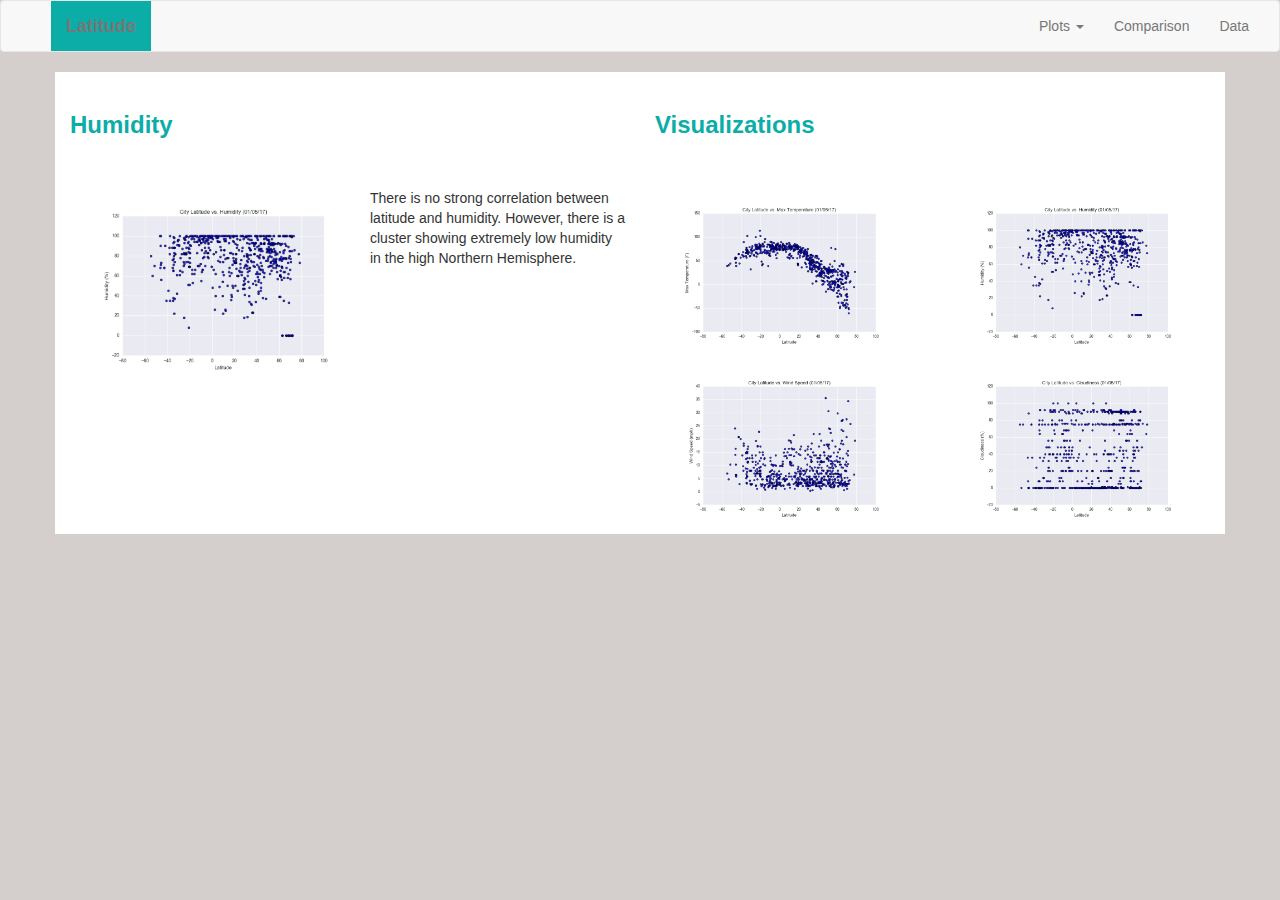
<file: humidity.html>
<!DOCTYPE html>
<html lang="en">
<!-- Header -->
<head>
  <meta charset="UTF-8">
  <title>Bootstrap Visualization Dashboard</title>
  <link rel="stylesheet" href="https://maxcdn.bootstrapcdn.com/bootstrap/3.3.7/css/bootstrap.min.css">
  <link rel="stylesheet" href="style.css">
</head>
<!-- Body -->
<body>
  <!-- Nav Menu -->
  <nav class="navbar navbar-default">
    <div class="container-fluid">
      <div class="navbar-header">
        <button type="button" class="navbar-toggle collapsed" data-toggle="collapse" data-target="#bs-example-navbar-collapse-1" aria-expanded="false">
        <span class="sr-only">Toggle navigation</span>
        <span class="icon-bar"></span>
        <span class="icon-bar"></span>
        <span class="icon-bar"></span>
      </button>
        <a class="navbar-brand" href="index.html">Latitude</a>
      </div>

      <div class="collapse navbar-collapse" id="bs-example-navbar-collapse-1">
        <ul class="nav navbar-nav navbar-right">
          <li class="dropdown">
            <a href="#" class="dropdown-toggle" data-toggle="dropdown" role="button" aria-haspopup="true" aria-expanded="false">Plots <span class="caret"></span></a>
            <ul class="dropdown-menu">
              <li><a href="temp.html"> Max Temperature</a></li>
              <li><a href="humidity.html">Humidity</a></li>
              <li><a href="cloudiness.html">Cloudiness</a></li>
              <li><a href="wind.html">Wind Speed</a></li>
            </ul>
          </li>
          <li><a href="compare.html">Comparison</a></li>
          <li><a href="data.html">Data</a></li>
        </ul>
      </div>
    </div>
  </nav>

  <div class="container">
    <div class="row">
        <div class="col-md-6 pad top"> <br>
          <h3>Humidity</h3> <br>
        </div>
        <div class="col-md-6 pad top"> <br>
          <h3>Visualizations</h3> <br>
        </div>
      </div>
    <div class="row">
        <div class="col-md-6 pad top"> <br>
          <div class="pull-left">
            <img src="Resources/assets/images/cityLat_Humid.png" alt="Latitude vs. Humidity" width="300" height="200">
          </div>
          <div class="text-left">
            <p>There is no strong correlation between latitude and humidity. However, there is a cluster showing extremely low humidity in the high Northern Hemisphere.</p> <br>
          </div>
        </div>
        <div class="col-md-3 pad top"> <br>
          <div class="pull-right">
            <a href="temp.html"><img src="Resources/assets/images/cityLat_maxTemp.png" alt="Latitude vs. Max Temperature" width="100%" height="100%"></a>
            <a href="wind.html"><img src="Resources/assets/images/cityLat_windSpeed.png" alt="Latitude vs. Wind Speed" width="100%" height="100%"></a>
          </div>
       </div>
       <div class="col-md-3 pad top"> <br>
        <div class="pull-right">
          <a href="humidity.html"><img src="Resources/assets/images/cityLat_Humid.png" alt="Latitude vs. Humidity" width="100%" height="100%"></a>
          <a href="cloudiness.html"><img src="Resources/assets/images/cityLat_Cloud.png" alt="Latitude vs. Cloudiness" width="100%" height="100%"></a>
        </div>
      </div>
    </div>
  </body>

  <script src="https://cdnjs.cloudflare.com/ajax/libs/jquery/3.3.1/jquery.min.js"></script>
  <script src="https://cdnjs.cloudflare.com/ajax/libs/twitter-bootstrap/3.3.7/js/bootstrap.min.js"></script>

  </html>
</file>
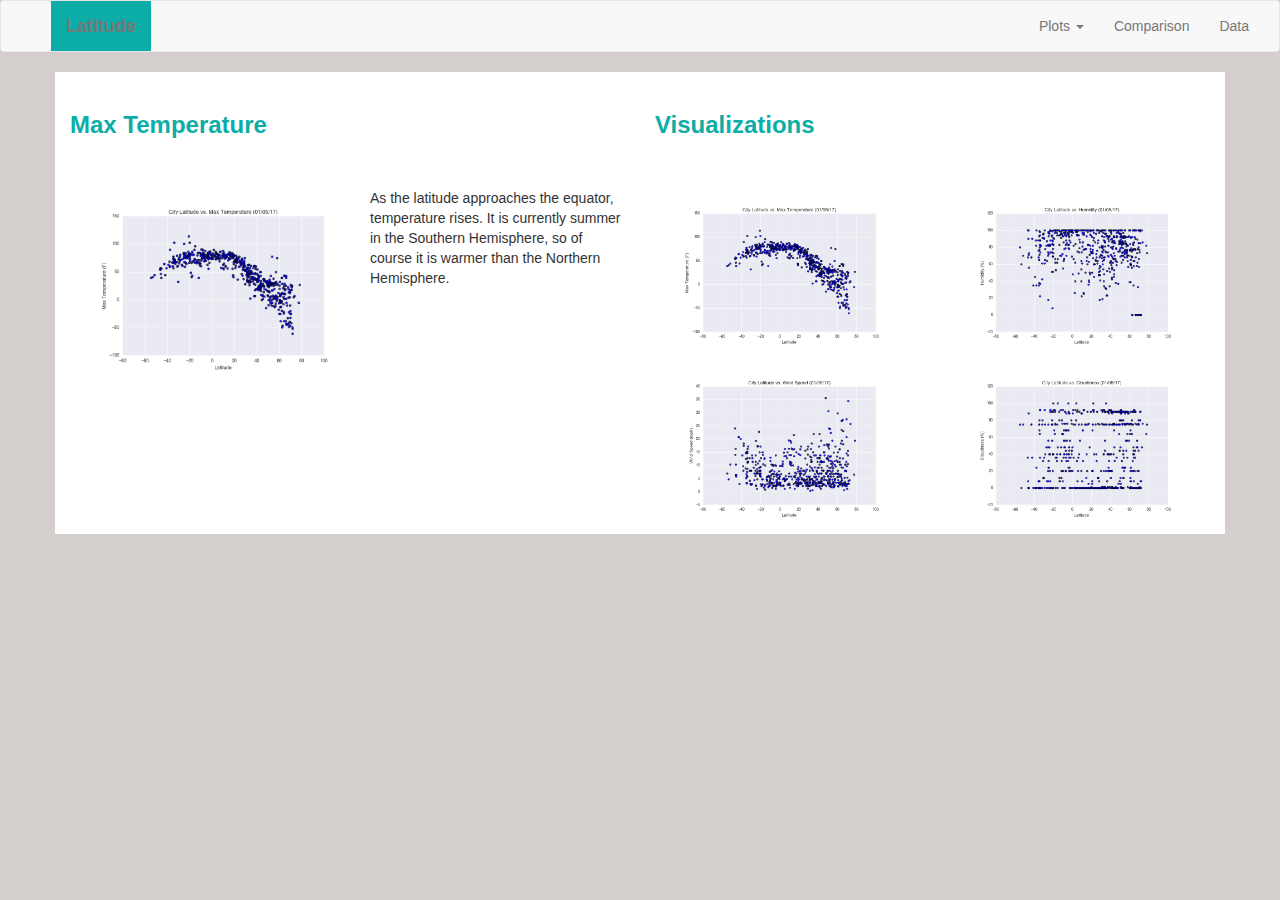
<file: temp.html>
<!DOCTYPE html>
<html lang="en">
<!-- Header -->
<head>
  <meta charset="UTF-8">
  <title>Bootstrap Visualization Dashboard</title>
  <link rel="stylesheet" href="https://maxcdn.bootstrapcdn.com/bootstrap/3.3.7/css/bootstrap.min.css">
  <link rel="stylesheet" href="style.css">
</head>
<!-- Body -->
<body>
  <!-- Nav Menu -->
  <nav class="navbar navbar-default">
    <div class="container-fluid">
      <div class="navbar-header">
        <button type="button" class="navbar-toggle collapsed" data-toggle="collapse" data-target="#bs-example-navbar-collapse-1" aria-expanded="false">
        <span class="sr-only">Toggle navigation</span>
        <span class="icon-bar"></span>
        <span class="icon-bar"></span>
        <span class="icon-bar"></span>
      </button>
        <a class="navbar-brand" href="index.html">Latitude</a>
      </div>

      <div class="collapse navbar-collapse" id="bs-example-navbar-collapse-1">
        <ul class="nav navbar-nav navbar-right">
          <li class="dropdown">
            <a href="#" class="dropdown-toggle" data-toggle="dropdown" role="button" aria-haspopup="true" aria-expanded="false">Plots <span class="caret"></span></a>
            <ul class="dropdown-menu">
              <li><a href="temp.html"> Max Temperature</a></li>
              <li><a href="humidity.html">Humidity</a></li>
              <li><a href="cloudiness.html">Cloudiness</a></li>
              <li><a href="wind.html">Wind Speed</a></li>
            </ul>
          </li>
          <li><a href="compare.html">Comparison</a></li>
          <li><a href="data.html">Data</a></li>
        </ul>
      </div>
    </div>
  </nav>

  <div class="container">
    <div class="row">
        <div class="col-md-6 pad top"> <br>
          <h3>Max Temperature</h3> <br>
        </div>
        <div class="col-md-6 pad top"> <br>
          <h3>Visualizations</h3> <br>
        </div>
      </div>
    <div class="row">
        <div class="col-md-6 pad top"> <br>
          <div class="pull-left">
            <img src="Resources/assets/images/cityLat_maxTemp.png" alt="Latitude vs. Max Temperature" width="300" height="200">
          </div>
          <div class="text-left">
            <p>As the latitude approaches the equator, temperature rises. It is currently summer in the Southern Hemisphere, so of course it is warmer than the Northern Hemisphere.</p> <br>
          </div>
        </div>
        <div class="col-md-3 pad top"> <br>
          <div class="pull-right">
            <a href="temp.html"><img src="Resources/assets/images/cityLat_maxTemp.png" alt="Latitude vs. Max Temperature" width="100%" height="100%"></a>
            <a href="wind.html"><img src="Resources/assets/images/cityLat_windSpeed.png" alt="Latitude vs. Wind Speed" width="100%" height="100%"></a>
          </div>
       </div>
       <div class="col-md-3 pad top"> <br>
        <div class="pull-right">
          <a href="humidity.html"><img src="Resources/assets/images/cityLat_Humid.png" alt="Latitude vs. Humidity" width="100%" height="100%"></a>
          <a href="cloudiness.html"><img src="Resources/assets/images/cityLat_Cloud.png" alt="Latitude vs. Cloudiness" width="100%" height="100%"></a>
        </div>
      </div>
    </div>
  </body>

  <script src="https://cdnjs.cloudflare.com/ajax/libs/jquery/3.3.1/jquery.min.js"></script>
  <script src="https://cdnjs.cloudflare.com/ajax/libs/twitter-bootstrap/3.3.7/js/bootstrap.min.js"></script>

  </html>
</file>
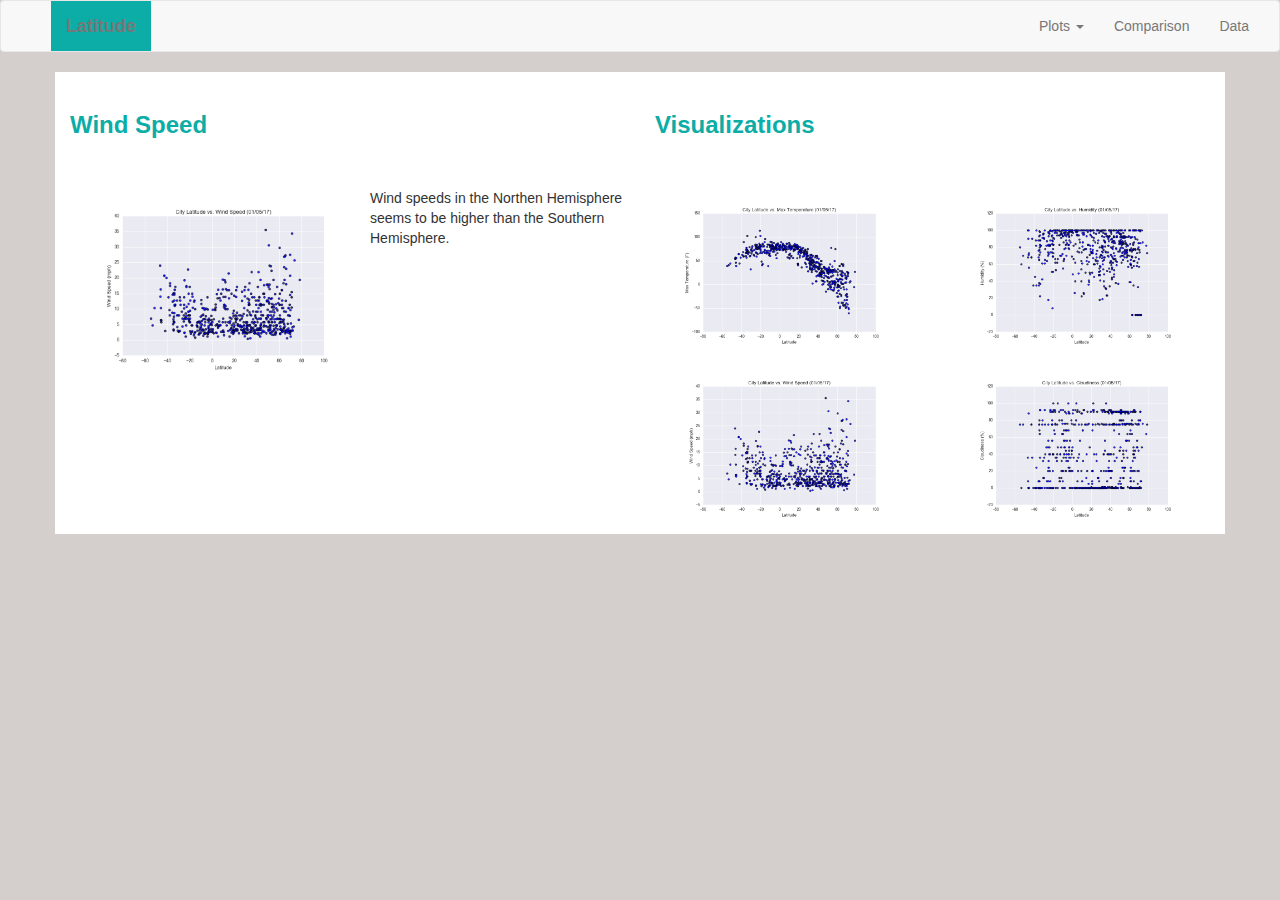
<file: wind.html>
<!DOCTYPE html>
<html lang="en">
<!-- Header -->
<head>
  <meta charset="UTF-8">
  <title>Bootstrap Visualization Dashboard</title>
  <link rel="stylesheet" href="https://maxcdn.bootstrapcdn.com/bootstrap/3.3.7/css/bootstrap.min.css">
  <link rel="stylesheet" href="style.css">
</head>
<!-- Body -->
<body>
  <!-- Nav Menu -->
  <nav class="navbar navbar-default">
    <div class="container-fluid">
      <div class="navbar-header">
        <button type="button" class="navbar-toggle collapsed" data-toggle="collapse" data-target="#bs-example-navbar-collapse-1" aria-expanded="false">
        <span class="sr-only">Toggle navigation</span>
        <span class="icon-bar"></span>
        <span class="icon-bar"></span>
        <span class="icon-bar"></span>
      </button>
        <a class="navbar-brand" href="index.html">Latitude</a>
      </div>

      <div class="collapse navbar-collapse" id="bs-example-navbar-collapse-1">
        <ul class="nav navbar-nav navbar-right">
          <li class="dropdown">
            <a href="#" class="dropdown-toggle" data-toggle="dropdown" role="button" aria-haspopup="true" aria-expanded="false">Plots <span class="caret"></span></a>
            <ul class="dropdown-menu">
              <li><a href="temp.html"> Max Temperature</a></li>
              <li><a href="humidity.html">Humidity</a></li>
              <li><a href="cloudiness.html">Cloudiness</a></li>
              <li><a href="wind.html">Wind Speed</a></li>
            </ul>
          </li>
          <li><a href="compare.html">Comparison</a></li>
          <li><a href="data.html">Data</a></li>
        </ul>
      </div>
    </div>
  </nav>

  <div class="container">
    <div class="row">
        <div class="col-md-6 pad top"> <br>
          <h3>Wind Speed</h3> <br>
        </div>
        <div class="col-md-6 pad top"> <br>
          <h3>Visualizations</h3> <br>
        </div>
      </div>
    <div class="row">
        <div class="col-md-6 pad top"> <br>
          <div class="pull-left">
            <img src="Resources/assets/images/cityLat_windSpeed.png" alt="Latitude vs. Wind Speed" width="300" height="200">
          </div>
          <div class="text-left">
            <p>Wind speeds in the Northen Hemisphere seems to be higher than the Southern Hemisphere.</p> <br>
          </div>
        </div>
        <div class="col-md-3 pad top"> <br>
          <div class="pull-right">
            <a href="temp.html"><img src="Resources/assets/images/cityLat_maxTemp.png" alt="Latitude vs. Max Temperature" width="100%" height="100%"></a>
            <a href="wind.html"><img src="Resources/assets/images/cityLat_windSpeed.png" alt="Latitude vs. Wind Speed" width="100%" height="100%"></a>
          </div>
       </div>
       <div class="col-md-3 pad top"> <br>
        <div class="pull-right">
          <a href="humidity.html"><img src="Resources/assets/images/cityLat_Humid.png" alt="Latitude vs. Humidity" width="100%" height="100%"></a>
          <a href="cloudiness.html"><img src="Resources/assets/images/cityLat_Cloud.png" alt="Latitude vs. Cloudiness" width="100%" height="100%"></a>
        </div>
      </div>
    </div>
  </body>

  <script src="https://cdnjs.cloudflare.com/ajax/libs/jquery/3.3.1/jquery.min.js"></script>
  <script src="https://cdnjs.cloudflare.com/ajax/libs/twitter-bootstrap/3.3.7/js/bootstrap.min.js"></script>

  </html>
</file>
<file: style.css>
body {
    background-color: rgb(212, 206, 205);
}

h1 {
     color: rgb(12, 173, 167);
     background-color: white;
     font-family: helvetica;
     font-weight: bold;
}

h3 {
     color: rgb(12, 173, 167);
     background-color: white;
     font-family: helvetica;
     font-weight: bold;
}

img {
    padding-top: 10px;
    padding-right: 20px;
    padding-bottom: 10px;
    padding-left: 20px;
}

p {
   font-family: sans-serif;
   font-size: 12
}

.container {
  background-color: white;
}

.navbar {
         padding-left: 50px;
}

.navbar-brand {
               background-color: rgb(12, 173, 167);
               font-family: helvetica;
               font-weight: bold;
}
@media (max-width: 480px) {
  .navbar {
    background-color: rgb(12, 173, 167);
}

  .navbar-brand {
                 background-color: white;
                 font-family: helvetica;
                 font-weight: bold;
                 color: rgb(12, 173, 167);
}
</file>
